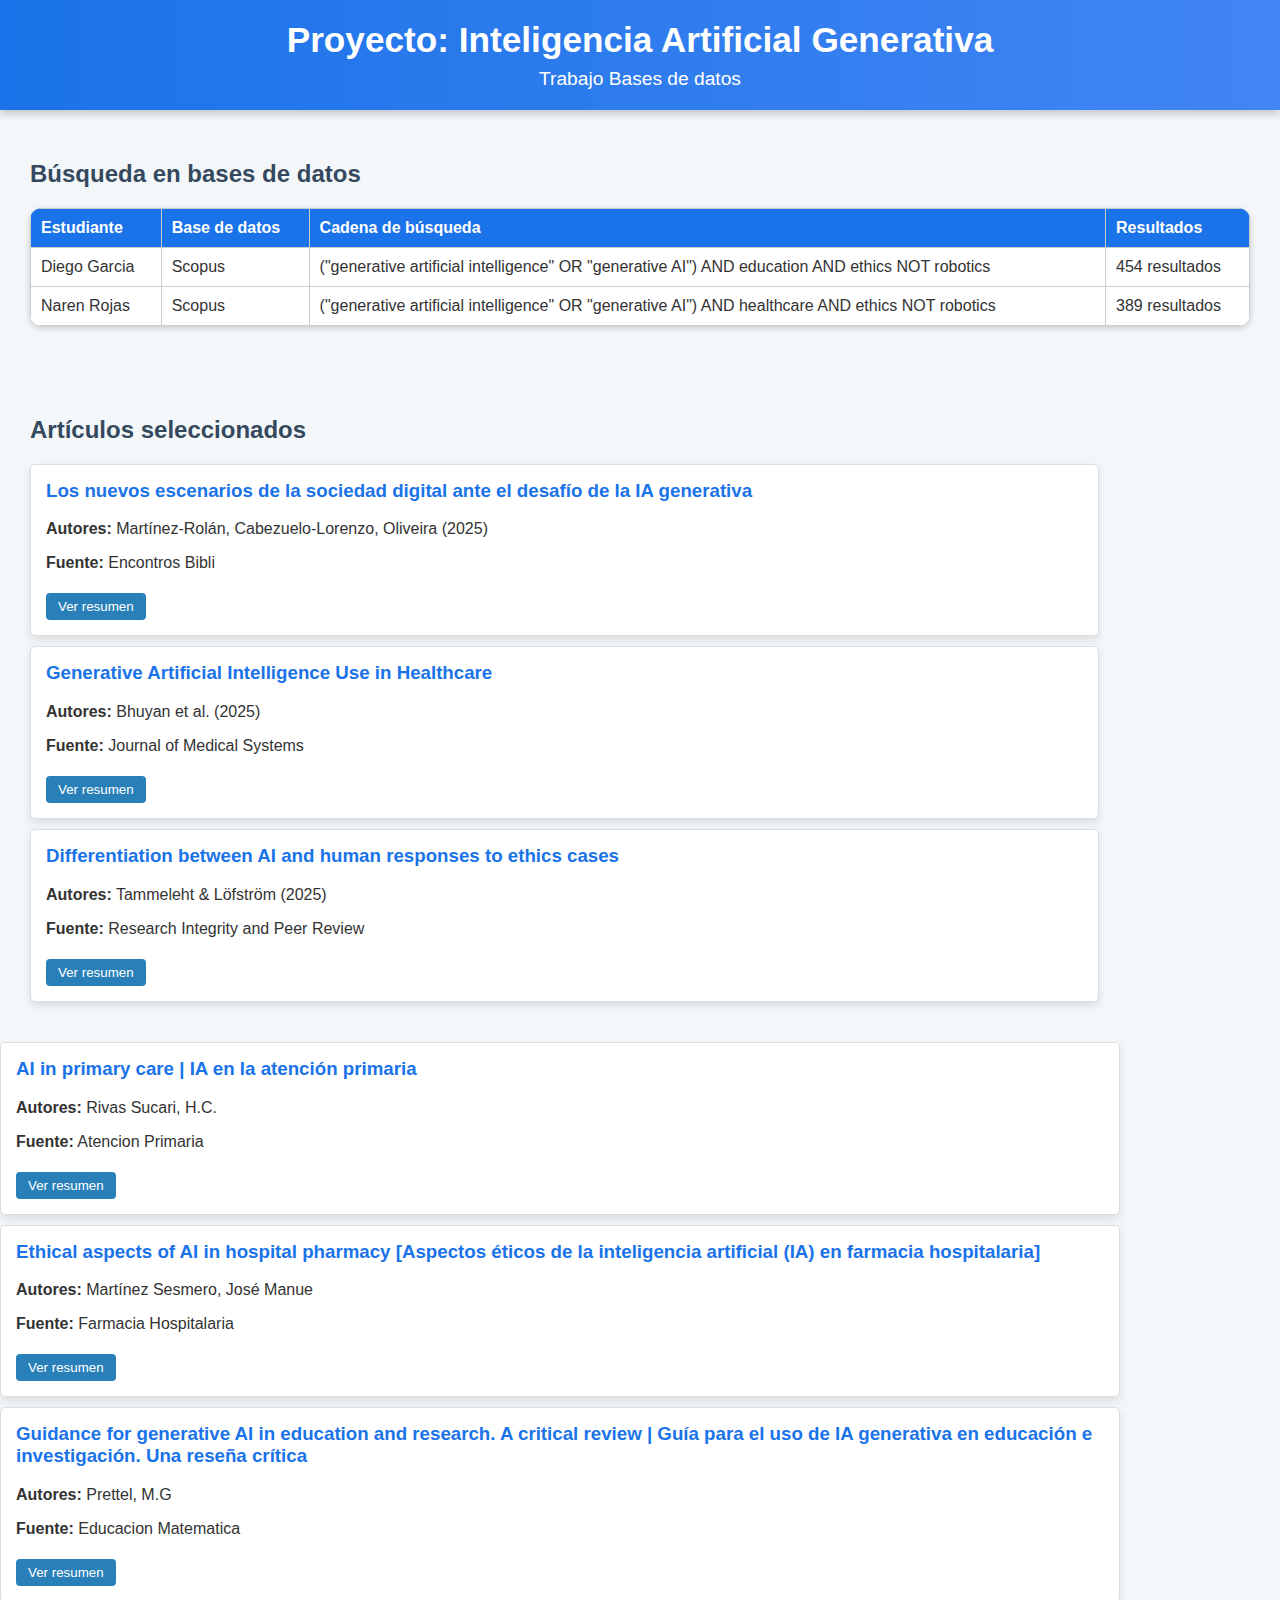
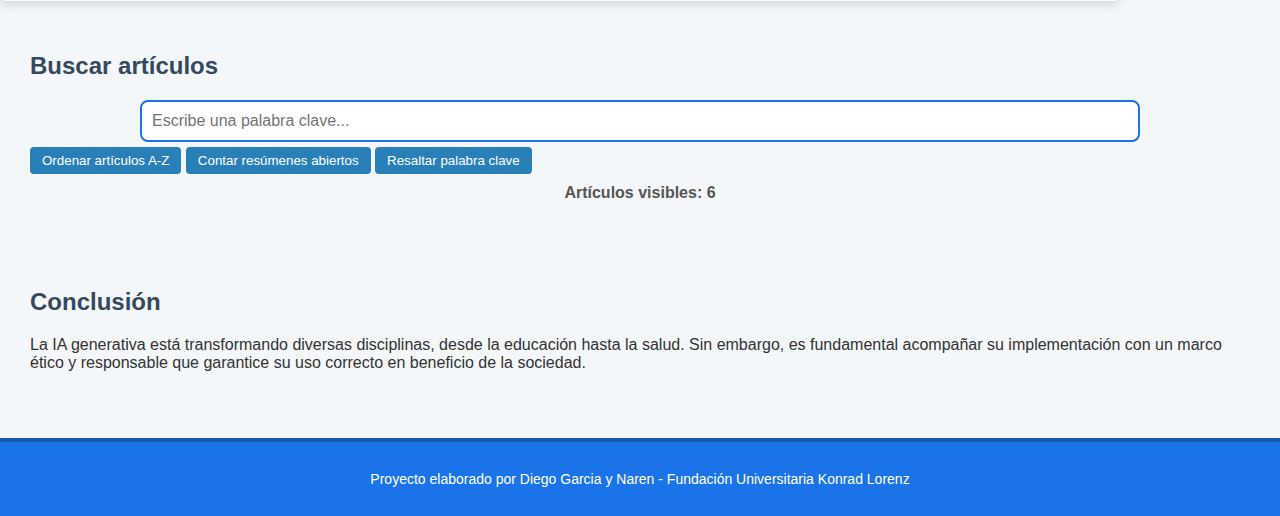
<file: index.html>
<!DOCTYPE html>
<html lang="es">
<head>
  <meta charset="UTF-8">
  <meta name="viewport" content="width=device-width, initial-scale=1.0">
  <title>Proyecto IA Generativa - Diego Garcia y Naren</title>
  <link rel="stylesheet" href="css/style.css">
</head>
<body>

  <!-- DIEGO GARCIA: Encabezado principal -->
  <header>
    <h1>Proyecto: Inteligencia Artificial Generativa</h1>
    <p>Trabajo Bases de datos</p>
  </header>

  <!-- DIEGO GARCIA: Tabla con cadena de búsqueda -->
  <section>
    <h2>Búsqueda en bases de datos</h2>
    <table>
      <thead>
        <tr>
          <th>Estudiante</th>
          <th>Base de datos</th>
          <th>Cadena de búsqueda</th>
          <th>Resultados</th>
        </tr>
      </thead>
      <tbody>
        <tr>
          <td>Diego Garcia</td>
        
          <td>Scopus</td>
          <td>("generative artificial intelligence" OR "generative AI") AND education AND ethics NOT robotics</td>
          <td>454 resultados</td>
        </tr>
        <tr>
          <td>Naren Rojas</td>
          <td>Scopus</td>
          <td>("generative artificial intelligence" OR "generative AI") AND healthcare AND ethics NOT robotics</td>
          <td>389 resultados</td>
      </tbody>
    </table>
  </section>

  <!-- DIEGO GARCIA: Sección de artículos -->
  <section id="articulos">
    <h2>Artículos seleccionados</h2>

    <!-- DIEGO GARCIA: Artículo 1 -->
    <article class="articulo">
      <h3>Los nuevos escenarios de la sociedad digital ante el desafío de la IA generativa</h3>
      <p><strong>Autores:</strong> Martínez-Rolán, Cabezuelo-Lorenzo, Oliveira (2025)</p>
      <p><strong>Fuente:</strong> Encontros Bibli</p>
      <button onclick="toggleResumen('resumen1')">Ver resumen</button>
      <p id="resumen1" style="display:none;">
        El artículo analiza las implicaciones tecnológicas, éticas y sociales de la IA generativa en educación, medios y bibliotecas.
      </p>
    </article>

    <!-- DIEGO GARCIA: Artículo 2 -->
    <article class="articulo">
      <h3>Generative Artificial Intelligence Use in Healthcare</h3>
      <p><strong>Autores:</strong> Bhuyan et al. (2025)</p>
      <p><strong>Fuente:</strong> Journal of Medical Systems</p>
      <button onclick="toggleResumen('resumen2')">Ver resumen</button>
      <p id="resumen2" style="display:none;">
        Explora cómo la IA generativa puede mejorar diagnósticos clínicos y la eficiencia administrativa en el sector salud.
      </p>
    </article>

    <!-- DIEGO GARCIA: Artículo 3 -->
    <article class="articulo">
      <h3>Differentiation between AI and human responses to ethics cases</h3>
      <p><strong>Autores:</strong> Tammeleht & Löfström (2025)</p>
      <p><strong>Fuente:</strong> Research Integrity and Peer Review</p>
      <button onclick="toggleResumen('resumen3')">Ver resumen</button>
      <p id="resumen3" style="display:none;">
        Compara respuestas de humanos y sistemas de IA a dilemas éticos en investigación y enseñanza de integridad académica.
      </p>
    </article>

  </section>
  <!-- Naren Rojas: Artículo 1 -->
   <!-- referencia apa: Rivas Sucari, H. C. (2025). The artificial intelligence revolution in primary care: Challenges, dilemmas and opportunities. Atención Primaria, 57(3), 103232. https://doi.org/10.1016/j.aprim.2025.103232 -->
    <article class="articulo">
      <h3>	AI in primary care | IA en la atención primaria</h3>
      <p><strong>Autores:</strong> 	Rivas Sucari, H.C.</p>
      <p><strong>Fuente:</strong> 	Atencion Primaria</p>
      <button onclick="toggleResumen('resumen4')">Ver resumen</button>
      <p id="resumen4" style="display:none;">
        La inteligencia artificial (IA) está revolucionando la atención primaria al mejorar diagnósticos, 
        gestión de enfermedades crónicas y eficiencia en la atención médica. Sin embargo, no reemplaza a los profesionales de la salud,
         sino que complementa su juicio clínico, empatía y capacidad de decisión. El avance de la IA plantea nuevos dilemas éticos que requieren actualizar la bioética para garantizar transparencia, equidad, responsabilidad y privacidad. La OMS propone seis principios rectores para un uso responsable: autonomía del paciente, seguridad pública, transparencia, responsabilidad, inclusión y sostenibilidad. En conclusión, la integración de la IA en medicina es clave,
         pero debe hacerse de forma ética y centrada en el bienestar humano.
      </p>
    </article>

    <!-- Naren Rojas: Artículo 2 -->
    <!-- Martínez Sesmero, J. M. (2025). Ethical aspects of AI in hospital pharmacy [Aspectos éticos de la inteligencia artificial (IA) en farmacia hospitalaria]. Farmacia Hospitalaria. https://doi.org/10.1016/j.farma.2025.05.001 -->
    <article class="articulo">
      <h3>Ethical aspects of AI in hospital pharmacy
[Aspectos éticos de la inteligencia artificial (IA) en farmacia hospitalaria]</h3>
      <p><strong>Autores:</strong> Martínez Sesmero, José Manue</p>
      <p><strong>Fuente:</strong> Farmacia Hospitalaria</p>
      <button onclick="toggleResumen('resumen5')">Ver resumen</button>
      <p id="resumen5" style="display:none;">
        La farmacia hospitalaria transita de la digitalización a la transformación digital (TD), integrando tecnologías para rediseñar procesos, ganar eficiencia y dedicar más tiempo al paciente.
La IA ofrece oportunidades para mejorar la atención y aliviar carga laboral, pero exige un marco ético y humano: beneficencia, autonomía, no maleficencia y justicia.
Los retos clave son transparencia, privacidad y seguridad de datos, explicabilidad, responsabilidad, equidad y no discriminación, evitando sesgos que agraven desigualdades.
La explicabilidad permite que los farmacéuticos comprendan y supervisen decisiones algorítmicas; la supervisión humana y marcos regulatorios (p. ej., Ley de IA de la UE, 2024) son esenciales.
Se requiere formación profesional, información clara a pacientes y evaluación rigurosa (incluido análisis coste-utilidad) bajo buen gobierno público para integrar la IA de forma segura, ética y equitativa.
      </p>
    </article>

    <!-- Naren Rojas: Artículo 3-->
    <!-- Prettel, M. G. (2025). Guidance for generative AI in education and research. A critical review | Guía para el uso de IA generativa en educación e investigación. Una reseña crítica. Educacion Matematica, 37(1), 1-14. https://doi.org/10.24844/EM3701.01 -->
    <article class="articulo">
      <h3>	
Guidance for generative AI in education and research. A critical review | Guía para el uso de IA generativa en educación e investigación. Una reseña crítica</h3>
      <p><strong>Autores:</strong> 	Prettel, M.G</p>
      <p><strong>Fuente:</strong> 	Educacion Matematica</p>
      <button onclick="toggleResumen('resumen6')">Ver resumen</button>
      <p id="resumen6" style="display:none;">
        La guía de la UNESCO sobre inteligencia artificial generativa (IAGen) en educación y investigación plantea un marco conceptual para analizar su impacto en la enseñanza y el acceso al conocimiento.
       Destaca aplicaciones pedagógicas como la personalización del aprendizaje, la visualización de conceptos abstractos y la generación de simulaciones interactivas. Sin embargo, se señala que la obra enfatiza más los beneficios que los riesgos, dejando pendientes temas como capacitación docente y dependencia tecnológica. También aborda la necesidad de garantizar equidad y acceso, así como de interpretar los datos educativos con criterios pedagógicos sólidos para evitar sesgos y reduccionismos.
        En conclusión, la guía ofrece un referente valioso para docentes e investigadores, 
        aunque requiere mayor profundidad crítica en su análisis.
      </p>
    </article>

<!-- Buscador y herramientas -->
  <section>
    <h2>Buscar artículos</h2>
    <input type="text" id="buscador" onkeyup="filtrarPorKeyword()" placeholder="Escribe una palabra clave...">
    <button onclick="ordenarArticulos()">Ordenar artículos A-Z</button>
    <button onclick="contarResumidos()">Contar resúmenes abiertos</button>
    <button onclick="resaltarPalabra()">Resaltar palabra clave</button>
    <p id="contador"></p>
  </section>

  <!-- Conclusión de Naren -->
  <section id="conclusion">
    <h2>Conclusión</h2>
    <p>
      La IA generativa está transformando diversas disciplinas, desde la educación hasta la
      salud. Sin embargo, es fundamental acompañar su implementación con un marco ético y
      responsable que garantice su uso correcto en beneficio de la sociedad.
    </p>
  </section>


  <!-- DIEGO GARCIA: Pie de página -->
  <footer>
    <p>Proyecto elaborado por Diego Garcia y Naren - Fundación Universitaria Konrad Lorenz</p>
  </footer>

  <script src="js/main.js"></script>
</body>
</html>
</file>
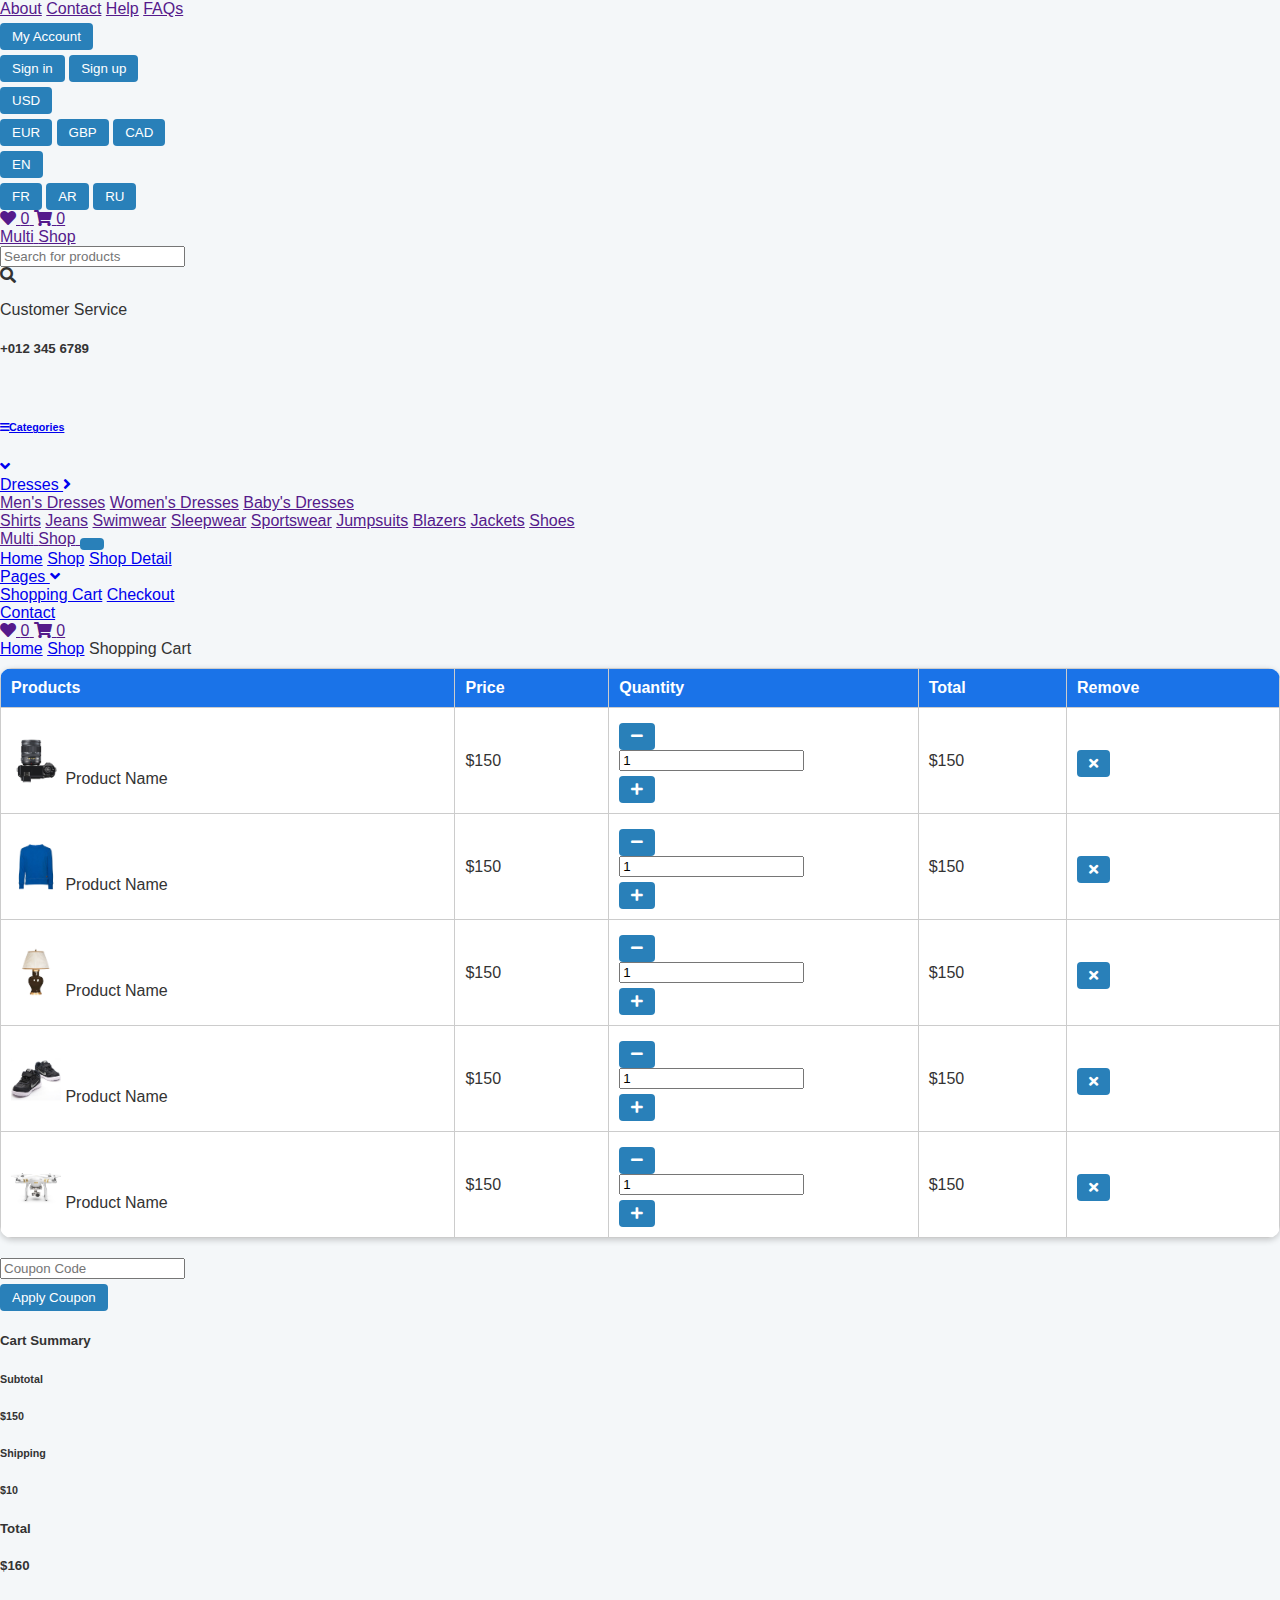
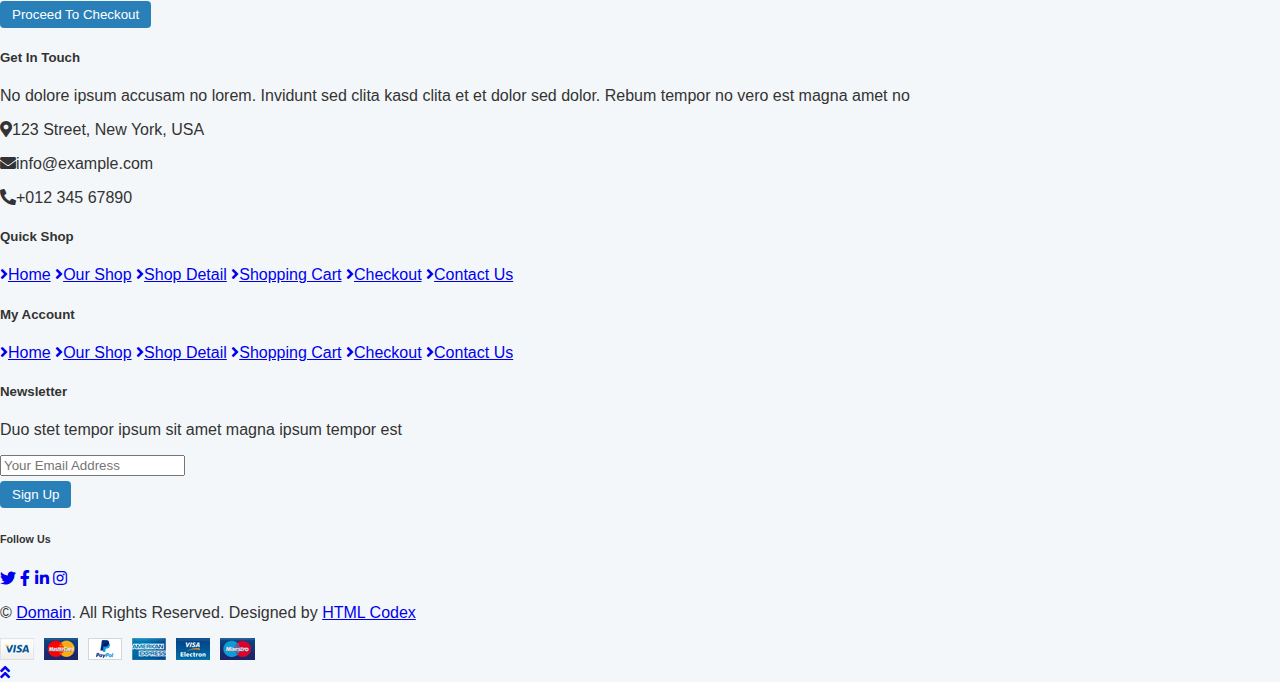
<file: multishop/online-shop-website-template/cart.html>
<!DOCTYPE html>
<html lang="en">

<head>
    <meta charset="utf-8">
    <title>MultiShop - Online Shop Website Template</title>
    <meta content="width=device-width, initial-scale=1.0" name="viewport">
    <meta content="Free HTML Templates" name="keywords">
    <meta content="Free HTML Templates" name="description">

    <!-- Favicon -->
    <link href="img/favicon.ico" rel="icon">

    <!-- Google Web Fonts -->
    <link rel="preconnect" href="https://fonts.gstatic.com">
    <link href="https://fonts.googleapis.com/css2?family=Roboto:wght@400;500;700&display=swap" rel="stylesheet">  

    <!-- Font Awesome -->
    <link href="https://cdnjs.cloudflare.com/ajax/libs/font-awesome/5.10.0/css/all.min.css" rel="stylesheet">

    <!-- Libraries Stylesheet -->
    <link href="lib/animate/animate.min.css" rel="stylesheet">
    <link href="lib/owlcarousel/assets/owl.carousel.min.css" rel="stylesheet">

    <!-- Customized Bootstrap Stylesheet -->
    <link href="css/style.css" rel="stylesheet">
</head>

<body>
    <!-- Topbar Start -->
    <div class="container-fluid">
        <div class="row bg-secondary py-1 px-xl-5">
            <div class="col-lg-6 d-none d-lg-block">
                <div class="d-inline-flex align-items-center h-100">
                    <a class="text-body mr-3" href="">About</a>
                    <a class="text-body mr-3" href="">Contact</a>
                    <a class="text-body mr-3" href="">Help</a>
                    <a class="text-body mr-3" href="">FAQs</a>
                </div>
            </div>
            <div class="col-lg-6 text-center text-lg-right">
                <div class="d-inline-flex align-items-center">
                    <div class="btn-group">
                        <button type="button" class="btn btn-sm btn-light dropdown-toggle" data-toggle="dropdown">My Account</button>
                        <div class="dropdown-menu dropdown-menu-right">
                            <button class="dropdown-item" type="button">Sign in</button>
                            <button class="dropdown-item" type="button">Sign up</button>
                        </div>
                    </div>
                    <div class="btn-group mx-2">
                        <button type="button" class="btn btn-sm btn-light dropdown-toggle" data-toggle="dropdown">USD</button>
                        <div class="dropdown-menu dropdown-menu-right">
                            <button class="dropdown-item" type="button">EUR</button>
                            <button class="dropdown-item" type="button">GBP</button>
                            <button class="dropdown-item" type="button">CAD</button>
                        </div>
                    </div>
                    <div class="btn-group">
                        <button type="button" class="btn btn-sm btn-light dropdown-toggle" data-toggle="dropdown">EN</button>
                        <div class="dropdown-menu dropdown-menu-right">
                            <button class="dropdown-item" type="button">FR</button>
                            <button class="dropdown-item" type="button">AR</button>
                            <button class="dropdown-item" type="button">RU</button>
                        </div>
                    </div>
                </div>
                <div class="d-inline-flex align-items-center d-block d-lg-none">
                    <a href="" class="btn px-0 ml-2">
                        <i class="fas fa-heart text-dark"></i>
                        <span class="badge text-dark border border-dark rounded-circle" style="padding-bottom: 2px;">0</span>
                    </a>
                    <a href="" class="btn px-0 ml-2">
                        <i class="fas fa-shopping-cart text-dark"></i>
                        <span class="badge text-dark border border-dark rounded-circle" style="padding-bottom: 2px;">0</span>
                    </a>
                </div>
            </div>
        </div>
        <div class="row align-items-center bg-light py-3 px-xl-5 d-none d-lg-flex">
            <div class="col-lg-4">
                <a href="" class="text-decoration-none">
                    <span class="h1 text-uppercase text-primary bg-dark px-2">Multi</span>
                    <span class="h1 text-uppercase text-dark bg-primary px-2 ml-n1">Shop</span>
                </a>
            </div>
            <div class="col-lg-4 col-6 text-left">
                <form action="">
                    <div class="input-group">
                        <input type="text" class="form-control" placeholder="Search for products">
                        <div class="input-group-append">
                            <span class="input-group-text bg-transparent text-primary">
                                <i class="fa fa-search"></i>
                            </span>
                        </div>
                    </div>
                </form>
            </div>
            <div class="col-lg-4 col-6 text-right">
                <p class="m-0">Customer Service</p>
                <h5 class="m-0">+012 345 6789</h5>
            </div>
        </div>
    </div>
    <!-- Topbar End -->


    <!-- Navbar Start -->
    <div class="container-fluid bg-dark mb-30">
        <div class="row px-xl-5">
            <div class="col-lg-3 d-none d-lg-block">
                <a class="btn d-flex align-items-center justify-content-between bg-primary w-100" data-toggle="collapse" href="#navbar-vertical" style="height: 65px; padding: 0 30px;">
                    <h6 class="text-dark m-0"><i class="fa fa-bars mr-2"></i>Categories</h6>
                    <i class="fa fa-angle-down text-dark"></i>
                </a>
                <nav class="collapse position-absolute navbar navbar-vertical navbar-light align-items-start p-0 bg-light" id="navbar-vertical" style="width: calc(100% - 30px); z-index: 999;">
                    <div class="navbar-nav w-100">
                        <div class="nav-item dropdown dropright">
                            <a href="#" class="nav-link dropdown-toggle" data-toggle="dropdown">Dresses <i class="fa fa-angle-right float-right mt-1"></i></a>
                            <div class="dropdown-menu position-absolute rounded-0 border-0 m-0">
                                <a href="" class="dropdown-item">Men's Dresses</a>
                                <a href="" class="dropdown-item">Women's Dresses</a>
                                <a href="" class="dropdown-item">Baby's Dresses</a>
                            </div>
                        </div>
                        <a href="" class="nav-item nav-link">Shirts</a>
                        <a href="" class="nav-item nav-link">Jeans</a>
                        <a href="" class="nav-item nav-link">Swimwear</a>
                        <a href="" class="nav-item nav-link">Sleepwear</a>
                        <a href="" class="nav-item nav-link">Sportswear</a>
                        <a href="" class="nav-item nav-link">Jumpsuits</a>
                        <a href="" class="nav-item nav-link">Blazers</a>
                        <a href="" class="nav-item nav-link">Jackets</a>
                        <a href="" class="nav-item nav-link">Shoes</a>
                    </div>
                </nav>
            </div>
            <div class="col-lg-9">
                <nav class="navbar navbar-expand-lg bg-dark navbar-dark py-3 py-lg-0 px-0">
                    <a href="" class="text-decoration-none d-block d-lg-none">
                        <span class="h1 text-uppercase text-dark bg-light px-2">Multi</span>
                        <span class="h1 text-uppercase text-light bg-primary px-2 ml-n1">Shop</span>
                    </a>
                    <button type="button" class="navbar-toggler" data-toggle="collapse" data-target="#navbarCollapse">
                        <span class="navbar-toggler-icon"></span>
                    </button>
                    <div class="collapse navbar-collapse justify-content-between" id="navbarCollapse">
                        <div class="navbar-nav mr-auto py-0">
                            <a href="index.html" class="nav-item nav-link">Home</a>
                            <a href="shop.html" class="nav-item nav-link">Shop</a>
                            <a href="detail.html" class="nav-item nav-link">Shop Detail</a>
                            <div class="nav-item dropdown">
                                <a href="#" class="nav-link dropdown-toggle active" data-toggle="dropdown">Pages <i class="fa fa-angle-down mt-1"></i></a>
                                <div class="dropdown-menu bg-primary rounded-0 border-0 m-0">
                                    <a href="cart.html" class="dropdown-item active">Shopping Cart</a>
                                    <a href="checkout.html" class="dropdown-item">Checkout</a>
                                </div>
                            </div>
                            <a href="contact.html" class="nav-item nav-link">Contact</a>
                        </div>
                        <div class="navbar-nav ml-auto py-0 d-none d-lg-block">
                            <a href="" class="btn px-0">
                                <i class="fas fa-heart text-primary"></i>
                                <span class="badge text-secondary border border-secondary rounded-circle" style="padding-bottom: 2px;">0</span>
                            </a>
                            <a href="" class="btn px-0 ml-3">
                                <i class="fas fa-shopping-cart text-primary"></i>
                                <span class="badge text-secondary border border-secondary rounded-circle" style="padding-bottom: 2px;">0</span>
                            </a>
                        </div>
                    </div>
                </nav>
            </div>
        </div>
    </div>
    <!-- Navbar End -->


    <!-- Breadcrumb Start -->
    <div class="container-fluid">
        <div class="row px-xl-5">
            <div class="col-12">
                <nav class="breadcrumb bg-light mb-30">
                    <a class="breadcrumb-item text-dark" href="#">Home</a>
                    <a class="breadcrumb-item text-dark" href="#">Shop</a>
                    <span class="breadcrumb-item active">Shopping Cart</span>
                </nav>
            </div>
        </div>
    </div>
    <!-- Breadcrumb End -->


    <!-- Cart Start -->
    <div class="container-fluid">
        <div class="row px-xl-5">
            <div class="col-lg-8 table-responsive mb-5">
                <table class="table table-light table-borderless table-hover text-center mb-0">
                    <thead class="thead-dark">
                        <tr>
                            <th>Products</th>
                            <th>Price</th>
                            <th>Quantity</th>
                            <th>Total</th>
                            <th>Remove</th>
                        </tr>
                    </thead>
                    <tbody class="align-middle">
                        <tr>
                            <td class="align-middle"><img src="img/product-1.jpg" alt="" style="width: 50px;"> Product Name</td>
                            <td class="align-middle">$150</td>
                            <td class="align-middle">
                                <div class="input-group quantity mx-auto" style="width: 100px;">
                                    <div class="input-group-btn">
                                        <button class="btn btn-sm btn-primary btn-minus" >
                                        <i class="fa fa-minus"></i>
                                        </button>
                                    </div>
                                    <input type="text" class="form-control form-control-sm bg-secondary border-0 text-center" value="1">
                                    <div class="input-group-btn">
                                        <button class="btn btn-sm btn-primary btn-plus">
                                            <i class="fa fa-plus"></i>
                                        </button>
                                    </div>
                                </div>
                            </td>
                            <td class="align-middle">$150</td>
                            <td class="align-middle"><button class="btn btn-sm btn-danger"><i class="fa fa-times"></i></button></td>
                        </tr>
                        <tr>
                            <td class="align-middle"><img src="img/product-2.jpg" alt="" style="width: 50px;"> Product Name</td>
                            <td class="align-middle">$150</td>
                            <td class="align-middle">
                                <div class="input-group quantity mx-auto" style="width: 100px;">
                                    <div class="input-group-btn">
                                        <button class="btn btn-sm btn-primary btn-minus" >
                                        <i class="fa fa-minus"></i>
                                        </button>
                                    </div>
                                    <input type="text" class="form-control form-control-sm bg-secondary border-0 text-center" value="1">
                                    <div class="input-group-btn">
                                        <button class="btn btn-sm btn-primary btn-plus">
                                            <i class="fa fa-plus"></i>
                                        </button>
                                    </div>
                                </div>
                            </td>
                            <td class="align-middle">$150</td>
                            <td class="align-middle"><button class="btn btn-sm btn-danger"><i class="fa fa-times"></i></button></td>
                        </tr>
                        <tr>
                            <td class="align-middle"><img src="img/product-3.jpg" alt="" style="width: 50px;"> Product Name</td>
                            <td class="align-middle">$150</td>
                            <td class="align-middle">
                                <div class="input-group quantity mx-auto" style="width: 100px;">
                                    <div class="input-group-btn">
                                        <button class="btn btn-sm btn-primary btn-minus" >
                                        <i class="fa fa-minus"></i>
                                        </button>
                                    </div>
                                    <input type="text" class="form-control form-control-sm bg-secondary border-0 text-center" value="1">
                                    <div class="input-group-btn">
                                        <button class="btn btn-sm btn-primary btn-plus">
                                            <i class="fa fa-plus"></i>
                                        </button>
                                    </div>
                                </div>
                            </td>
                            <td class="align-middle">$150</td>
                            <td class="align-middle"><button class="btn btn-sm btn-danger"><i class="fa fa-times"></i></button></td>
                        </tr>
                        <tr>
                            <td class="align-middle"><img src="img/product-4.jpg" alt="" style="width: 50px;"> Product Name</td>
                            <td class="align-middle">$150</td>
                            <td class="align-middle">
                                <div class="input-group quantity mx-auto" style="width: 100px;">
                                    <div class="input-group-btn">
                                        <button class="btn btn-sm btn-primary btn-minus" >
                                        <i class="fa fa-minus"></i>
                                        </button>
                                    </div>
                                    <input type="text" class="form-control form-control-sm bg-secondary border-0 text-center" value="1">
                                    <div class="input-group-btn">
                                        <button class="btn btn-sm btn-primary btn-plus">
                                            <i class="fa fa-plus"></i>
                                        </button>
                                    </div>
                                </div>
                            </td>
                            <td class="align-middle">$150</td>
                            <td class="align-middle"><button class="btn btn-sm btn-danger"><i class="fa fa-times"></i></button></td>
                        </tr>
                        <tr>
                            <td class="align-middle"><img src="img/product-5.jpg" alt="" style="width: 50px;"> Product Name</td>
                            <td class="align-middle">$150</td>
                            <td class="align-middle">
                                <div class="input-group quantity mx-auto" style="width: 100px;">
                                    <div class="input-group-btn">
                                        <button class="btn btn-sm btn-primary btn-minus" >
                                        <i class="fa fa-minus"></i>
                                        </button>
                                    </div>
                                    <input type="text" class="form-control form-control-sm bg-secondary border-0 text-center" value="1">
                                    <div class="input-group-btn">
                                        <button class="btn btn-sm btn-primary btn-plus">
                                            <i class="fa fa-plus"></i>
                                        </button>
                                    </div>
                                </div>
                            </td>
                            <td class="align-middle">$150</td>
                            <td class="align-middle"><button class="btn btn-sm btn-danger"><i class="fa fa-times"></i></button></td>
                        </tr>
                    </tbody>
                </table>
            </div>
            <div class="col-lg-4">
                <form class="mb-30" action="">
                    <div class="input-group">
                        <input type="text" class="form-control border-0 p-4" placeholder="Coupon Code">
                        <div class="input-group-append">
                            <button class="btn btn-primary">Apply Coupon</button>
                        </div>
                    </div>
                </form>
                <h5 class="section-title position-relative text-uppercase mb-3"><span class="bg-secondary pr-3">Cart Summary</span></h5>
                <div class="bg-light p-30 mb-5">
                    <div class="border-bottom pb-2">
                        <div class="d-flex justify-content-between mb-3">
                            <h6>Subtotal</h6>
                            <h6>$150</h6>
                        </div>
                        <div class="d-flex justify-content-between">
                            <h6 class="font-weight-medium">Shipping</h6>
                            <h6 class="font-weight-medium">$10</h6>
                        </div>
                    </div>
                    <div class="pt-2">
                        <div class="d-flex justify-content-between mt-2">
                            <h5>Total</h5>
                            <h5>$160</h5>
                        </div>
                        <button class="btn btn-block btn-primary font-weight-bold my-3 py-3">Proceed To Checkout</button>
                    </div>
                </div>
            </div>
        </div>
    </div>
    <!-- Cart End -->


    <!-- Footer Start -->
    <div class="container-fluid bg-dark text-secondary mt-5 pt-5">
        <div class="row px-xl-5 pt-5">
            <div class="col-lg-4 col-md-12 mb-5 pr-3 pr-xl-5">
                <h5 class="text-secondary text-uppercase mb-4">Get In Touch</h5>
                <p class="mb-4">No dolore ipsum accusam no lorem. Invidunt sed clita kasd clita et et dolor sed dolor. Rebum tempor no vero est magna amet no</p>
                <p class="mb-2"><i class="fa fa-map-marker-alt text-primary mr-3"></i>123 Street, New York, USA</p>
                <p class="mb-2"><i class="fa fa-envelope text-primary mr-3"></i>info@example.com</p>
                <p class="mb-0"><i class="fa fa-phone-alt text-primary mr-3"></i>+012 345 67890</p>
            </div>
            <div class="col-lg-8 col-md-12">
                <div class="row">
                    <div class="col-md-4 mb-5">
                        <h5 class="text-secondary text-uppercase mb-4">Quick Shop</h5>
                        <div class="d-flex flex-column justify-content-start">
                            <a class="text-secondary mb-2" href="#"><i class="fa fa-angle-right mr-2"></i>Home</a>
                            <a class="text-secondary mb-2" href="#"><i class="fa fa-angle-right mr-2"></i>Our Shop</a>
                            <a class="text-secondary mb-2" href="#"><i class="fa fa-angle-right mr-2"></i>Shop Detail</a>
                            <a class="text-secondary mb-2" href="#"><i class="fa fa-angle-right mr-2"></i>Shopping Cart</a>
                            <a class="text-secondary mb-2" href="#"><i class="fa fa-angle-right mr-2"></i>Checkout</a>
                            <a class="text-secondary" href="#"><i class="fa fa-angle-right mr-2"></i>Contact Us</a>
                        </div>
                    </div>
                    <div class="col-md-4 mb-5">
                        <h5 class="text-secondary text-uppercase mb-4">My Account</h5>
                        <div class="d-flex flex-column justify-content-start">
                            <a class="text-secondary mb-2" href="#"><i class="fa fa-angle-right mr-2"></i>Home</a>
                            <a class="text-secondary mb-2" href="#"><i class="fa fa-angle-right mr-2"></i>Our Shop</a>
                            <a class="text-secondary mb-2" href="#"><i class="fa fa-angle-right mr-2"></i>Shop Detail</a>
                            <a class="text-secondary mb-2" href="#"><i class="fa fa-angle-right mr-2"></i>Shopping Cart</a>
                            <a class="text-secondary mb-2" href="#"><i class="fa fa-angle-right mr-2"></i>Checkout</a>
                            <a class="text-secondary" href="#"><i class="fa fa-angle-right mr-2"></i>Contact Us</a>
                        </div>
                    </div>
                    <div class="col-md-4 mb-5">
                        <h5 class="text-secondary text-uppercase mb-4">Newsletter</h5>
                        <p>Duo stet tempor ipsum sit amet magna ipsum tempor est</p>
                        <form action="">
                            <div class="input-group">
                                <input type="text" class="form-control" placeholder="Your Email Address">
                                <div class="input-group-append">
                                    <button class="btn btn-primary">Sign Up</button>
                                </div>
                            </div>
                        </form>
                        <h6 class="text-secondary text-uppercase mt-4 mb-3">Follow Us</h6>
                        <div class="d-flex">
                            <a class="btn btn-primary btn-square mr-2" href="#"><i class="fab fa-twitter"></i></a>
                            <a class="btn btn-primary btn-square mr-2" href="#"><i class="fab fa-facebook-f"></i></a>
                            <a class="btn btn-primary btn-square mr-2" href="#"><i class="fab fa-linkedin-in"></i></a>
                            <a class="btn btn-primary btn-square" href="#"><i class="fab fa-instagram"></i></a>
                        </div>
                    </div>
                </div>
            </div>
        </div>
        <div class="row border-top mx-xl-5 py-4" style="border-color: rgba(256, 256, 256, .1) !important;">
            <div class="col-md-6 px-xl-0">
                <p class="mb-md-0 text-center text-md-left text-secondary">
                    &copy; <a class="text-primary" href="#">Domain</a>. All Rights Reserved. Designed
                    by
                    <a class="text-primary" href="https://htmlcodex.com">HTML Codex</a>
                </p>
            </div>
            <div class="col-md-6 px-xl-0 text-center text-md-right">
                <img class="img-fluid" src="img/payments.png" alt="">
            </div>
        </div>
    </div>
    <!-- Footer End -->


    <!-- Back to Top -->
    <a href="#" class="btn btn-primary back-to-top"><i class="fa fa-angle-double-up"></i></a>


    <!-- JavaScript Libraries -->
    <script src="https://code.jquery.com/jquery-3.4.1.min.js"></script>
    <script src="https://stackpath.bootstrapcdn.com/bootstrap/4.4.1/js/bootstrap.bundle.min.js"></script>
    <script src="lib/easing/easing.min.js"></script>
    <script src="lib/owlcarousel/owl.carousel.min.js"></script>

    <!-- Contact Javascript File -->
    <script src="mail/jqBootstrapValidation.min.js"></script>
    <script src="mail/contact.js"></script>

    <!-- Template Javascript -->
    <script src="js/main.js"></script>
</body>

</html>
</file>
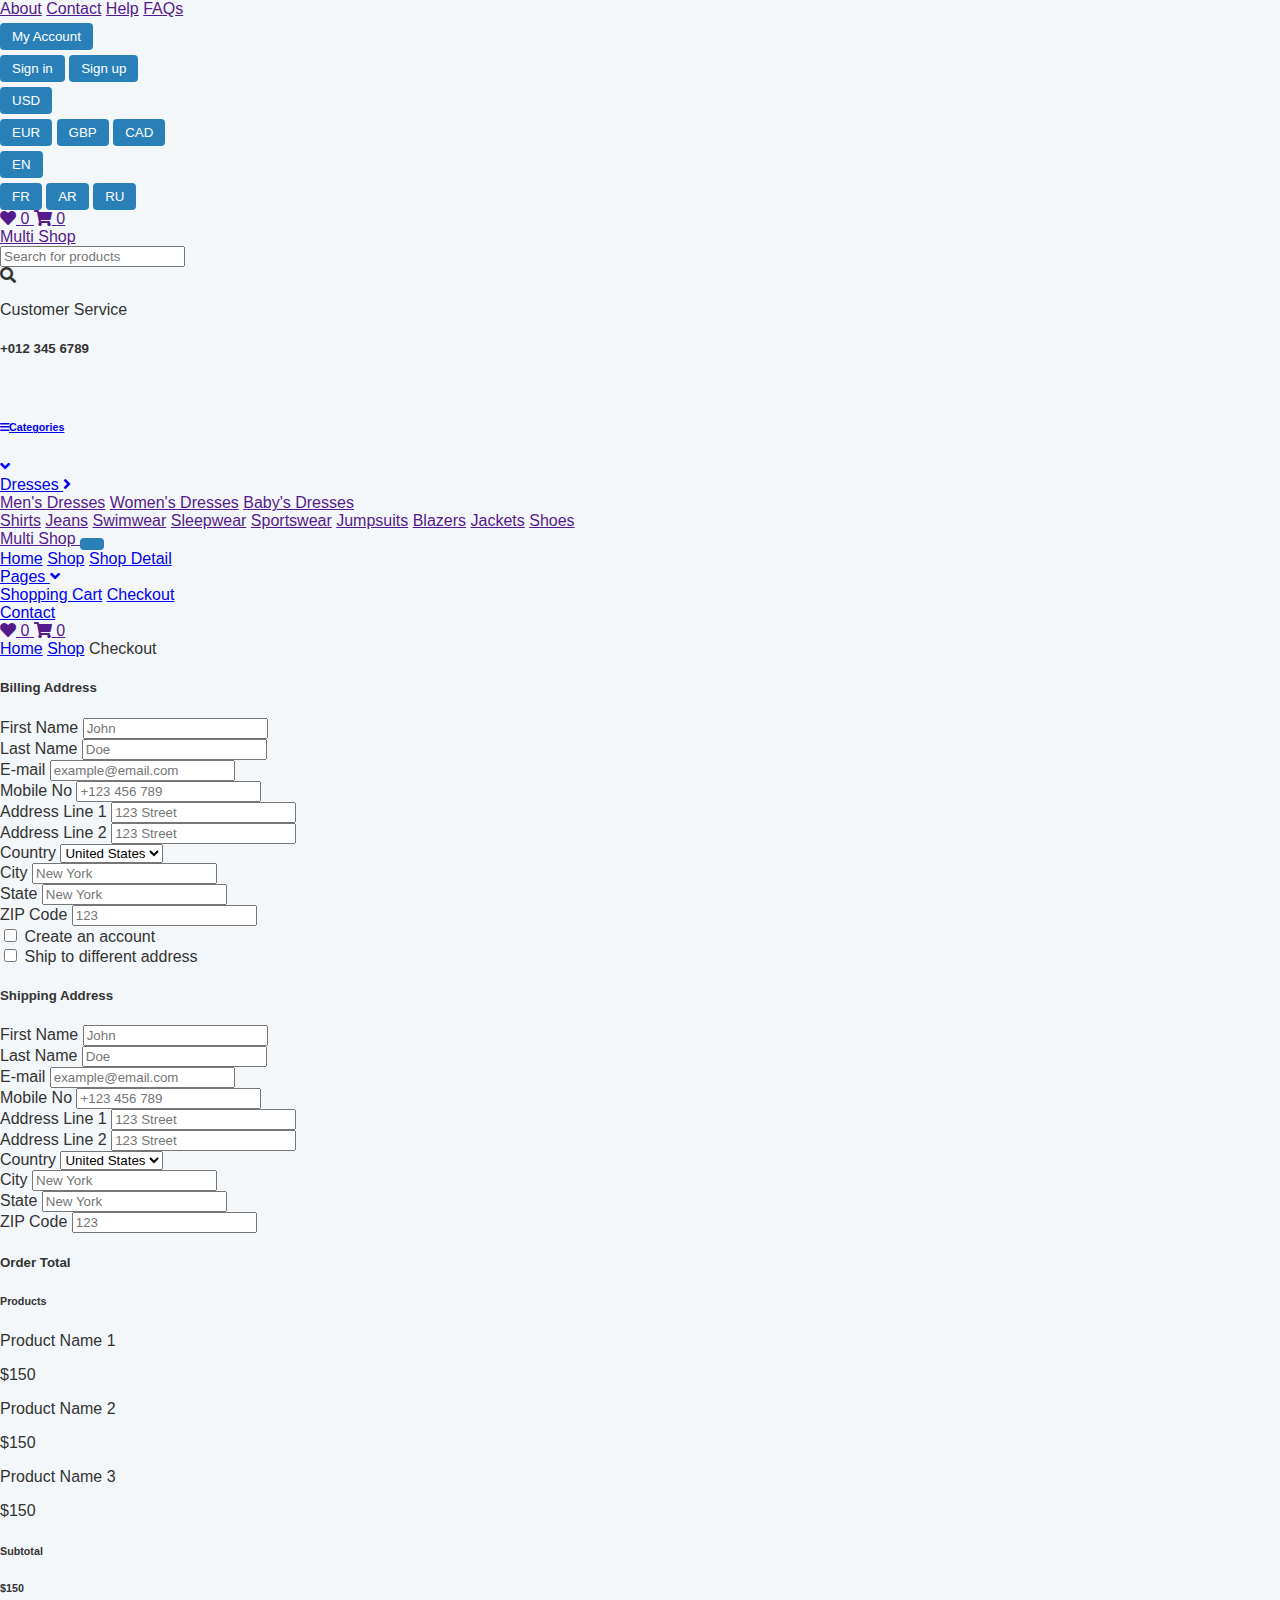
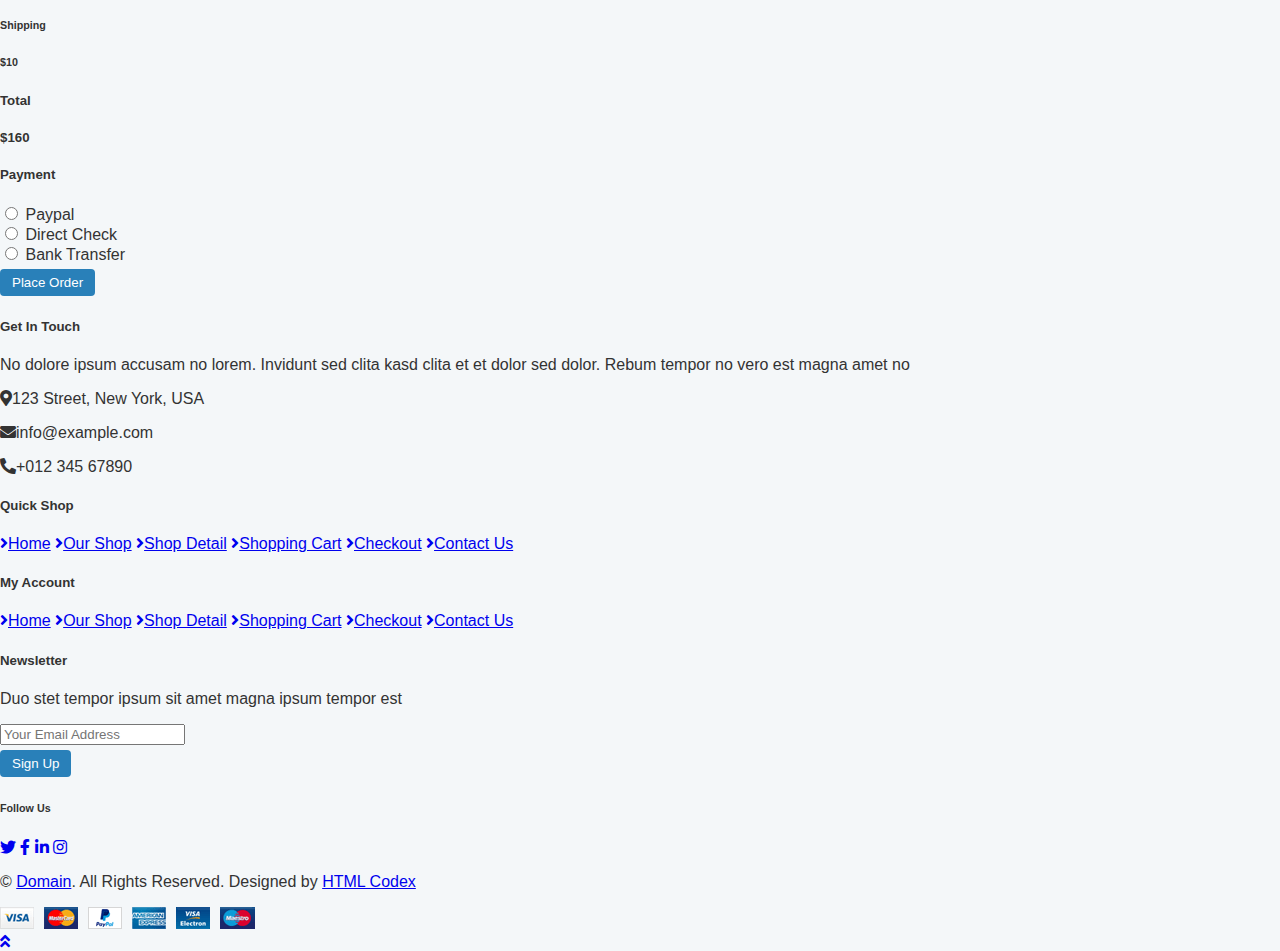
<file: multishop/online-shop-website-template/checkout.html>
<!DOCTYPE html>
<html lang="en">

<head>
    <meta charset="utf-8">
    <title>MultiShop - Online Shop Website Template</title>
    <meta content="width=device-width, initial-scale=1.0" name="viewport">
    <meta content="Free HTML Templates" name="keywords">
    <meta content="Free HTML Templates" name="description">

    <!-- Favicon -->
    <link href="img/favicon.ico" rel="icon">

    <!-- Google Web Fonts -->
    <link rel="preconnect" href="https://fonts.gstatic.com">
    <link href="https://fonts.googleapis.com/css2?family=Roboto:wght@400;500;700&display=swap" rel="stylesheet">  

    <!-- Font Awesome -->
    <link href="https://cdnjs.cloudflare.com/ajax/libs/font-awesome/5.10.0/css/all.min.css" rel="stylesheet">

    <!-- Libraries Stylesheet -->
    <link href="lib/animate/animate.min.css" rel="stylesheet">
    <link href="lib/owlcarousel/assets/owl.carousel.min.css" rel="stylesheet">

    <!-- Customized Bootstrap Stylesheet -->
    <link href="css/style.css" rel="stylesheet">
</head>

<body>
    <!-- Topbar Start -->
    <div class="container-fluid">
        <div class="row bg-secondary py-1 px-xl-5">
            <div class="col-lg-6 d-none d-lg-block">
                <div class="d-inline-flex align-items-center h-100">
                    <a class="text-body mr-3" href="">About</a>
                    <a class="text-body mr-3" href="">Contact</a>
                    <a class="text-body mr-3" href="">Help</a>
                    <a class="text-body mr-3" href="">FAQs</a>
                </div>
            </div>
            <div class="col-lg-6 text-center text-lg-right">
                <div class="d-inline-flex align-items-center">
                    <div class="btn-group">
                        <button type="button" class="btn btn-sm btn-light dropdown-toggle" data-toggle="dropdown">My Account</button>
                        <div class="dropdown-menu dropdown-menu-right">
                            <button class="dropdown-item" type="button">Sign in</button>
                            <button class="dropdown-item" type="button">Sign up</button>
                        </div>
                    </div>
                    <div class="btn-group mx-2">
                        <button type="button" class="btn btn-sm btn-light dropdown-toggle" data-toggle="dropdown">USD</button>
                        <div class="dropdown-menu dropdown-menu-right">
                            <button class="dropdown-item" type="button">EUR</button>
                            <button class="dropdown-item" type="button">GBP</button>
                            <button class="dropdown-item" type="button">CAD</button>
                        </div>
                    </div>
                    <div class="btn-group">
                        <button type="button" class="btn btn-sm btn-light dropdown-toggle" data-toggle="dropdown">EN</button>
                        <div class="dropdown-menu dropdown-menu-right">
                            <button class="dropdown-item" type="button">FR</button>
                            <button class="dropdown-item" type="button">AR</button>
                            <button class="dropdown-item" type="button">RU</button>
                        </div>
                    </div>
                </div>
                <div class="d-inline-flex align-items-center d-block d-lg-none">
                    <a href="" class="btn px-0 ml-2">
                        <i class="fas fa-heart text-dark"></i>
                        <span class="badge text-dark border border-dark rounded-circle" style="padding-bottom: 2px;">0</span>
                    </a>
                    <a href="" class="btn px-0 ml-2">
                        <i class="fas fa-shopping-cart text-dark"></i>
                        <span class="badge text-dark border border-dark rounded-circle" style="padding-bottom: 2px;">0</span>
                    </a>
                </div>
            </div>
        </div>
        <div class="row align-items-center bg-light py-3 px-xl-5 d-none d-lg-flex">
            <div class="col-lg-4">
                <a href="" class="text-decoration-none">
                    <span class="h1 text-uppercase text-primary bg-dark px-2">Multi</span>
                    <span class="h1 text-uppercase text-dark bg-primary px-2 ml-n1">Shop</span>
                </a>
            </div>
            <div class="col-lg-4 col-6 text-left">
                <form action="">
                    <div class="input-group">
                        <input type="text" class="form-control" placeholder="Search for products">
                        <div class="input-group-append">
                            <span class="input-group-text bg-transparent text-primary">
                                <i class="fa fa-search"></i>
                            </span>
                        </div>
                    </div>
                </form>
            </div>
            <div class="col-lg-4 col-6 text-right">
                <p class="m-0">Customer Service</p>
                <h5 class="m-0">+012 345 6789</h5>
            </div>
        </div>
    </div>
    <!-- Topbar End -->


    <!-- Navbar Start -->
    <div class="container-fluid bg-dark mb-30">
        <div class="row px-xl-5">
            <div class="col-lg-3 d-none d-lg-block">
                <a class="btn d-flex align-items-center justify-content-between bg-primary w-100" data-toggle="collapse" href="#navbar-vertical" style="height: 65px; padding: 0 30px;">
                    <h6 class="text-dark m-0"><i class="fa fa-bars mr-2"></i>Categories</h6>
                    <i class="fa fa-angle-down text-dark"></i>
                </a>
                <nav class="collapse position-absolute navbar navbar-vertical navbar-light align-items-start p-0 bg-light" id="navbar-vertical" style="width: calc(100% - 30px); z-index: 999;">
                    <div class="navbar-nav w-100">
                        <div class="nav-item dropdown dropright">
                            <a href="#" class="nav-link dropdown-toggle" data-toggle="dropdown">Dresses <i class="fa fa-angle-right float-right mt-1"></i></a>
                            <div class="dropdown-menu position-absolute rounded-0 border-0 m-0">
                                <a href="" class="dropdown-item">Men's Dresses</a>
                                <a href="" class="dropdown-item">Women's Dresses</a>
                                <a href="" class="dropdown-item">Baby's Dresses</a>
                            </div>
                        </div>
                        <a href="" class="nav-item nav-link">Shirts</a>
                        <a href="" class="nav-item nav-link">Jeans</a>
                        <a href="" class="nav-item nav-link">Swimwear</a>
                        <a href="" class="nav-item nav-link">Sleepwear</a>
                        <a href="" class="nav-item nav-link">Sportswear</a>
                        <a href="" class="nav-item nav-link">Jumpsuits</a>
                        <a href="" class="nav-item nav-link">Blazers</a>
                        <a href="" class="nav-item nav-link">Jackets</a>
                        <a href="" class="nav-item nav-link">Shoes</a>
                    </div>
                </nav>
            </div>
            <div class="col-lg-9">
                <nav class="navbar navbar-expand-lg bg-dark navbar-dark py-3 py-lg-0 px-0">
                    <a href="" class="text-decoration-none d-block d-lg-none">
                        <span class="h1 text-uppercase text-dark bg-light px-2">Multi</span>
                        <span class="h1 text-uppercase text-light bg-primary px-2 ml-n1">Shop</span>
                    </a>
                    <button type="button" class="navbar-toggler" data-toggle="collapse" data-target="#navbarCollapse">
                        <span class="navbar-toggler-icon"></span>
                    </button>
                    <div class="collapse navbar-collapse justify-content-between" id="navbarCollapse">
                        <div class="navbar-nav mr-auto py-0">
                            <a href="index.html" class="nav-item nav-link">Home</a>
                            <a href="shop.html" class="nav-item nav-link">Shop</a>
                            <a href="detail.html" class="nav-item nav-link">Shop Detail</a>
                            <div class="nav-item dropdown">
                                <a href="#" class="nav-link dropdown-toggle active" data-toggle="dropdown">Pages <i class="fa fa-angle-down mt-1"></i></a>
                                <div class="dropdown-menu bg-primary rounded-0 border-0 m-0">
                                    <a href="cart.html" class="dropdown-item">Shopping Cart</a>
                                    <a href="checkout.html" class="dropdown-item active">Checkout</a>
                                </div>
                            </div>
                            <a href="contact.html" class="nav-item nav-link">Contact</a>
                        </div>
                        <div class="navbar-nav ml-auto py-0 d-none d-lg-block">
                            <a href="" class="btn px-0">
                                <i class="fas fa-heart text-primary"></i>
                                <span class="badge text-secondary border border-secondary rounded-circle" style="padding-bottom: 2px;">0</span>
                            </a>
                            <a href="" class="btn px-0 ml-3">
                                <i class="fas fa-shopping-cart text-primary"></i>
                                <span class="badge text-secondary border border-secondary rounded-circle" style="padding-bottom: 2px;">0</span>
                            </a>
                        </div>
                    </div>
                </nav>
            </div>
        </div>
    </div>
    <!-- Navbar End -->


    <!-- Breadcrumb Start -->
    <div class="container-fluid">
        <div class="row px-xl-5">
            <div class="col-12">
                <nav class="breadcrumb bg-light mb-30">
                    <a class="breadcrumb-item text-dark" href="#">Home</a>
                    <a class="breadcrumb-item text-dark" href="#">Shop</a>
                    <span class="breadcrumb-item active">Checkout</span>
                </nav>
            </div>
        </div>
    </div>
    <!-- Breadcrumb End -->


    <!-- Checkout Start -->
    <div class="container-fluid">
        <div class="row px-xl-5">
            <div class="col-lg-8">
                <h5 class="section-title position-relative text-uppercase mb-3"><span class="bg-secondary pr-3">Billing Address</span></h5>
                <div class="bg-light p-30 mb-5">
                    <div class="row">
                        <div class="col-md-6 form-group">
                            <label>First Name</label>
                            <input class="form-control" type="text" placeholder="John">
                        </div>
                        <div class="col-md-6 form-group">
                            <label>Last Name</label>
                            <input class="form-control" type="text" placeholder="Doe">
                        </div>
                        <div class="col-md-6 form-group">
                            <label>E-mail</label>
                            <input class="form-control" type="text" placeholder="example@email.com">
                        </div>
                        <div class="col-md-6 form-group">
                            <label>Mobile No</label>
                            <input class="form-control" type="text" placeholder="+123 456 789">
                        </div>
                        <div class="col-md-6 form-group">
                            <label>Address Line 1</label>
                            <input class="form-control" type="text" placeholder="123 Street">
                        </div>
                        <div class="col-md-6 form-group">
                            <label>Address Line 2</label>
                            <input class="form-control" type="text" placeholder="123 Street">
                        </div>
                        <div class="col-md-6 form-group">
                            <label>Country</label>
                            <select class="custom-select">
                                <option selected>United States</option>
                                <option>Afghanistan</option>
                                <option>Albania</option>
                                <option>Algeria</option>
                            </select>
                        </div>
                        <div class="col-md-6 form-group">
                            <label>City</label>
                            <input class="form-control" type="text" placeholder="New York">
                        </div>
                        <div class="col-md-6 form-group">
                            <label>State</label>
                            <input class="form-control" type="text" placeholder="New York">
                        </div>
                        <div class="col-md-6 form-group">
                            <label>ZIP Code</label>
                            <input class="form-control" type="text" placeholder="123">
                        </div>
                        <div class="col-md-12 form-group">
                            <div class="custom-control custom-checkbox">
                                <input type="checkbox" class="custom-control-input" id="newaccount">
                                <label class="custom-control-label" for="newaccount">Create an account</label>
                            </div>
                        </div>
                        <div class="col-md-12">
                            <div class="custom-control custom-checkbox">
                                <input type="checkbox" class="custom-control-input" id="shipto">
                                <label class="custom-control-label" for="shipto"  data-toggle="collapse" data-target="#shipping-address">Ship to different address</label>
                            </div>
                        </div>
                    </div>
                </div>
                <div class="collapse mb-5" id="shipping-address">
                    <h5 class="section-title position-relative text-uppercase mb-3"><span class="bg-secondary pr-3">Shipping Address</span></h5>
                    <div class="bg-light p-30">
                        <div class="row">
                            <div class="col-md-6 form-group">
                                <label>First Name</label>
                                <input class="form-control" type="text" placeholder="John">
                            </div>
                            <div class="col-md-6 form-group">
                                <label>Last Name</label>
                                <input class="form-control" type="text" placeholder="Doe">
                            </div>
                            <div class="col-md-6 form-group">
                                <label>E-mail</label>
                                <input class="form-control" type="text" placeholder="example@email.com">
                            </div>
                            <div class="col-md-6 form-group">
                                <label>Mobile No</label>
                                <input class="form-control" type="text" placeholder="+123 456 789">
                            </div>
                            <div class="col-md-6 form-group">
                                <label>Address Line 1</label>
                                <input class="form-control" type="text" placeholder="123 Street">
                            </div>
                            <div class="col-md-6 form-group">
                                <label>Address Line 2</label>
                                <input class="form-control" type="text" placeholder="123 Street">
                            </div>
                            <div class="col-md-6 form-group">
                                <label>Country</label>
                                <select class="custom-select">
                                    <option selected>United States</option>
                                    <option>Afghanistan</option>
                                    <option>Albania</option>
                                    <option>Algeria</option>
                                </select>
                            </div>
                            <div class="col-md-6 form-group">
                                <label>City</label>
                                <input class="form-control" type="text" placeholder="New York">
                            </div>
                            <div class="col-md-6 form-group">
                                <label>State</label>
                                <input class="form-control" type="text" placeholder="New York">
                            </div>
                            <div class="col-md-6 form-group">
                                <label>ZIP Code</label>
                                <input class="form-control" type="text" placeholder="123">
                            </div>
                        </div>
                    </div>
                </div>
            </div>
            <div class="col-lg-4">
                <h5 class="section-title position-relative text-uppercase mb-3"><span class="bg-secondary pr-3">Order Total</span></h5>
                <div class="bg-light p-30 mb-5">
                    <div class="border-bottom">
                        <h6 class="mb-3">Products</h6>
                        <div class="d-flex justify-content-between">
                            <p>Product Name 1</p>
                            <p>$150</p>
                        </div>
                        <div class="d-flex justify-content-between">
                            <p>Product Name 2</p>
                            <p>$150</p>
                        </div>
                        <div class="d-flex justify-content-between">
                            <p>Product Name 3</p>
                            <p>$150</p>
                        </div>
                    </div>
                    <div class="border-bottom pt-3 pb-2">
                        <div class="d-flex justify-content-between mb-3">
                            <h6>Subtotal</h6>
                            <h6>$150</h6>
                        </div>
                        <div class="d-flex justify-content-between">
                            <h6 class="font-weight-medium">Shipping</h6>
                            <h6 class="font-weight-medium">$10</h6>
                        </div>
                    </div>
                    <div class="pt-2">
                        <div class="d-flex justify-content-between mt-2">
                            <h5>Total</h5>
                            <h5>$160</h5>
                        </div>
                    </div>
                </div>
                <div class="mb-5">
                    <h5 class="section-title position-relative text-uppercase mb-3"><span class="bg-secondary pr-3">Payment</span></h5>
                    <div class="bg-light p-30">
                        <div class="form-group">
                            <div class="custom-control custom-radio">
                                <input type="radio" class="custom-control-input" name="payment" id="paypal">
                                <label class="custom-control-label" for="paypal">Paypal</label>
                            </div>
                        </div>
                        <div class="form-group">
                            <div class="custom-control custom-radio">
                                <input type="radio" class="custom-control-input" name="payment" id="directcheck">
                                <label class="custom-control-label" for="directcheck">Direct Check</label>
                            </div>
                        </div>
                        <div class="form-group mb-4">
                            <div class="custom-control custom-radio">
                                <input type="radio" class="custom-control-input" name="payment" id="banktransfer">
                                <label class="custom-control-label" for="banktransfer">Bank Transfer</label>
                            </div>
                        </div>
                        <button class="btn btn-block btn-primary font-weight-bold py-3">Place Order</button>
                    </div>
                </div>
            </div>
        </div>
    </div>
    <!-- Checkout End -->


    <!-- Footer Start -->
    <div class="container-fluid bg-dark text-secondary mt-5 pt-5">
        <div class="row px-xl-5 pt-5">
            <div class="col-lg-4 col-md-12 mb-5 pr-3 pr-xl-5">
                <h5 class="text-secondary text-uppercase mb-4">Get In Touch</h5>
                <p class="mb-4">No dolore ipsum accusam no lorem. Invidunt sed clita kasd clita et et dolor sed dolor. Rebum tempor no vero est magna amet no</p>
                <p class="mb-2"><i class="fa fa-map-marker-alt text-primary mr-3"></i>123 Street, New York, USA</p>
                <p class="mb-2"><i class="fa fa-envelope text-primary mr-3"></i>info@example.com</p>
                <p class="mb-0"><i class="fa fa-phone-alt text-primary mr-3"></i>+012 345 67890</p>
            </div>
            <div class="col-lg-8 col-md-12">
                <div class="row">
                    <div class="col-md-4 mb-5">
                        <h5 class="text-secondary text-uppercase mb-4">Quick Shop</h5>
                        <div class="d-flex flex-column justify-content-start">
                            <a class="text-secondary mb-2" href="#"><i class="fa fa-angle-right mr-2"></i>Home</a>
                            <a class="text-secondary mb-2" href="#"><i class="fa fa-angle-right mr-2"></i>Our Shop</a>
                            <a class="text-secondary mb-2" href="#"><i class="fa fa-angle-right mr-2"></i>Shop Detail</a>
                            <a class="text-secondary mb-2" href="#"><i class="fa fa-angle-right mr-2"></i>Shopping Cart</a>
                            <a class="text-secondary mb-2" href="#"><i class="fa fa-angle-right mr-2"></i>Checkout</a>
                            <a class="text-secondary" href="#"><i class="fa fa-angle-right mr-2"></i>Contact Us</a>
                        </div>
                    </div>
                    <div class="col-md-4 mb-5">
                        <h5 class="text-secondary text-uppercase mb-4">My Account</h5>
                        <div class="d-flex flex-column justify-content-start">
                            <a class="text-secondary mb-2" href="#"><i class="fa fa-angle-right mr-2"></i>Home</a>
                            <a class="text-secondary mb-2" href="#"><i class="fa fa-angle-right mr-2"></i>Our Shop</a>
                            <a class="text-secondary mb-2" href="#"><i class="fa fa-angle-right mr-2"></i>Shop Detail</a>
                            <a class="text-secondary mb-2" href="#"><i class="fa fa-angle-right mr-2"></i>Shopping Cart</a>
                            <a class="text-secondary mb-2" href="#"><i class="fa fa-angle-right mr-2"></i>Checkout</a>
                            <a class="text-secondary" href="#"><i class="fa fa-angle-right mr-2"></i>Contact Us</a>
                        </div>
                    </div>
                    <div class="col-md-4 mb-5">
                        <h5 class="text-secondary text-uppercase mb-4">Newsletter</h5>
                        <p>Duo stet tempor ipsum sit amet magna ipsum tempor est</p>
                        <form action="">
                            <div class="input-group">
                                <input type="text" class="form-control" placeholder="Your Email Address">
                                <div class="input-group-append">
                                    <button class="btn btn-primary">Sign Up</button>
                                </div>
                            </div>
                        </form>
                        <h6 class="text-secondary text-uppercase mt-4 mb-3">Follow Us</h6>
                        <div class="d-flex">
                            <a class="btn btn-primary btn-square mr-2" href="#"><i class="fab fa-twitter"></i></a>
                            <a class="btn btn-primary btn-square mr-2" href="#"><i class="fab fa-facebook-f"></i></a>
                            <a class="btn btn-primary btn-square mr-2" href="#"><i class="fab fa-linkedin-in"></i></a>
                            <a class="btn btn-primary btn-square" href="#"><i class="fab fa-instagram"></i></a>
                        </div>
                    </div>
                </div>
            </div>
        </div>
        <div class="row border-top mx-xl-5 py-4" style="border-color: rgba(256, 256, 256, .1) !important;">
            <div class="col-md-6 px-xl-0">
                <p class="mb-md-0 text-center text-md-left text-secondary">
                    &copy; <a class="text-primary" href="#">Domain</a>. All Rights Reserved. Designed
                    by
                    <a class="text-primary" href="https://htmlcodex.com">HTML Codex</a>
                </p>
            </div>
            <div class="col-md-6 px-xl-0 text-center text-md-right">
                <img class="img-fluid" src="img/payments.png" alt="">
            </div>
        </div>
    </div>
    <!-- Footer End -->


    <!-- Back to Top -->
    <a href="#" class="btn btn-primary back-to-top"><i class="fa fa-angle-double-up"></i></a>


    <!-- JavaScript Libraries -->
    <script src="https://code.jquery.com/jquery-3.4.1.min.js"></script>
    <script src="https://stackpath.bootstrapcdn.com/bootstrap/4.4.1/js/bootstrap.bundle.min.js"></script>
    <script src="lib/easing/easing.min.js"></script>
    <script src="lib/owlcarousel/owl.carousel.min.js"></script>

    <!-- Contact Javascript File -->
    <script src="mail/jqBootstrapValidation.min.js"></script>
    <script src="mail/contact.js"></script>

    <!-- Template Javascript -->
    <script src="js/main.js"></script>
</body>

</html>
</file>
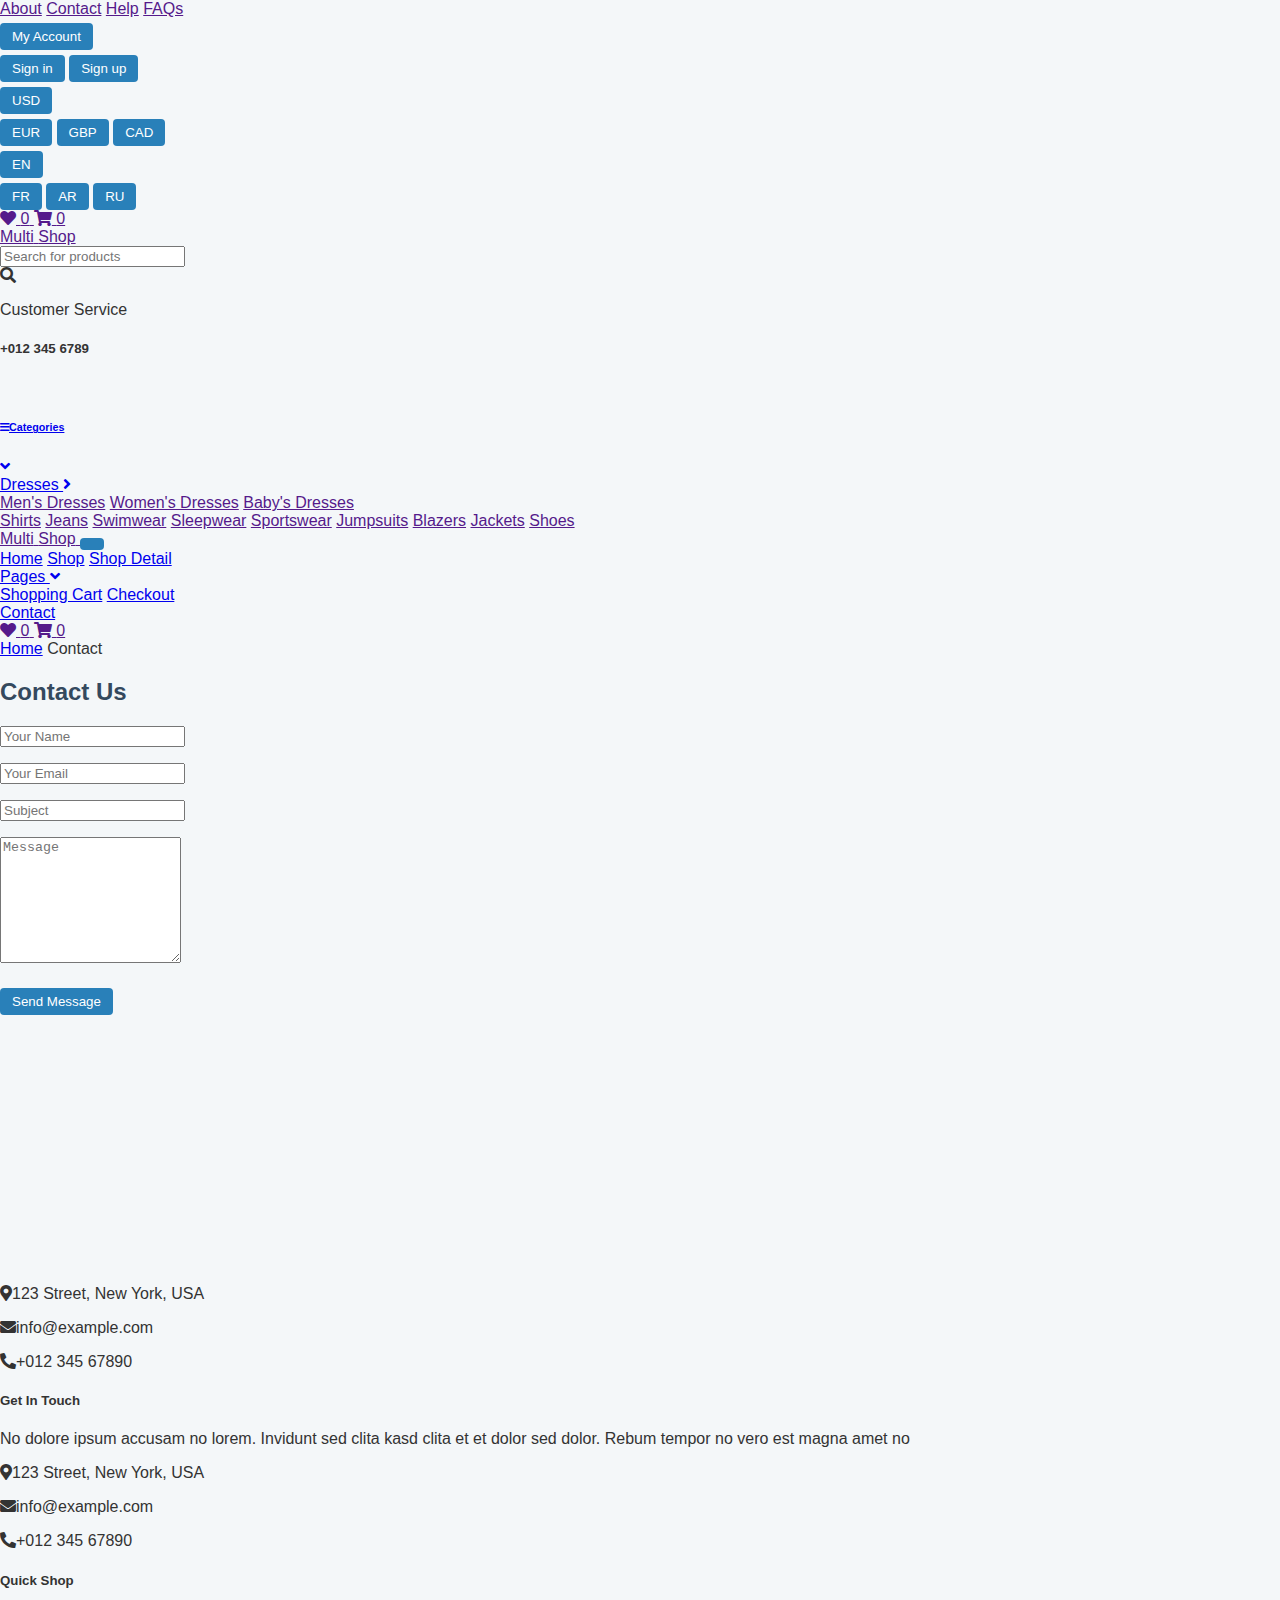
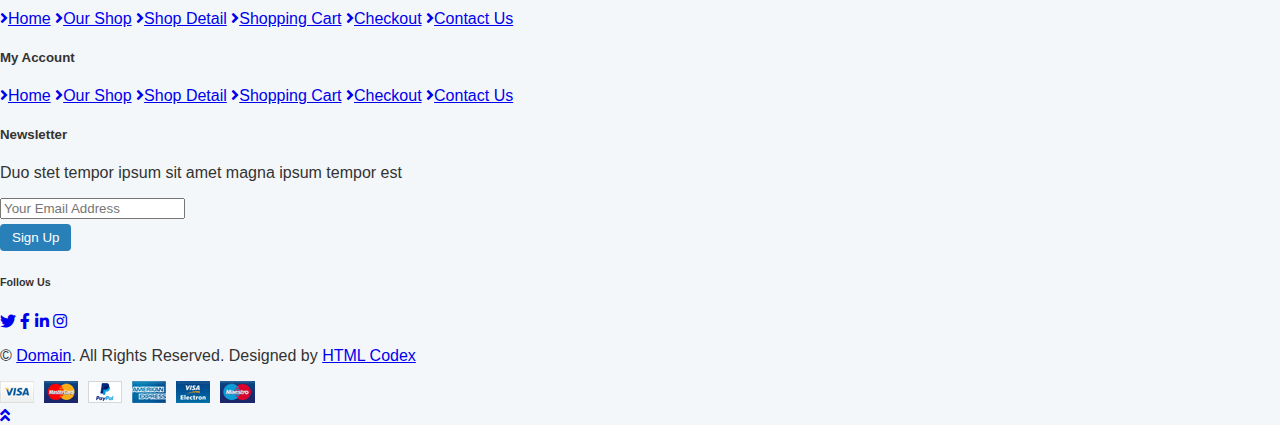
<file: multishop/online-shop-website-template/contact.html>
<!DOCTYPE html>
<html lang="en">

<head>
    <meta charset="utf-8">
    <title>MultiShop - Online Shop Website Template</title>
    <meta content="width=device-width, initial-scale=1.0" name="viewport">
    <meta content="Free HTML Templates" name="keywords">
    <meta content="Free HTML Templates" name="description">

    <!-- Favicon -->
    <link href="img/favicon.ico" rel="icon">

    <!-- Google Web Fonts -->
    <link rel="preconnect" href="https://fonts.gstatic.com">
    <link href="https://fonts.googleapis.com/css2?family=Roboto:wght@400;500;700&display=swap" rel="stylesheet">  

    <!-- Font Awesome -->
    <link href="https://cdnjs.cloudflare.com/ajax/libs/font-awesome/5.10.0/css/all.min.css" rel="stylesheet">

    <!-- Libraries Stylesheet -->
    <link href="lib/animate/animate.min.css" rel="stylesheet">
    <link href="lib/owlcarousel/assets/owl.carousel.min.css" rel="stylesheet">

    <!-- Customized Bootstrap Stylesheet -->
    <link href="css/style.css" rel="stylesheet">
</head>

<body>
    <!-- Topbar Start -->
    <div class="container-fluid">
        <div class="row bg-secondary py-1 px-xl-5">
            <div class="col-lg-6 d-none d-lg-block">
                <div class="d-inline-flex align-items-center h-100">
                    <a class="text-body mr-3" href="">About</a>
                    <a class="text-body mr-3" href="">Contact</a>
                    <a class="text-body mr-3" href="">Help</a>
                    <a class="text-body mr-3" href="">FAQs</a>
                </div>
            </div>
            <div class="col-lg-6 text-center text-lg-right">
                <div class="d-inline-flex align-items-center">
                    <div class="btn-group">
                        <button type="button" class="btn btn-sm btn-light dropdown-toggle" data-toggle="dropdown">My Account</button>
                        <div class="dropdown-menu dropdown-menu-right">
                            <button class="dropdown-item" type="button">Sign in</button>
                            <button class="dropdown-item" type="button">Sign up</button>
                        </div>
                    </div>
                    <div class="btn-group mx-2">
                        <button type="button" class="btn btn-sm btn-light dropdown-toggle" data-toggle="dropdown">USD</button>
                        <div class="dropdown-menu dropdown-menu-right">
                            <button class="dropdown-item" type="button">EUR</button>
                            <button class="dropdown-item" type="button">GBP</button>
                            <button class="dropdown-item" type="button">CAD</button>
                        </div>
                    </div>
                    <div class="btn-group">
                        <button type="button" class="btn btn-sm btn-light dropdown-toggle" data-toggle="dropdown">EN</button>
                        <div class="dropdown-menu dropdown-menu-right">
                            <button class="dropdown-item" type="button">FR</button>
                            <button class="dropdown-item" type="button">AR</button>
                            <button class="dropdown-item" type="button">RU</button>
                        </div>
                    </div>
                </div>
                <div class="d-inline-flex align-items-center d-block d-lg-none">
                    <a href="" class="btn px-0 ml-2">
                        <i class="fas fa-heart text-dark"></i>
                        <span class="badge text-dark border border-dark rounded-circle" style="padding-bottom: 2px;">0</span>
                    </a>
                    <a href="" class="btn px-0 ml-2">
                        <i class="fas fa-shopping-cart text-dark"></i>
                        <span class="badge text-dark border border-dark rounded-circle" style="padding-bottom: 2px;">0</span>
                    </a>
                </div>
            </div>
        </div>
        <div class="row align-items-center bg-light py-3 px-xl-5 d-none d-lg-flex">
            <div class="col-lg-4">
                <a href="" class="text-decoration-none">
                    <span class="h1 text-uppercase text-primary bg-dark px-2">Multi</span>
                    <span class="h1 text-uppercase text-dark bg-primary px-2 ml-n1">Shop</span>
                </a>
            </div>
            <div class="col-lg-4 col-6 text-left">
                <form action="">
                    <div class="input-group">
                        <input type="text" class="form-control" placeholder="Search for products">
                        <div class="input-group-append">
                            <span class="input-group-text bg-transparent text-primary">
                                <i class="fa fa-search"></i>
                            </span>
                        </div>
                    </div>
                </form>
            </div>
            <div class="col-lg-4 col-6 text-right">
                <p class="m-0">Customer Service</p>
                <h5 class="m-0">+012 345 6789</h5>
            </div>
        </div>
    </div>
    <!-- Topbar End -->


    <!-- Navbar Start -->
    <div class="container-fluid bg-dark mb-30">
        <div class="row px-xl-5">
            <div class="col-lg-3 d-none d-lg-block">
                <a class="btn d-flex align-items-center justify-content-between bg-primary w-100" data-toggle="collapse" href="#navbar-vertical" style="height: 65px; padding: 0 30px;">
                    <h6 class="text-dark m-0"><i class="fa fa-bars mr-2"></i>Categories</h6>
                    <i class="fa fa-angle-down text-dark"></i>
                </a>
                <nav class="collapse position-absolute navbar navbar-vertical navbar-light align-items-start p-0 bg-light" id="navbar-vertical" style="width: calc(100% - 30px); z-index: 999;">
                    <div class="navbar-nav w-100">
                        <div class="nav-item dropdown dropright">
                            <a href="#" class="nav-link dropdown-toggle" data-toggle="dropdown">Dresses <i class="fa fa-angle-right float-right mt-1"></i></a>
                            <div class="dropdown-menu position-absolute rounded-0 border-0 m-0">
                                <a href="" class="dropdown-item">Men's Dresses</a>
                                <a href="" class="dropdown-item">Women's Dresses</a>
                                <a href="" class="dropdown-item">Baby's Dresses</a>
                            </div>
                        </div>
                        <a href="" class="nav-item nav-link">Shirts</a>
                        <a href="" class="nav-item nav-link">Jeans</a>
                        <a href="" class="nav-item nav-link">Swimwear</a>
                        <a href="" class="nav-item nav-link">Sleepwear</a>
                        <a href="" class="nav-item nav-link">Sportswear</a>
                        <a href="" class="nav-item nav-link">Jumpsuits</a>
                        <a href="" class="nav-item nav-link">Blazers</a>
                        <a href="" class="nav-item nav-link">Jackets</a>
                        <a href="" class="nav-item nav-link">Shoes</a>
                    </div>
                </nav>
            </div>
            <div class="col-lg-9">
                <nav class="navbar navbar-expand-lg bg-dark navbar-dark py-3 py-lg-0 px-0">
                    <a href="" class="text-decoration-none d-block d-lg-none">
                        <span class="h1 text-uppercase text-dark bg-light px-2">Multi</span>
                        <span class="h1 text-uppercase text-light bg-primary px-2 ml-n1">Shop</span>
                    </a>
                    <button type="button" class="navbar-toggler" data-toggle="collapse" data-target="#navbarCollapse">
                        <span class="navbar-toggler-icon"></span>
                    </button>
                    <div class="collapse navbar-collapse justify-content-between" id="navbarCollapse">
                        <div class="navbar-nav mr-auto py-0">
                            <a href="index.html" class="nav-item nav-link">Home</a>
                            <a href="shop.html" class="nav-item nav-link">Shop</a>
                            <a href="detail.html" class="nav-item nav-link">Shop Detail</a>
                            <div class="nav-item dropdown">
                                <a href="#" class="nav-link dropdown-toggle" data-toggle="dropdown">Pages <i class="fa fa-angle-down mt-1"></i></a>
                                <div class="dropdown-menu bg-primary rounded-0 border-0 m-0">
                                    <a href="cart.html" class="dropdown-item">Shopping Cart</a>
                                    <a href="checkout.html" class="dropdown-item">Checkout</a>
                                </div>
                            </div>
                            <a href="contact.html" class="nav-item nav-link active">Contact</a>
                        </div>
                        <div class="navbar-nav ml-auto py-0 d-none d-lg-block">
                            <a href="" class="btn px-0">
                                <i class="fas fa-heart text-primary"></i>
                                <span class="badge text-secondary border border-secondary rounded-circle" style="padding-bottom: 2px;">0</span>
                            </a>
                            <a href="" class="btn px-0 ml-3">
                                <i class="fas fa-shopping-cart text-primary"></i>
                                <span class="badge text-secondary border border-secondary rounded-circle" style="padding-bottom: 2px;">0</span>
                            </a>
                        </div>
                    </div>
                </nav>
            </div>
        </div>
    </div>
    <!-- Navbar End -->


    <!-- Breadcrumb Start -->
    <div class="container-fluid">
        <div class="row px-xl-5">
            <div class="col-12">
                <nav class="breadcrumb bg-light mb-30">
                    <a class="breadcrumb-item text-dark" href="#">Home</a>
                    <span class="breadcrumb-item active">Contact</span>
                </nav>
            </div>
        </div>
    </div>
    <!-- Breadcrumb End -->


    <!-- Contact Start -->
    <div class="container-fluid">
        <h2 class="section-title position-relative text-uppercase mx-xl-5 mb-4"><span class="bg-secondary pr-3">Contact Us</span></h2>
        <div class="row px-xl-5">
            <div class="col-lg-7 mb-5">
                <div class="contact-form bg-light p-30">
                    <div id="success"></div>
                    <form name="sentMessage" id="contactForm" novalidate="novalidate">
                        <div class="control-group">
                            <input type="text" class="form-control" id="name" placeholder="Your Name"
                                required="required" data-validation-required-message="Please enter your name" />
                            <p class="help-block text-danger"></p>
                        </div>
                        <div class="control-group">
                            <input type="email" class="form-control" id="email" placeholder="Your Email"
                                required="required" data-validation-required-message="Please enter your email" />
                            <p class="help-block text-danger"></p>
                        </div>
                        <div class="control-group">
                            <input type="text" class="form-control" id="subject" placeholder="Subject"
                                required="required" data-validation-required-message="Please enter a subject" />
                            <p class="help-block text-danger"></p>
                        </div>
                        <div class="control-group">
                            <textarea class="form-control" rows="8" id="message" placeholder="Message"
                                required="required"
                                data-validation-required-message="Please enter your message"></textarea>
                            <p class="help-block text-danger"></p>
                        </div>
                        <div>
                            <button class="btn btn-primary py-2 px-4" type="submit" id="sendMessageButton">Send
                                Message</button>
                        </div>
                    </form>
                </div>
            </div>
            <div class="col-lg-5 mb-5">
                <div class="bg-light p-30 mb-30">
                    <iframe style="width: 100%; height: 250px;"
                    src="https://www.google.com/maps/embed?pb=!1m18!1m12!1m3!1d3001156.4288297426!2d-78.01371936852176!3d42.72876761954724!2m3!1f0!2f0!3f0!3m2!1i1024!2i768!4f13.1!3m3!1m2!1s0x4ccc4bf0f123a5a9%3A0xddcfc6c1de189567!2sNew%20York%2C%20USA!5e0!3m2!1sen!2sbd!4v1603794290143!5m2!1sen!2sbd"
                    frameborder="0" style="border:0;" allowfullscreen="" aria-hidden="false" tabindex="0"></iframe>
                </div>
                <div class="bg-light p-30 mb-3">
                    <p class="mb-2"><i class="fa fa-map-marker-alt text-primary mr-3"></i>123 Street, New York, USA</p>
                    <p class="mb-2"><i class="fa fa-envelope text-primary mr-3"></i>info@example.com</p>
                    <p class="mb-2"><i class="fa fa-phone-alt text-primary mr-3"></i>+012 345 67890</p>
                </div>
            </div>
        </div>
    </div>
    <!-- Contact End -->


    <!-- Footer Start -->
    <div class="container-fluid bg-dark text-secondary mt-5 pt-5">
        <div class="row px-xl-5 pt-5">
            <div class="col-lg-4 col-md-12 mb-5 pr-3 pr-xl-5">
                <h5 class="text-secondary text-uppercase mb-4">Get In Touch</h5>
                <p class="mb-4">No dolore ipsum accusam no lorem. Invidunt sed clita kasd clita et et dolor sed dolor. Rebum tempor no vero est magna amet no</p>
                <p class="mb-2"><i class="fa fa-map-marker-alt text-primary mr-3"></i>123 Street, New York, USA</p>
                <p class="mb-2"><i class="fa fa-envelope text-primary mr-3"></i>info@example.com</p>
                <p class="mb-0"><i class="fa fa-phone-alt text-primary mr-3"></i>+012 345 67890</p>
            </div>
            <div class="col-lg-8 col-md-12">
                <div class="row">
                    <div class="col-md-4 mb-5">
                        <h5 class="text-secondary text-uppercase mb-4">Quick Shop</h5>
                        <div class="d-flex flex-column justify-content-start">
                            <a class="text-secondary mb-2" href="#"><i class="fa fa-angle-right mr-2"></i>Home</a>
                            <a class="text-secondary mb-2" href="#"><i class="fa fa-angle-right mr-2"></i>Our Shop</a>
                            <a class="text-secondary mb-2" href="#"><i class="fa fa-angle-right mr-2"></i>Shop Detail</a>
                            <a class="text-secondary mb-2" href="#"><i class="fa fa-angle-right mr-2"></i>Shopping Cart</a>
                            <a class="text-secondary mb-2" href="#"><i class="fa fa-angle-right mr-2"></i>Checkout</a>
                            <a class="text-secondary" href="#"><i class="fa fa-angle-right mr-2"></i>Contact Us</a>
                        </div>
                    </div>
                    <div class="col-md-4 mb-5">
                        <h5 class="text-secondary text-uppercase mb-4">My Account</h5>
                        <div class="d-flex flex-column justify-content-start">
                            <a class="text-secondary mb-2" href="#"><i class="fa fa-angle-right mr-2"></i>Home</a>
                            <a class="text-secondary mb-2" href="#"><i class="fa fa-angle-right mr-2"></i>Our Shop</a>
                            <a class="text-secondary mb-2" href="#"><i class="fa fa-angle-right mr-2"></i>Shop Detail</a>
                            <a class="text-secondary mb-2" href="#"><i class="fa fa-angle-right mr-2"></i>Shopping Cart</a>
                            <a class="text-secondary mb-2" href="#"><i class="fa fa-angle-right mr-2"></i>Checkout</a>
                            <a class="text-secondary" href="#"><i class="fa fa-angle-right mr-2"></i>Contact Us</a>
                        </div>
                    </div>
                    <div class="col-md-4 mb-5">
                        <h5 class="text-secondary text-uppercase mb-4">Newsletter</h5>
                        <p>Duo stet tempor ipsum sit amet magna ipsum tempor est</p>
                        <form action="">
                            <div class="input-group">
                                <input type="text" class="form-control" placeholder="Your Email Address">
                                <div class="input-group-append">
                                    <button class="btn btn-primary">Sign Up</button>
                                </div>
                            </div>
                        </form>
                        <h6 class="text-secondary text-uppercase mt-4 mb-3">Follow Us</h6>
                        <div class="d-flex">
                            <a class="btn btn-primary btn-square mr-2" href="#"><i class="fab fa-twitter"></i></a>
                            <a class="btn btn-primary btn-square mr-2" href="#"><i class="fab fa-facebook-f"></i></a>
                            <a class="btn btn-primary btn-square mr-2" href="#"><i class="fab fa-linkedin-in"></i></a>
                            <a class="btn btn-primary btn-square" href="#"><i class="fab fa-instagram"></i></a>
                        </div>
                    </div>
                </div>
            </div>
        </div>
        <div class="row border-top mx-xl-5 py-4" style="border-color: rgba(256, 256, 256, .1) !important;">
            <div class="col-md-6 px-xl-0">
                <p class="mb-md-0 text-center text-md-left text-secondary">
                    &copy; <a class="text-primary" href="#">Domain</a>. All Rights Reserved. Designed
                    by
                    <a class="text-primary" href="https://htmlcodex.com">HTML Codex</a>
                </p>
            </div>
            <div class="col-md-6 px-xl-0 text-center text-md-right">
                <img class="img-fluid" src="img/payments.png" alt="">
            </div>
        </div>
    </div>
    <!-- Footer End -->


    <!-- Back to Top -->
    <a href="#" class="btn btn-primary back-to-top"><i class="fa fa-angle-double-up"></i></a>


    <!-- JavaScript Libraries -->
    <script src="https://code.jquery.com/jquery-3.4.1.min.js"></script>
    <script src="https://stackpath.bootstrapcdn.com/bootstrap/4.4.1/js/bootstrap.bundle.min.js"></script>
    <script src="lib/easing/easing.min.js"></script>
    <script src="lib/owlcarousel/owl.carousel.min.js"></script>

    <!-- Contact Javascript File -->
    <script src="mail/jqBootstrapValidation.min.js"></script>
    <script src="mail/contact.js"></script>

    <!-- Template Javascript -->
    <script src="js/main.js"></script>
</body>

</html>
</file>
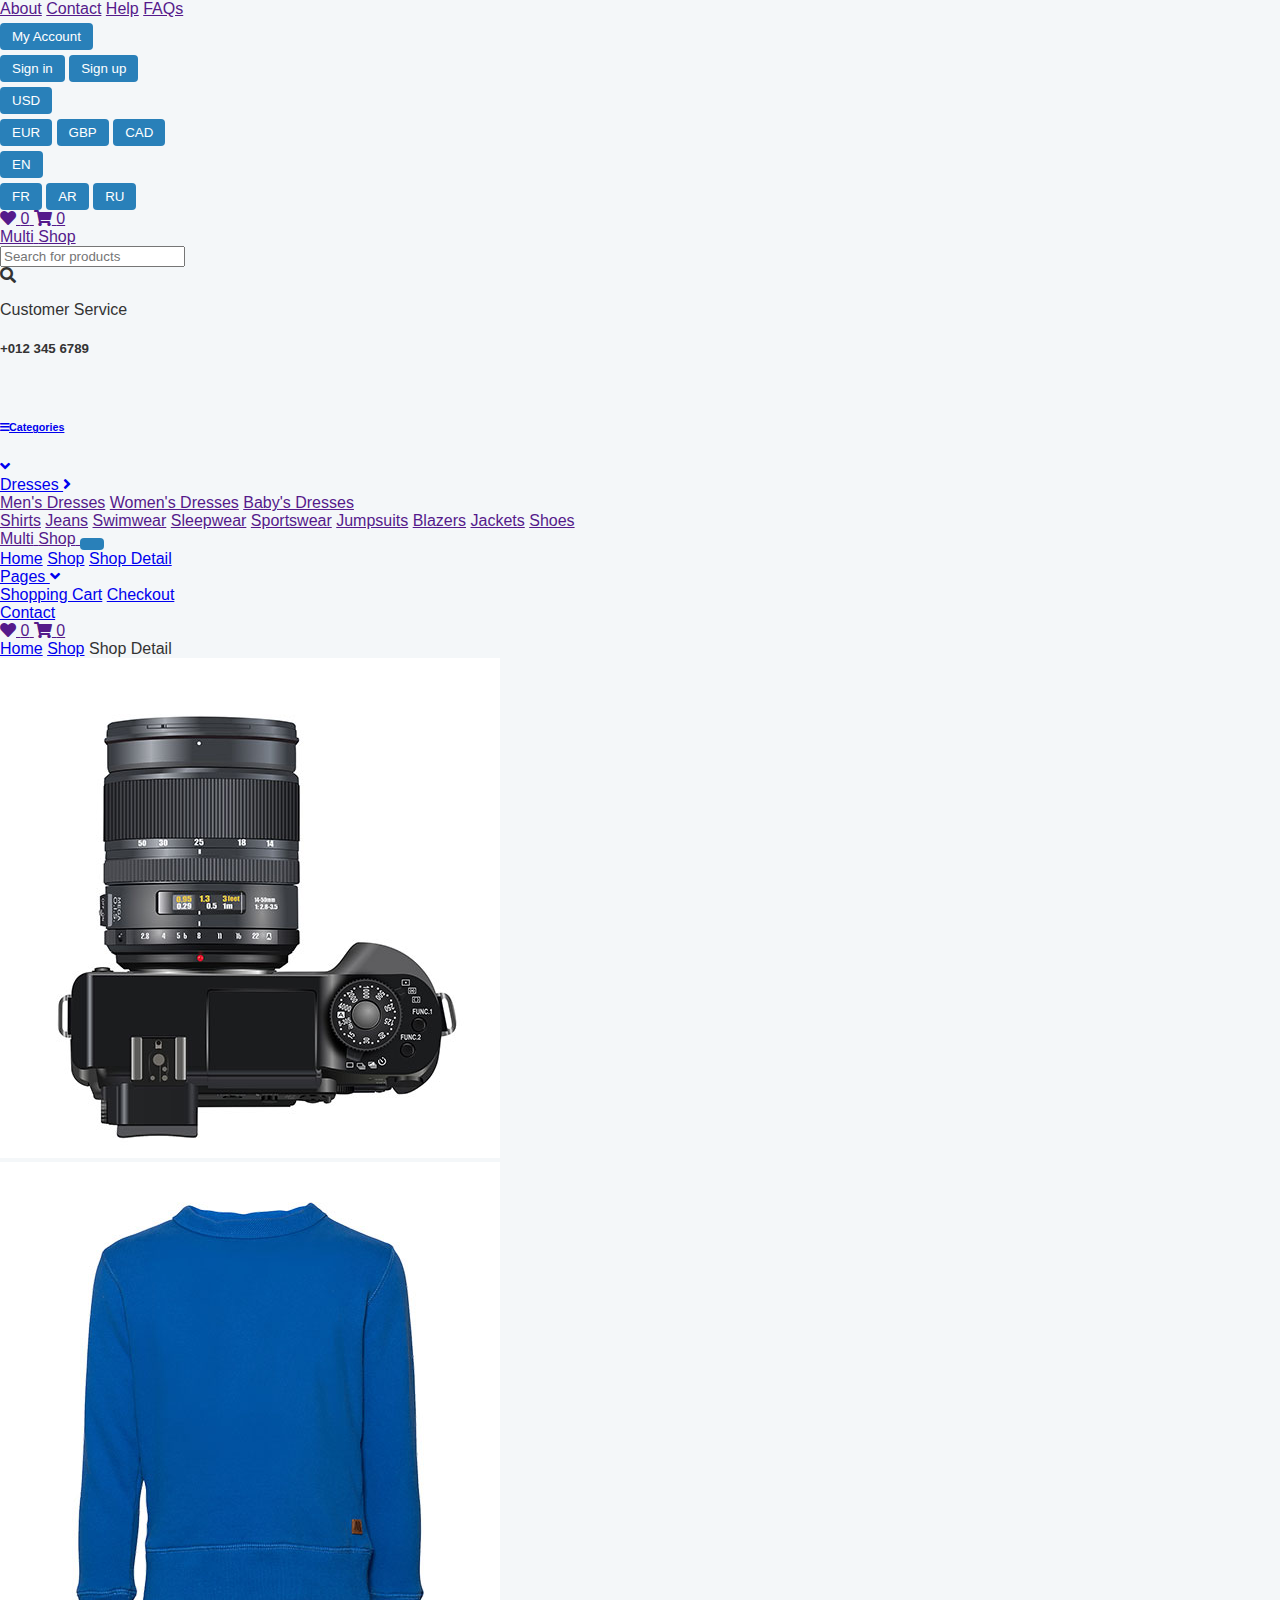
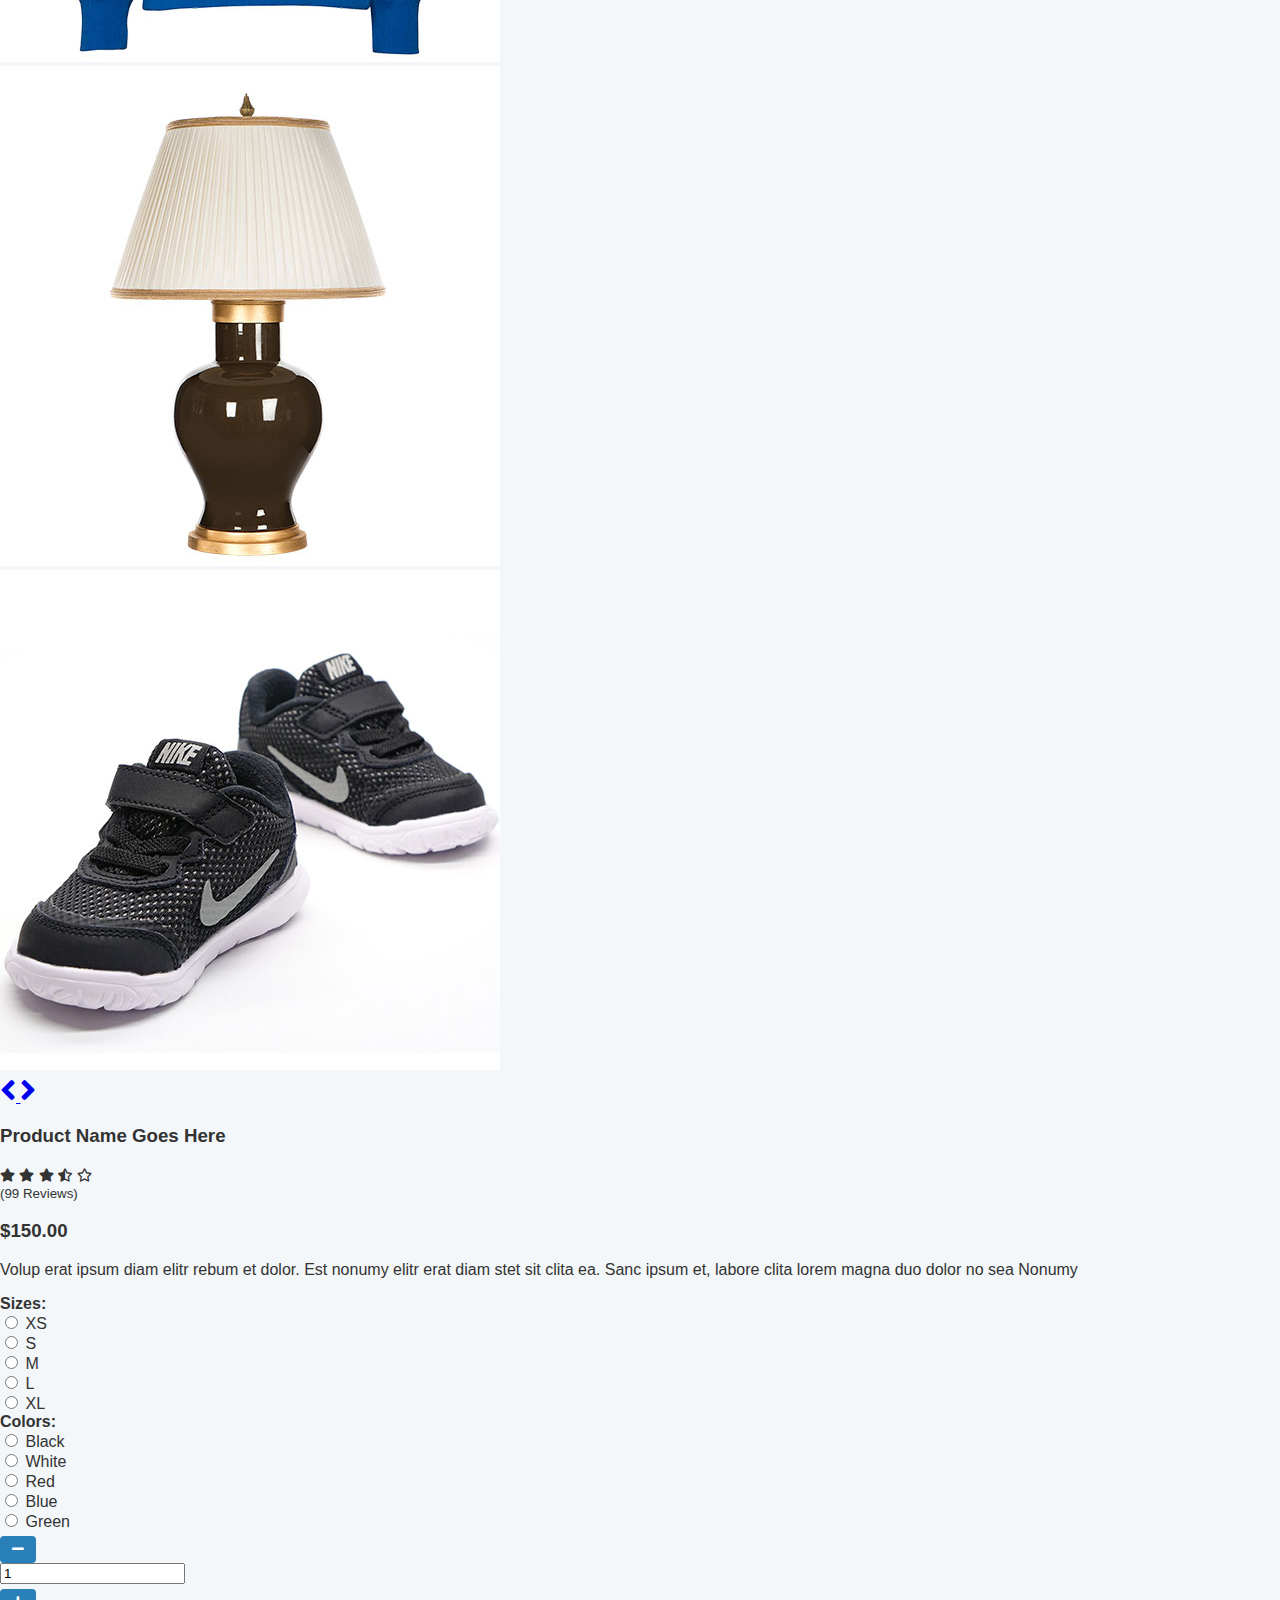
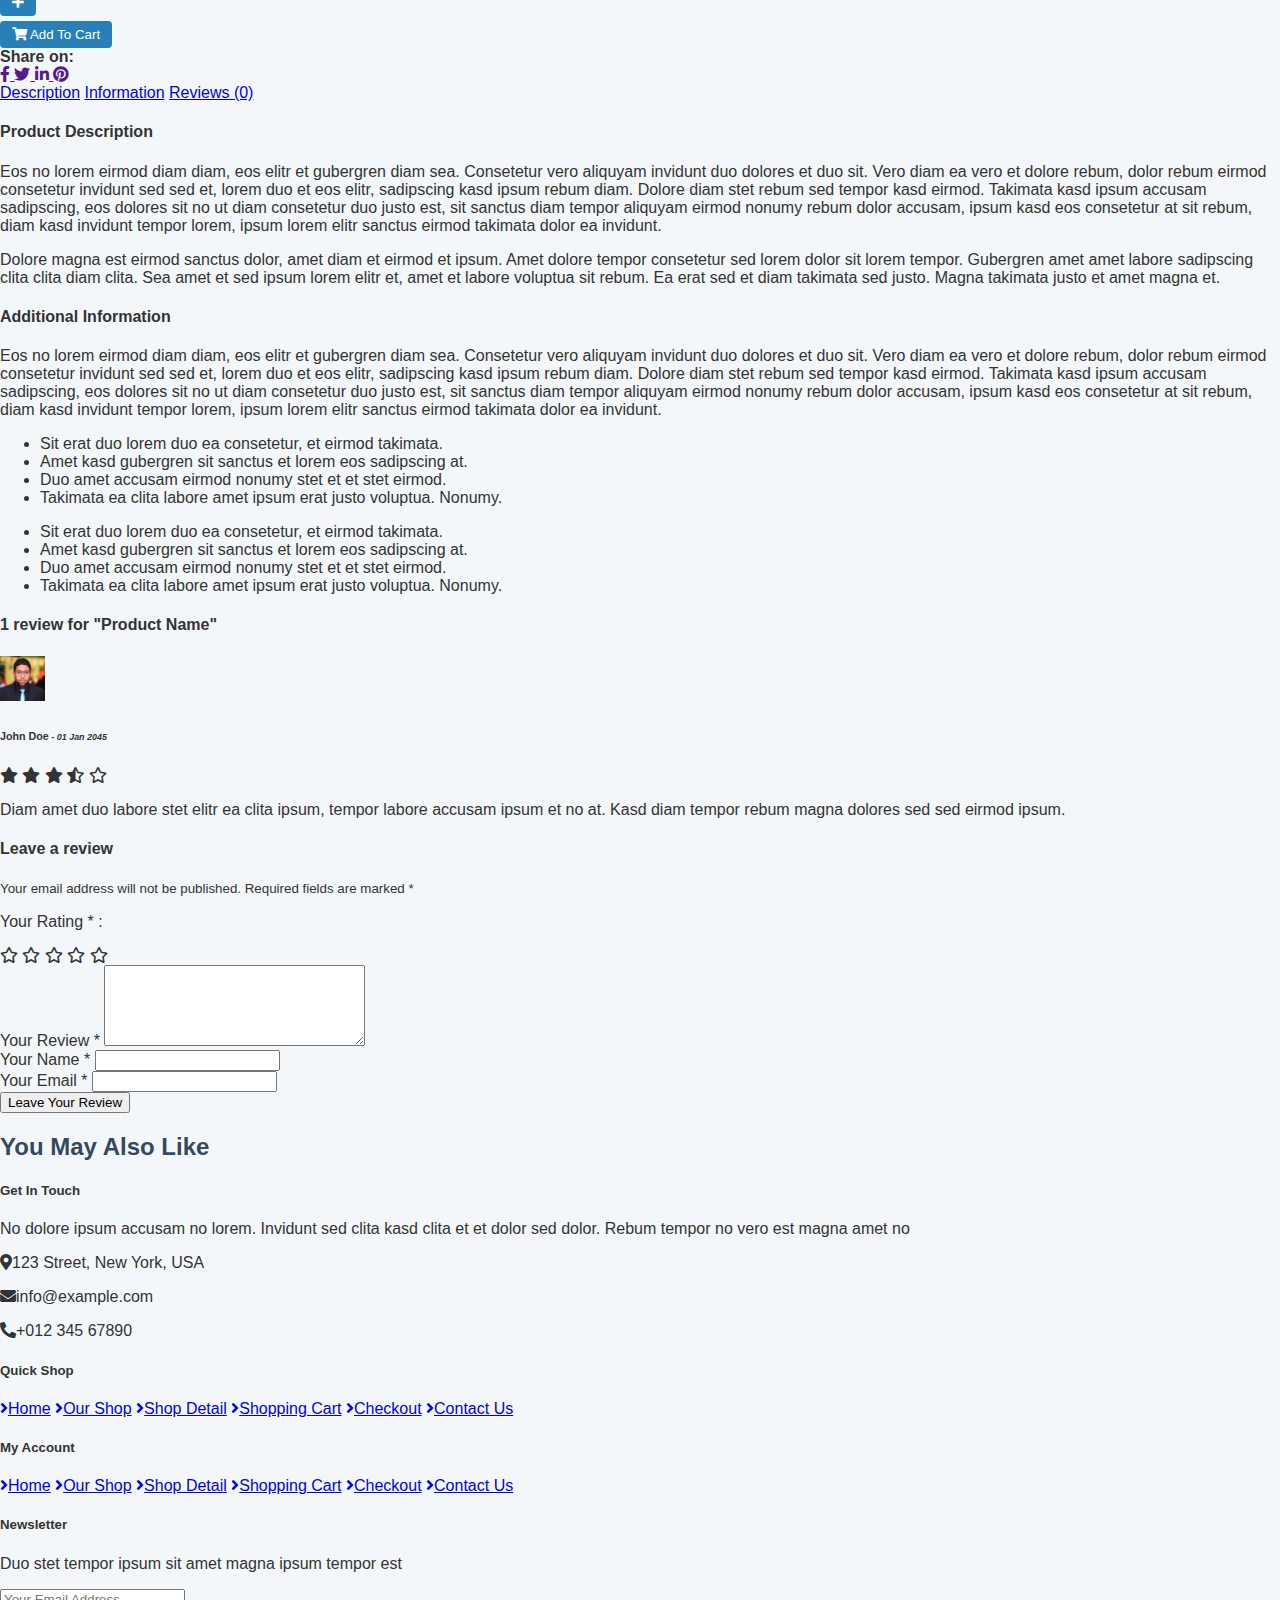
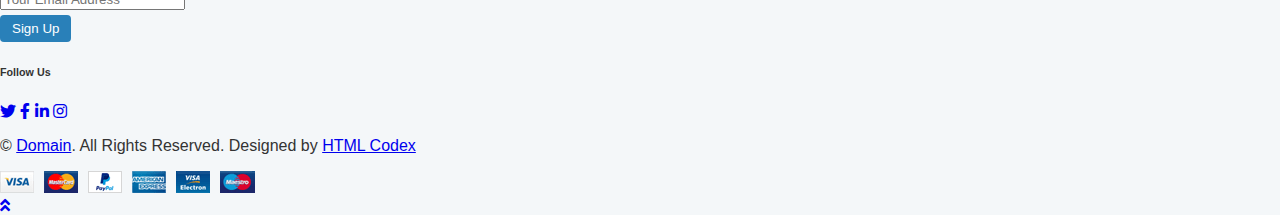
<file: multishop/online-shop-website-template/detail.html>
<!DOCTYPE html>
<html lang="en">

<head>
    <meta charset="utf-8">
    <title>MultiShop - Online Shop Website Template</title>
    <meta content="width=device-width, initial-scale=1.0" name="viewport">
    <meta content="Free HTML Templates" name="keywords">
    <meta content="Free HTML Templates" name="description">

    <!-- Favicon -->
    <link href="img/favicon.ico" rel="icon">

    <!-- Google Web Fonts -->
    <link rel="preconnect" href="https://fonts.gstatic.com">
    <link href="https://fonts.googleapis.com/css2?family=Roboto:wght@400;500;700&display=swap" rel="stylesheet">  

    <!-- Font Awesome -->
    <link href="https://cdnjs.cloudflare.com/ajax/libs/font-awesome/5.10.0/css/all.min.css" rel="stylesheet">

    <!-- Libraries Stylesheet -->
    <link href="lib/animate/animate.min.css" rel="stylesheet">
    <link href="lib/owlcarousel/assets/owl.carousel.min.css" rel="stylesheet">

    <!-- Customized Bootstrap Stylesheet -->
    <link href="css/style.css" rel="stylesheet">
</head>

<body>
    <!-- Topbar Start -->
    <div class="container-fluid">
        <div class="row bg-secondary py-1 px-xl-5">
            <div class="col-lg-6 d-none d-lg-block">
                <div class="d-inline-flex align-items-center h-100">
                    <a class="text-body mr-3" href="">About</a>
                    <a class="text-body mr-3" href="">Contact</a>
                    <a class="text-body mr-3" href="">Help</a>
                    <a class="text-body mr-3" href="">FAQs</a>
                </div>
            </div>
            <div class="col-lg-6 text-center text-lg-right">
                <div class="d-inline-flex align-items-center">
                    <div class="btn-group">
                        <button type="button" class="btn btn-sm btn-light dropdown-toggle" data-toggle="dropdown">My Account</button>
                        <div class="dropdown-menu dropdown-menu-right">
                            <button class="dropdown-item" type="button">Sign in</button>
                            <button class="dropdown-item" type="button">Sign up</button>
                        </div>
                    </div>
                    <div class="btn-group mx-2">
                        <button type="button" class="btn btn-sm btn-light dropdown-toggle" data-toggle="dropdown">USD</button>
                        <div class="dropdown-menu dropdown-menu-right">
                            <button class="dropdown-item" type="button">EUR</button>
                            <button class="dropdown-item" type="button">GBP</button>
                            <button class="dropdown-item" type="button">CAD</button>
                        </div>
                    </div>
                    <div class="btn-group">
                        <button type="button" class="btn btn-sm btn-light dropdown-toggle" data-toggle="dropdown">EN</button>
                        <div class="dropdown-menu dropdown-menu-right">
                            <button class="dropdown-item" type="button">FR</button>
                            <button class="dropdown-item" type="button">AR</button>
                            <button class="dropdown-item" type="button">RU</button>
                        </div>
                    </div>
                </div>
                <div class="d-inline-flex align-items-center d-block d-lg-none">
                    <a href="" class="btn px-0 ml-2">
                        <i class="fas fa-heart text-dark"></i>
                        <span class="badge text-dark border border-dark rounded-circle" style="padding-bottom: 2px;">0</span>
                    </a>
                    <a href="" class="btn px-0 ml-2">
                        <i class="fas fa-shopping-cart text-dark"></i>
                        <span class="badge text-dark border border-dark rounded-circle" style="padding-bottom: 2px;">0</span>
                    </a>
                </div>
            </div>
        </div>
        <div class="row align-items-center bg-light py-3 px-xl-5 d-none d-lg-flex">
            <div class="col-lg-4">
                <a href="" class="text-decoration-none">
                    <span class="h1 text-uppercase text-primary bg-dark px-2">Multi</span>
                    <span class="h1 text-uppercase text-dark bg-primary px-2 ml-n1">Shop</span>
                </a>
            </div>
            <div class="col-lg-4 col-6 text-left">
                <form action="">
                    <div class="input-group">
                        <input type="text" class="form-control" placeholder="Search for products">
                        <div class="input-group-append">
                            <span class="input-group-text bg-transparent text-primary">
                                <i class="fa fa-search"></i>
                            </span>
                        </div>
                    </div>
                </form>
            </div>
            <div class="col-lg-4 col-6 text-right">
                <p class="m-0">Customer Service</p>
                <h5 class="m-0">+012 345 6789</h5>
            </div>
        </div>
    </div>
    <!-- Topbar End -->


    <!-- Navbar Start -->
    <div class="container-fluid bg-dark mb-30">
        <div class="row px-xl-5">
            <div class="col-lg-3 d-none d-lg-block">
                <a class="btn d-flex align-items-center justify-content-between bg-primary w-100" data-toggle="collapse" href="#navbar-vertical" style="height: 65px; padding: 0 30px;">
                    <h6 class="text-dark m-0"><i class="fa fa-bars mr-2"></i>Categories</h6>
                    <i class="fa fa-angle-down text-dark"></i>
                </a>
                <nav class="collapse position-absolute navbar navbar-vertical navbar-light align-items-start p-0 bg-light" id="navbar-vertical" style="width: calc(100% - 30px); z-index: 999;">
                    <div class="navbar-nav w-100">
                        <div class="nav-item dropdown dropright">
                            <a href="#" class="nav-link dropdown-toggle" data-toggle="dropdown">Dresses <i class="fa fa-angle-right float-right mt-1"></i></a>
                            <div class="dropdown-menu position-absolute rounded-0 border-0 m-0">
                                <a href="" class="dropdown-item">Men's Dresses</a>
                                <a href="" class="dropdown-item">Women's Dresses</a>
                                <a href="" class="dropdown-item">Baby's Dresses</a>
                            </div>
                        </div>
                        <a href="" class="nav-item nav-link">Shirts</a>
                        <a href="" class="nav-item nav-link">Jeans</a>
                        <a href="" class="nav-item nav-link">Swimwear</a>
                        <a href="" class="nav-item nav-link">Sleepwear</a>
                        <a href="" class="nav-item nav-link">Sportswear</a>
                        <a href="" class="nav-item nav-link">Jumpsuits</a>
                        <a href="" class="nav-item nav-link">Blazers</a>
                        <a href="" class="nav-item nav-link">Jackets</a>
                        <a href="" class="nav-item nav-link">Shoes</a>
                    </div>
                </nav>
            </div>
            <div class="col-lg-9">
                <nav class="navbar navbar-expand-lg bg-dark navbar-dark py-3 py-lg-0 px-0">
                    <a href="" class="text-decoration-none d-block d-lg-none">
                        <span class="h1 text-uppercase text-dark bg-light px-2">Multi</span>
                        <span class="h1 text-uppercase text-light bg-primary px-2 ml-n1">Shop</span>
                    </a>
                    <button type="button" class="navbar-toggler" data-toggle="collapse" data-target="#navbarCollapse">
                        <span class="navbar-toggler-icon"></span>
                    </button>
                    <div class="collapse navbar-collapse justify-content-between" id="navbarCollapse">
                        <div class="navbar-nav mr-auto py-0">
                            <a href="index.html" class="nav-item nav-link">Home</a>
                            <a href="shop.html" class="nav-item nav-link">Shop</a>
                            <a href="detail.html" class="nav-item nav-link active">Shop Detail</a>
                            <div class="nav-item dropdown">
                                <a href="#" class="nav-link dropdown-toggle" data-toggle="dropdown">Pages <i class="fa fa-angle-down mt-1"></i></a>
                                <div class="dropdown-menu bg-primary rounded-0 border-0 m-0">
                                    <a href="cart.html" class="dropdown-item">Shopping Cart</a>
                                    <a href="checkout.html" class="dropdown-item">Checkout</a>
                                </div>
                            </div>
                            <a href="contact.html" class="nav-item nav-link">Contact</a>
                        </div>
                        <div class="navbar-nav ml-auto py-0 d-none d-lg-block">
                            <a href="" class="btn px-0">
                                <i class="fas fa-heart text-primary"></i>
                                <span class="badge text-secondary border border-secondary rounded-circle" style="padding-bottom: 2px;">0</span>
                            </a>
                            <a href="" class="btn px-0 ml-3">
                                <i class="fas fa-shopping-cart text-primary"></i>
                                <span class="badge text-secondary border border-secondary rounded-circle" style="padding-bottom: 2px;">0</span>
                            </a>
                        </div>
                    </div>
                </nav>
            </div>
        </div>
    </div>
    <!-- Navbar End -->


    <!-- Breadcrumb Start -->
    <div class="container-fluid">
        <div class="row px-xl-5">
            <div class="col-12">
                <nav class="breadcrumb bg-light mb-30">
                    <a class="breadcrumb-item text-dark" href="#">Home</a>
                    <a class="breadcrumb-item text-dark" href="#">Shop</a>
                    <span class="breadcrumb-item active">Shop Detail</span>
                </nav>
            </div>
        </div>
    </div>
    <!-- Breadcrumb End -->


    <!-- Shop Detail Start -->
    <div class="container-fluid pb-5">
        <div class="row px-xl-5">
            <div class="col-lg-5 mb-30">
                <div id="product-carousel" class="carousel slide" data-ride="carousel">
                    <div class="carousel-inner bg-light">
                        <div class="carousel-item active">
                            <img class="w-100 h-100" src="img/product-1.jpg" alt="Image">
                        </div>
                        <div class="carousel-item">
                            <img class="w-100 h-100" src="img/product-2.jpg" alt="Image">
                        </div>
                        <div class="carousel-item">
                            <img class="w-100 h-100" src="img/product-3.jpg" alt="Image">
                        </div>
                        <div class="carousel-item">
                            <img class="w-100 h-100" src="img/product-4.jpg" alt="Image">
                        </div>
                    </div>
                    <a class="carousel-control-prev" href="#product-carousel" data-slide="prev">
                        <i class="fa fa-2x fa-angle-left text-dark"></i>
                    </a>
                    <a class="carousel-control-next" href="#product-carousel" data-slide="next">
                        <i class="fa fa-2x fa-angle-right text-dark"></i>
                    </a>
                </div>
            </div>

            <div class="col-lg-7 h-auto mb-30">
                <div class="h-100 bg-light p-30">
                    <h3>Product Name Goes Here</h3>
                    <div class="d-flex mb-3">
                        <div class="text-primary mr-2">
                            <small class="fas fa-star"></small>
                            <small class="fas fa-star"></small>
                            <small class="fas fa-star"></small>
                            <small class="fas fa-star-half-alt"></small>
                            <small class="far fa-star"></small>
                        </div>
                        <small class="pt-1">(99 Reviews)</small>
                    </div>
                    <h3 class="font-weight-semi-bold mb-4">$150.00</h3>
                    <p class="mb-4">Volup erat ipsum diam elitr rebum et dolor. Est nonumy elitr erat diam stet sit
                        clita ea. Sanc ipsum et, labore clita lorem magna duo dolor no sea
                        Nonumy</p>
                    <div class="d-flex mb-3">
                        <strong class="text-dark mr-3">Sizes:</strong>
                        <form>
                            <div class="custom-control custom-radio custom-control-inline">
                                <input type="radio" class="custom-control-input" id="size-1" name="size">
                                <label class="custom-control-label" for="size-1">XS</label>
                            </div>
                            <div class="custom-control custom-radio custom-control-inline">
                                <input type="radio" class="custom-control-input" id="size-2" name="size">
                                <label class="custom-control-label" for="size-2">S</label>
                            </div>
                            <div class="custom-control custom-radio custom-control-inline">
                                <input type="radio" class="custom-control-input" id="size-3" name="size">
                                <label class="custom-control-label" for="size-3">M</label>
                            </div>
                            <div class="custom-control custom-radio custom-control-inline">
                                <input type="radio" class="custom-control-input" id="size-4" name="size">
                                <label class="custom-control-label" for="size-4">L</label>
                            </div>
                            <div class="custom-control custom-radio custom-control-inline">
                                <input type="radio" class="custom-control-input" id="size-5" name="size">
                                <label class="custom-control-label" for="size-5">XL</label>
                            </div>
                        </form>
                    </div>
                    <div class="d-flex mb-4">
                        <strong class="text-dark mr-3">Colors:</strong>
                        <form>
                            <div class="custom-control custom-radio custom-control-inline">
                                <input type="radio" class="custom-control-input" id="color-1" name="color">
                                <label class="custom-control-label" for="color-1">Black</label>
                            </div>
                            <div class="custom-control custom-radio custom-control-inline">
                                <input type="radio" class="custom-control-input" id="color-2" name="color">
                                <label class="custom-control-label" for="color-2">White</label>
                            </div>
                            <div class="custom-control custom-radio custom-control-inline">
                                <input type="radio" class="custom-control-input" id="color-3" name="color">
                                <label class="custom-control-label" for="color-3">Red</label>
                            </div>
                            <div class="custom-control custom-radio custom-control-inline">
                                <input type="radio" class="custom-control-input" id="color-4" name="color">
                                <label class="custom-control-label" for="color-4">Blue</label>
                            </div>
                            <div class="custom-control custom-radio custom-control-inline">
                                <input type="radio" class="custom-control-input" id="color-5" name="color">
                                <label class="custom-control-label" for="color-5">Green</label>
                            </div>
                        </form>
                    </div>
                    <div class="d-flex align-items-center mb-4 pt-2">
                        <div class="input-group quantity mr-3" style="width: 130px;">
                            <div class="input-group-btn">
                                <button class="btn btn-primary btn-minus">
                                    <i class="fa fa-minus"></i>
                                </button>
                            </div>
                            <input type="text" class="form-control bg-secondary border-0 text-center" value="1">
                            <div class="input-group-btn">
                                <button class="btn btn-primary btn-plus">
                                    <i class="fa fa-plus"></i>
                                </button>
                            </div>
                        </div>
                        <button class="btn btn-primary px-3"><i class="fa fa-shopping-cart mr-1"></i> Add To
                            Cart</button>
                    </div>
                    <div class="d-flex pt-2">
                        <strong class="text-dark mr-2">Share on:</strong>
                        <div class="d-inline-flex">
                            <a class="text-dark px-2" href="">
                                <i class="fab fa-facebook-f"></i>
                            </a>
                            <a class="text-dark px-2" href="">
                                <i class="fab fa-twitter"></i>
                            </a>
                            <a class="text-dark px-2" href="">
                                <i class="fab fa-linkedin-in"></i>
                            </a>
                            <a class="text-dark px-2" href="">
                                <i class="fab fa-pinterest"></i>
                            </a>
                        </div>
                    </div>
                </div>
            </div>
        </div>
        <div class="row px-xl-5">
            <div class="col">
                <div class="bg-light p-30">
                    <div class="nav nav-tabs mb-4">
                        <a class="nav-item nav-link text-dark active" data-toggle="tab" href="#tab-pane-1">Description</a>
                        <a class="nav-item nav-link text-dark" data-toggle="tab" href="#tab-pane-2">Information</a>
                        <a class="nav-item nav-link text-dark" data-toggle="tab" href="#tab-pane-3">Reviews (0)</a>
                    </div>
                    <div class="tab-content">
                        <div class="tab-pane fade show active" id="tab-pane-1">
                            <h4 class="mb-3">Product Description</h4>
                            <p>Eos no lorem eirmod diam diam, eos elitr et gubergren diam sea. Consetetur vero aliquyam invidunt duo dolores et duo sit. Vero diam ea vero et dolore rebum, dolor rebum eirmod consetetur invidunt sed sed et, lorem duo et eos elitr, sadipscing kasd ipsum rebum diam. Dolore diam stet rebum sed tempor kasd eirmod. Takimata kasd ipsum accusam sadipscing, eos dolores sit no ut diam consetetur duo justo est, sit sanctus diam tempor aliquyam eirmod nonumy rebum dolor accusam, ipsum kasd eos consetetur at sit rebum, diam kasd invidunt tempor lorem, ipsum lorem elitr sanctus eirmod takimata dolor ea invidunt.</p>
                            <p>Dolore magna est eirmod sanctus dolor, amet diam et eirmod et ipsum. Amet dolore tempor consetetur sed lorem dolor sit lorem tempor. Gubergren amet amet labore sadipscing clita clita diam clita. Sea amet et sed ipsum lorem elitr et, amet et labore voluptua sit rebum. Ea erat sed et diam takimata sed justo. Magna takimata justo et amet magna et.</p>
                        </div>
                        <div class="tab-pane fade" id="tab-pane-2">
                            <h4 class="mb-3">Additional Information</h4>
                            <p>Eos no lorem eirmod diam diam, eos elitr et gubergren diam sea. Consetetur vero aliquyam invidunt duo dolores et duo sit. Vero diam ea vero et dolore rebum, dolor rebum eirmod consetetur invidunt sed sed et, lorem duo et eos elitr, sadipscing kasd ipsum rebum diam. Dolore diam stet rebum sed tempor kasd eirmod. Takimata kasd ipsum accusam sadipscing, eos dolores sit no ut diam consetetur duo justo est, sit sanctus diam tempor aliquyam eirmod nonumy rebum dolor accusam, ipsum kasd eos consetetur at sit rebum, diam kasd invidunt tempor lorem, ipsum lorem elitr sanctus eirmod takimata dolor ea invidunt.</p>
                            <div class="row">
                                <div class="col-md-6">
                                    <ul class="list-group list-group-flush">
                                        <li class="list-group-item px-0">
                                            Sit erat duo lorem duo ea consetetur, et eirmod takimata.
                                        </li>
                                        <li class="list-group-item px-0">
                                            Amet kasd gubergren sit sanctus et lorem eos sadipscing at.
                                        </li>
                                        <li class="list-group-item px-0">
                                            Duo amet accusam eirmod nonumy stet et et stet eirmod.
                                        </li>
                                        <li class="list-group-item px-0">
                                            Takimata ea clita labore amet ipsum erat justo voluptua. Nonumy.
                                        </li>
                                      </ul> 
                                </div>
                                <div class="col-md-6">
                                    <ul class="list-group list-group-flush">
                                        <li class="list-group-item px-0">
                                            Sit erat duo lorem duo ea consetetur, et eirmod takimata.
                                        </li>
                                        <li class="list-group-item px-0">
                                            Amet kasd gubergren sit sanctus et lorem eos sadipscing at.
                                        </li>
                                        <li class="list-group-item px-0">
                                            Duo amet accusam eirmod nonumy stet et et stet eirmod.
                                        </li>
                                        <li class="list-group-item px-0">
                                            Takimata ea clita labore amet ipsum erat justo voluptua. Nonumy.
                                        </li>
                                      </ul> 
                                </div>
                            </div>
                        </div>
                        <div class="tab-pane fade" id="tab-pane-3">
                            <div class="row">
                                <div class="col-md-6">
                                    <h4 class="mb-4">1 review for "Product Name"</h4>
                                    <div class="media mb-4">
                                        <img src="img/user.jpg" alt="Image" class="img-fluid mr-3 mt-1" style="width: 45px;">
                                        <div class="media-body">
                                            <h6>John Doe<small> - <i>01 Jan 2045</i></small></h6>
                                            <div class="text-primary mb-2">
                                                <i class="fas fa-star"></i>
                                                <i class="fas fa-star"></i>
                                                <i class="fas fa-star"></i>
                                                <i class="fas fa-star-half-alt"></i>
                                                <i class="far fa-star"></i>
                                            </div>
                                            <p>Diam amet duo labore stet elitr ea clita ipsum, tempor labore accusam ipsum et no at. Kasd diam tempor rebum magna dolores sed sed eirmod ipsum.</p>
                                        </div>
                                    </div>
                                </div>
                                <div class="col-md-6">
                                    <h4 class="mb-4">Leave a review</h4>
                                    <small>Your email address will not be published. Required fields are marked *</small>
                                    <div class="d-flex my-3">
                                        <p class="mb-0 mr-2">Your Rating * :</p>
                                        <div class="text-primary">
                                            <i class="far fa-star"></i>
                                            <i class="far fa-star"></i>
                                            <i class="far fa-star"></i>
                                            <i class="far fa-star"></i>
                                            <i class="far fa-star"></i>
                                        </div>
                                    </div>
                                    <form>
                                        <div class="form-group">
                                            <label for="message">Your Review *</label>
                                            <textarea id="message" cols="30" rows="5" class="form-control"></textarea>
                                        </div>
                                        <div class="form-group">
                                            <label for="name">Your Name *</label>
                                            <input type="text" class="form-control" id="name">
                                        </div>
                                        <div class="form-group">
                                            <label for="email">Your Email *</label>
                                            <input type="email" class="form-control" id="email">
                                        </div>
                                        <div class="form-group mb-0">
                                            <input type="submit" value="Leave Your Review" class="btn btn-primary px-3">
                                        </div>
                                    </form>
                                </div>
                            </div>
                        </div>
                    </div>
                </div>
            </div>
        </div>
    </div>
    <!-- Shop Detail End -->


    <!-- Products Start -->
    <div class="container-fluid py-5">
        <h2 class="section-title position-relative text-uppercase mx-xl-5 mb-4"><span class="bg-secondary pr-3">You May Also Like</span></h2>
        <div class="row px-xl-5">
            <div class="col">
                <div class="owl-carousel related-carousel">
                    <div class="product-item bg-light">
                        <div class="product-img position-relative overflow-hidden">
                            <img class="img-fluid w-100" src="img/product-1.jpg" alt="">
                            <div class="product-action">
                                <a class="btn btn-outline-dark btn-square" href=""><i class="fa fa-shopping-cart"></i></a>
                                <a class="btn btn-outline-dark btn-square" href=""><i class="far fa-heart"></i></a>
                                <a class="btn btn-outline-dark btn-square" href=""><i class="fa fa-sync-alt"></i></a>
                                <a class="btn btn-outline-dark btn-square" href=""><i class="fa fa-search"></i></a>
                            </div>
                        </div>
                        <div class="text-center py-4">
                            <a class="h6 text-decoration-none text-truncate" href="">Product Name Goes Here</a>
                            <div class="d-flex align-items-center justify-content-center mt-2">
                                <h5>$123.00</h5><h6 class="text-muted ml-2"><del>$123.00</del></h6>
                            </div>
                            <div class="d-flex align-items-center justify-content-center mb-1">
                                <small class="fa fa-star text-primary mr-1"></small>
                                <small class="fa fa-star text-primary mr-1"></small>
                                <small class="fa fa-star text-primary mr-1"></small>
                                <small class="fa fa-star text-primary mr-1"></small>
                                <small class="fa fa-star text-primary mr-1"></small>
                                <small>(99)</small>
                            </div>
                        </div>
                    </div>
                    <div class="product-item bg-light">
                        <div class="product-img position-relative overflow-hidden">
                            <img class="img-fluid w-100" src="img/product-2.jpg" alt="">
                            <div class="product-action">
                                <a class="btn btn-outline-dark btn-square" href=""><i class="fa fa-shopping-cart"></i></a>
                                <a class="btn btn-outline-dark btn-square" href=""><i class="far fa-heart"></i></a>
                                <a class="btn btn-outline-dark btn-square" href=""><i class="fa fa-sync-alt"></i></a>
                                <a class="btn btn-outline-dark btn-square" href=""><i class="fa fa-search"></i></a>
                            </div>
                        </div>
                        <div class="text-center py-4">
                            <a class="h6 text-decoration-none text-truncate" href="">Product Name Goes Here</a>
                            <div class="d-flex align-items-center justify-content-center mt-2">
                                <h5>$123.00</h5><h6 class="text-muted ml-2"><del>$123.00</del></h6>
                            </div>
                            <div class="d-flex align-items-center justify-content-center mb-1">
                                <small class="fa fa-star text-primary mr-1"></small>
                                <small class="fa fa-star text-primary mr-1"></small>
                                <small class="fa fa-star text-primary mr-1"></small>
                                <small class="fa fa-star text-primary mr-1"></small>
                                <small class="fa fa-star text-primary mr-1"></small>
                                <small>(99)</small>
                            </div>
                        </div>
                    </div>
                    <div class="product-item bg-light">
                        <div class="product-img position-relative overflow-hidden">
                            <img class="img-fluid w-100" src="img/product-3.jpg" alt="">
                            <div class="product-action">
                                <a class="btn btn-outline-dark btn-square" href=""><i class="fa fa-shopping-cart"></i></a>
                                <a class="btn btn-outline-dark btn-square" href=""><i class="far fa-heart"></i></a>
                                <a class="btn btn-outline-dark btn-square" href=""><i class="fa fa-sync-alt"></i></a>
                                <a class="btn btn-outline-dark btn-square" href=""><i class="fa fa-search"></i></a>
                            </div>
                        </div>
                        <div class="text-center py-4">
                            <a class="h6 text-decoration-none text-truncate" href="">Product Name Goes Here</a>
                            <div class="d-flex align-items-center justify-content-center mt-2">
                                <h5>$123.00</h5><h6 class="text-muted ml-2"><del>$123.00</del></h6>
                            </div>
                            <div class="d-flex align-items-center justify-content-center mb-1">
                                <small class="fa fa-star text-primary mr-1"></small>
                                <small class="fa fa-star text-primary mr-1"></small>
                                <small class="fa fa-star text-primary mr-1"></small>
                                <small class="fa fa-star text-primary mr-1"></small>
                                <small class="fa fa-star text-primary mr-1"></small>
                                <small>(99)</small>
                            </div>
                        </div>
                    </div>
                    <div class="product-item bg-light">
                        <div class="product-img position-relative overflow-hidden">
                            <img class="img-fluid w-100" src="img/product-4.jpg" alt="">
                            <div class="product-action">
                                <a class="btn btn-outline-dark btn-square" href=""><i class="fa fa-shopping-cart"></i></a>
                                <a class="btn btn-outline-dark btn-square" href=""><i class="far fa-heart"></i></a>
                                <a class="btn btn-outline-dark btn-square" href=""><i class="fa fa-sync-alt"></i></a>
                                <a class="btn btn-outline-dark btn-square" href=""><i class="fa fa-search"></i></a>
                            </div>
                        </div>
                        <div class="text-center py-4">
                            <a class="h6 text-decoration-none text-truncate" href="">Product Name Goes Here</a>
                            <div class="d-flex align-items-center justify-content-center mt-2">
                                <h5>$123.00</h5><h6 class="text-muted ml-2"><del>$123.00</del></h6>
                            </div>
                            <div class="d-flex align-items-center justify-content-center mb-1">
                                <small class="fa fa-star text-primary mr-1"></small>
                                <small class="fa fa-star text-primary mr-1"></small>
                                <small class="fa fa-star text-primary mr-1"></small>
                                <small class="fa fa-star text-primary mr-1"></small>
                                <small class="fa fa-star text-primary mr-1"></small>
                                <small>(99)</small>
                            </div>
                        </div>
                    </div>
                    <div class="product-item bg-light">
                        <div class="product-img position-relative overflow-hidden">
                            <img class="img-fluid w-100" src="img/product-5.jpg" alt="">
                            <div class="product-action">
                                <a class="btn btn-outline-dark btn-square" href=""><i class="fa fa-shopping-cart"></i></a>
                                <a class="btn btn-outline-dark btn-square" href=""><i class="far fa-heart"></i></a>
                                <a class="btn btn-outline-dark btn-square" href=""><i class="fa fa-sync-alt"></i></a>
                                <a class="btn btn-outline-dark btn-square" href=""><i class="fa fa-search"></i></a>
                            </div>
                        </div>
                        <div class="text-center py-4">
                            <a class="h6 text-decoration-none text-truncate" href="">Product Name Goes Here</a>
                            <div class="d-flex align-items-center justify-content-center mt-2">
                                <h5>$123.00</h5><h6 class="text-muted ml-2"><del>$123.00</del></h6>
                            </div>
                            <div class="d-flex align-items-center justify-content-center mb-1">
                                <small class="fa fa-star text-primary mr-1"></small>
                                <small class="fa fa-star text-primary mr-1"></small>
                                <small class="fa fa-star text-primary mr-1"></small>
                                <small class="fa fa-star text-primary mr-1"></small>
                                <small class="fa fa-star text-primary mr-1"></small>
                                <small>(99)</small>
                            </div>
                        </div>
                    </div>
                </div>
            </div>
        </div>
    </div>
    <!-- Products End -->


    <!-- Footer Start -->
    <div class="container-fluid bg-dark text-secondary mt-5 pt-5">
        <div class="row px-xl-5 pt-5">
            <div class="col-lg-4 col-md-12 mb-5 pr-3 pr-xl-5">
                <h5 class="text-secondary text-uppercase mb-4">Get In Touch</h5>
                <p class="mb-4">No dolore ipsum accusam no lorem. Invidunt sed clita kasd clita et et dolor sed dolor. Rebum tempor no vero est magna amet no</p>
                <p class="mb-2"><i class="fa fa-map-marker-alt text-primary mr-3"></i>123 Street, New York, USA</p>
                <p class="mb-2"><i class="fa fa-envelope text-primary mr-3"></i>info@example.com</p>
                <p class="mb-0"><i class="fa fa-phone-alt text-primary mr-3"></i>+012 345 67890</p>
            </div>
            <div class="col-lg-8 col-md-12">
                <div class="row">
                    <div class="col-md-4 mb-5">
                        <h5 class="text-secondary text-uppercase mb-4">Quick Shop</h5>
                        <div class="d-flex flex-column justify-content-start">
                            <a class="text-secondary mb-2" href="#"><i class="fa fa-angle-right mr-2"></i>Home</a>
                            <a class="text-secondary mb-2" href="#"><i class="fa fa-angle-right mr-2"></i>Our Shop</a>
                            <a class="text-secondary mb-2" href="#"><i class="fa fa-angle-right mr-2"></i>Shop Detail</a>
                            <a class="text-secondary mb-2" href="#"><i class="fa fa-angle-right mr-2"></i>Shopping Cart</a>
                            <a class="text-secondary mb-2" href="#"><i class="fa fa-angle-right mr-2"></i>Checkout</a>
                            <a class="text-secondary" href="#"><i class="fa fa-angle-right mr-2"></i>Contact Us</a>
                        </div>
                    </div>
                    <div class="col-md-4 mb-5">
                        <h5 class="text-secondary text-uppercase mb-4">My Account</h5>
                        <div class="d-flex flex-column justify-content-start">
                            <a class="text-secondary mb-2" href="#"><i class="fa fa-angle-right mr-2"></i>Home</a>
                            <a class="text-secondary mb-2" href="#"><i class="fa fa-angle-right mr-2"></i>Our Shop</a>
                            <a class="text-secondary mb-2" href="#"><i class="fa fa-angle-right mr-2"></i>Shop Detail</a>
                            <a class="text-secondary mb-2" href="#"><i class="fa fa-angle-right mr-2"></i>Shopping Cart</a>
                            <a class="text-secondary mb-2" href="#"><i class="fa fa-angle-right mr-2"></i>Checkout</a>
                            <a class="text-secondary" href="#"><i class="fa fa-angle-right mr-2"></i>Contact Us</a>
                        </div>
                    </div>
                    <div class="col-md-4 mb-5">
                        <h5 class="text-secondary text-uppercase mb-4">Newsletter</h5>
                        <p>Duo stet tempor ipsum sit amet magna ipsum tempor est</p>
                        <form action="">
                            <div class="input-group">
                                <input type="text" class="form-control" placeholder="Your Email Address">
                                <div class="input-group-append">
                                    <button class="btn btn-primary">Sign Up</button>
                                </div>
                            </div>
                        </form>
                        <h6 class="text-secondary text-uppercase mt-4 mb-3">Follow Us</h6>
                        <div class="d-flex">
                            <a class="btn btn-primary btn-square mr-2" href="#"><i class="fab fa-twitter"></i></a>
                            <a class="btn btn-primary btn-square mr-2" href="#"><i class="fab fa-facebook-f"></i></a>
                            <a class="btn btn-primary btn-square mr-2" href="#"><i class="fab fa-linkedin-in"></i></a>
                            <a class="btn btn-primary btn-square" href="#"><i class="fab fa-instagram"></i></a>
                        </div>
                    </div>
                </div>
            </div>
        </div>
        <div class="row border-top mx-xl-5 py-4" style="border-color: rgba(256, 256, 256, .1) !important;">
            <div class="col-md-6 px-xl-0">
                <p class="mb-md-0 text-center text-md-left text-secondary">
                    &copy; <a class="text-primary" href="#">Domain</a>. All Rights Reserved. Designed
                    by
                    <a class="text-primary" href="https://htmlcodex.com">HTML Codex</a>
                </p>
            </div>
            <div class="col-md-6 px-xl-0 text-center text-md-right">
                <img class="img-fluid" src="img/payments.png" alt="">
            </div>
        </div>
    </div>
    <!-- Footer End -->


    <!-- Back to Top -->
    <a href="#" class="btn btn-primary back-to-top"><i class="fa fa-angle-double-up"></i></a>


    <!-- JavaScript Libraries -->
    <script src="https://code.jquery.com/jquery-3.4.1.min.js"></script>
    <script src="https://stackpath.bootstrapcdn.com/bootstrap/4.4.1/js/bootstrap.bundle.min.js"></script>
    <script src="lib/easing/easing.min.js"></script>
    <script src="lib/owlcarousel/owl.carousel.min.js"></script>

    <!-- Contact Javascript File -->
    <script src="mail/jqBootstrapValidation.min.js"></script>
    <script src="mail/contact.js"></script>

    <!-- Template Javascript -->
    <script src="js/main.js"></script>
</body>

</html>
</file>
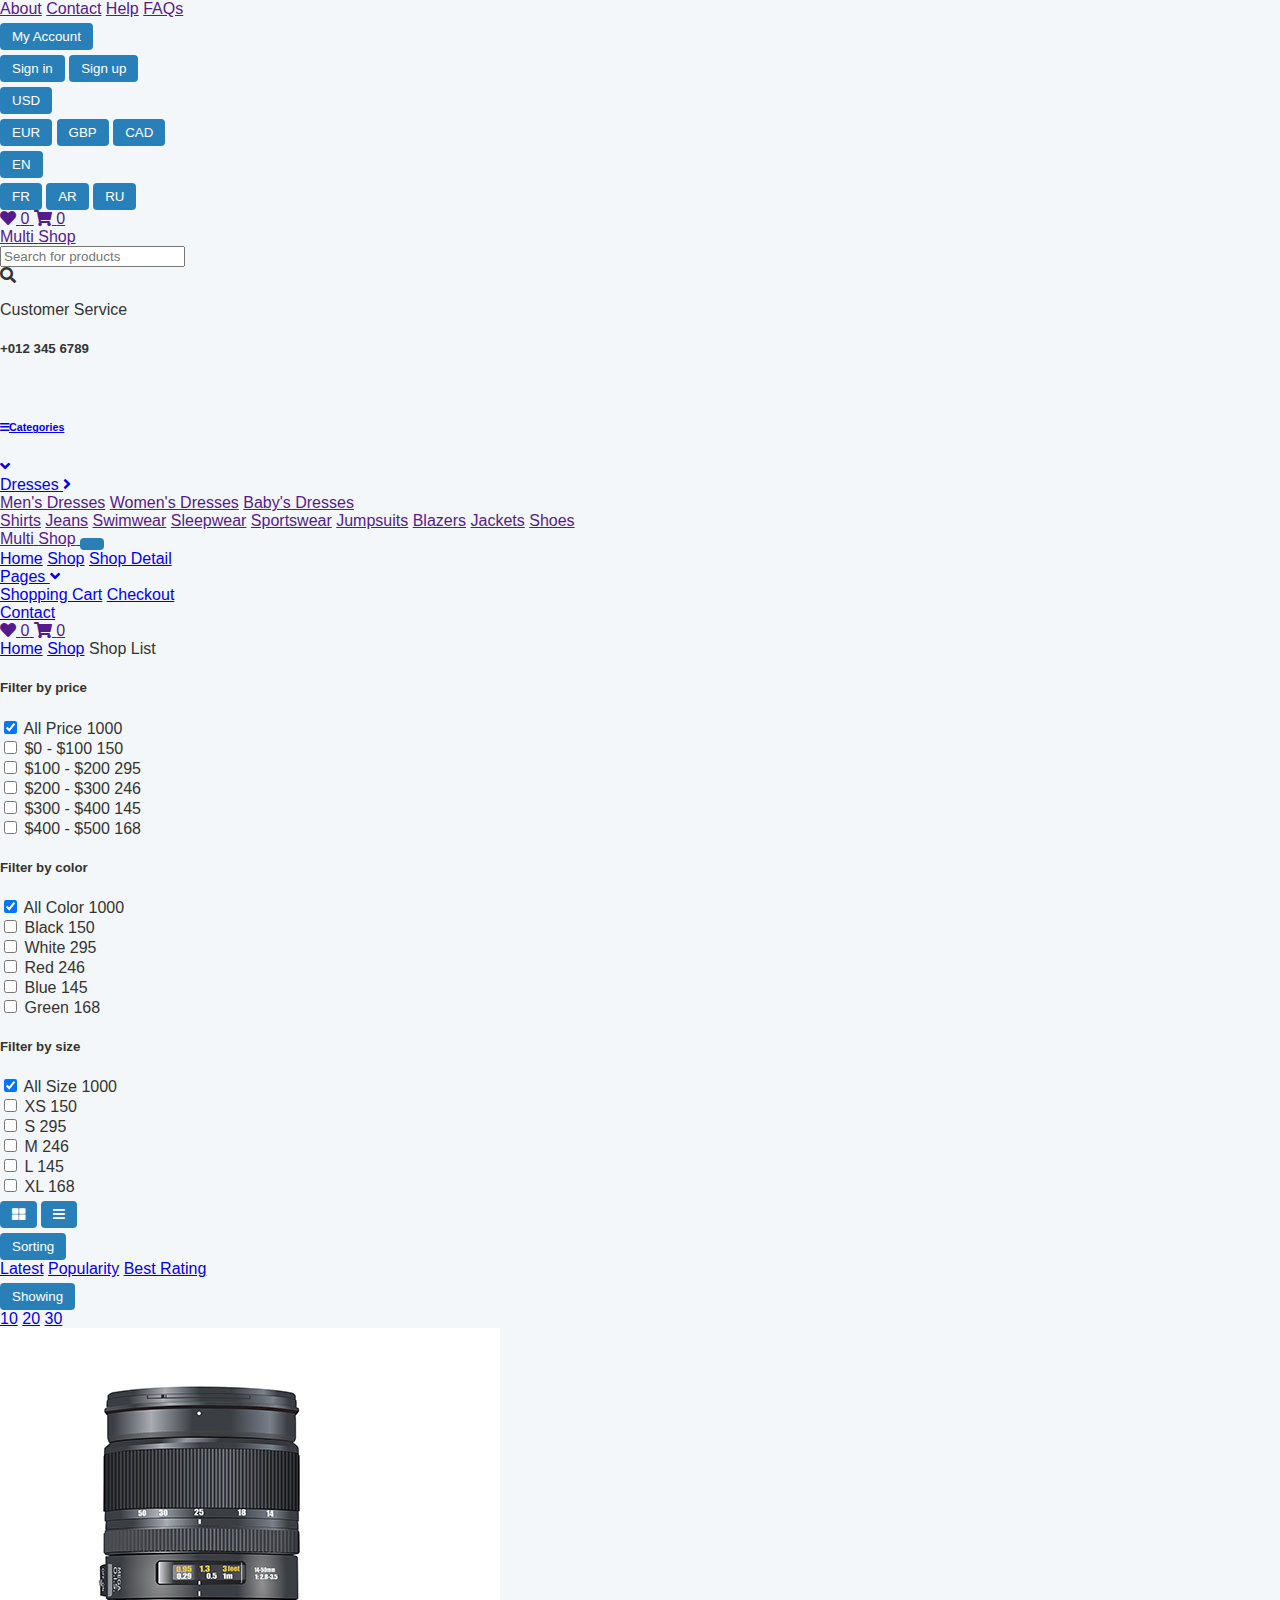
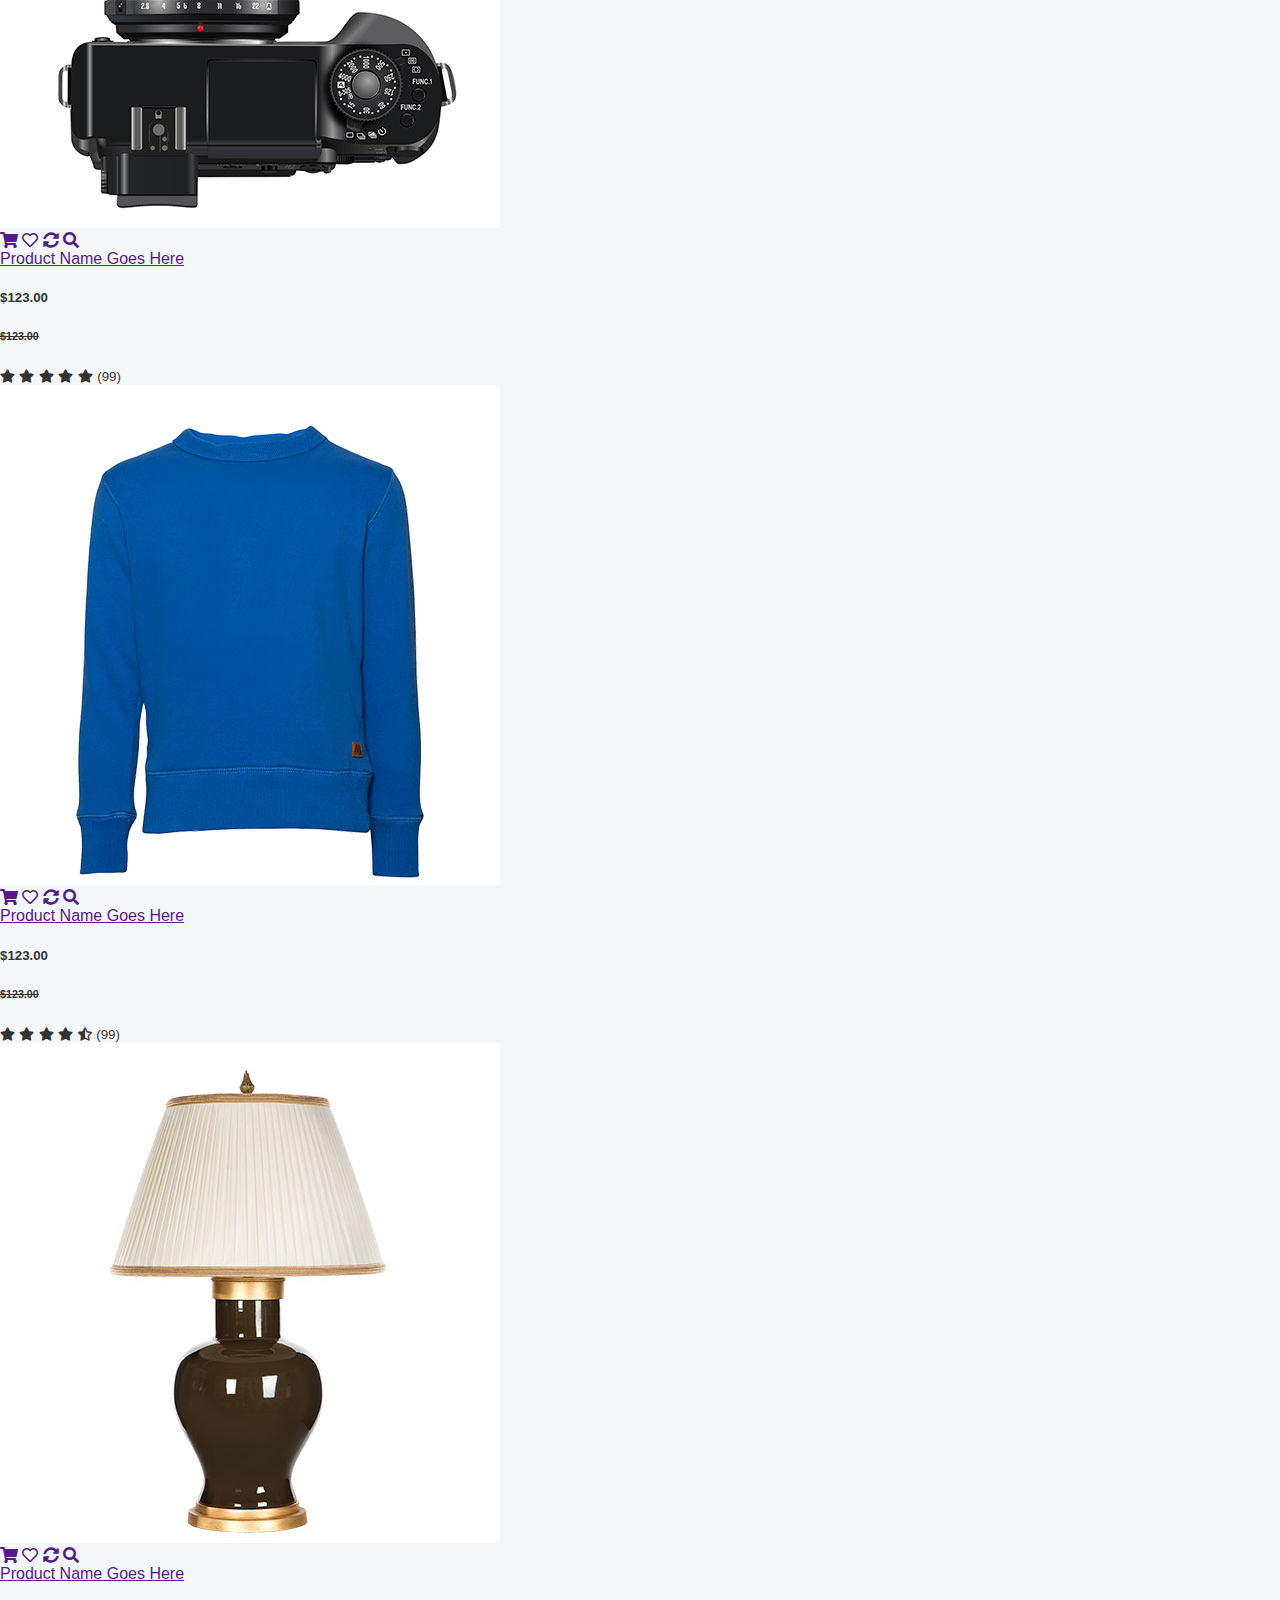
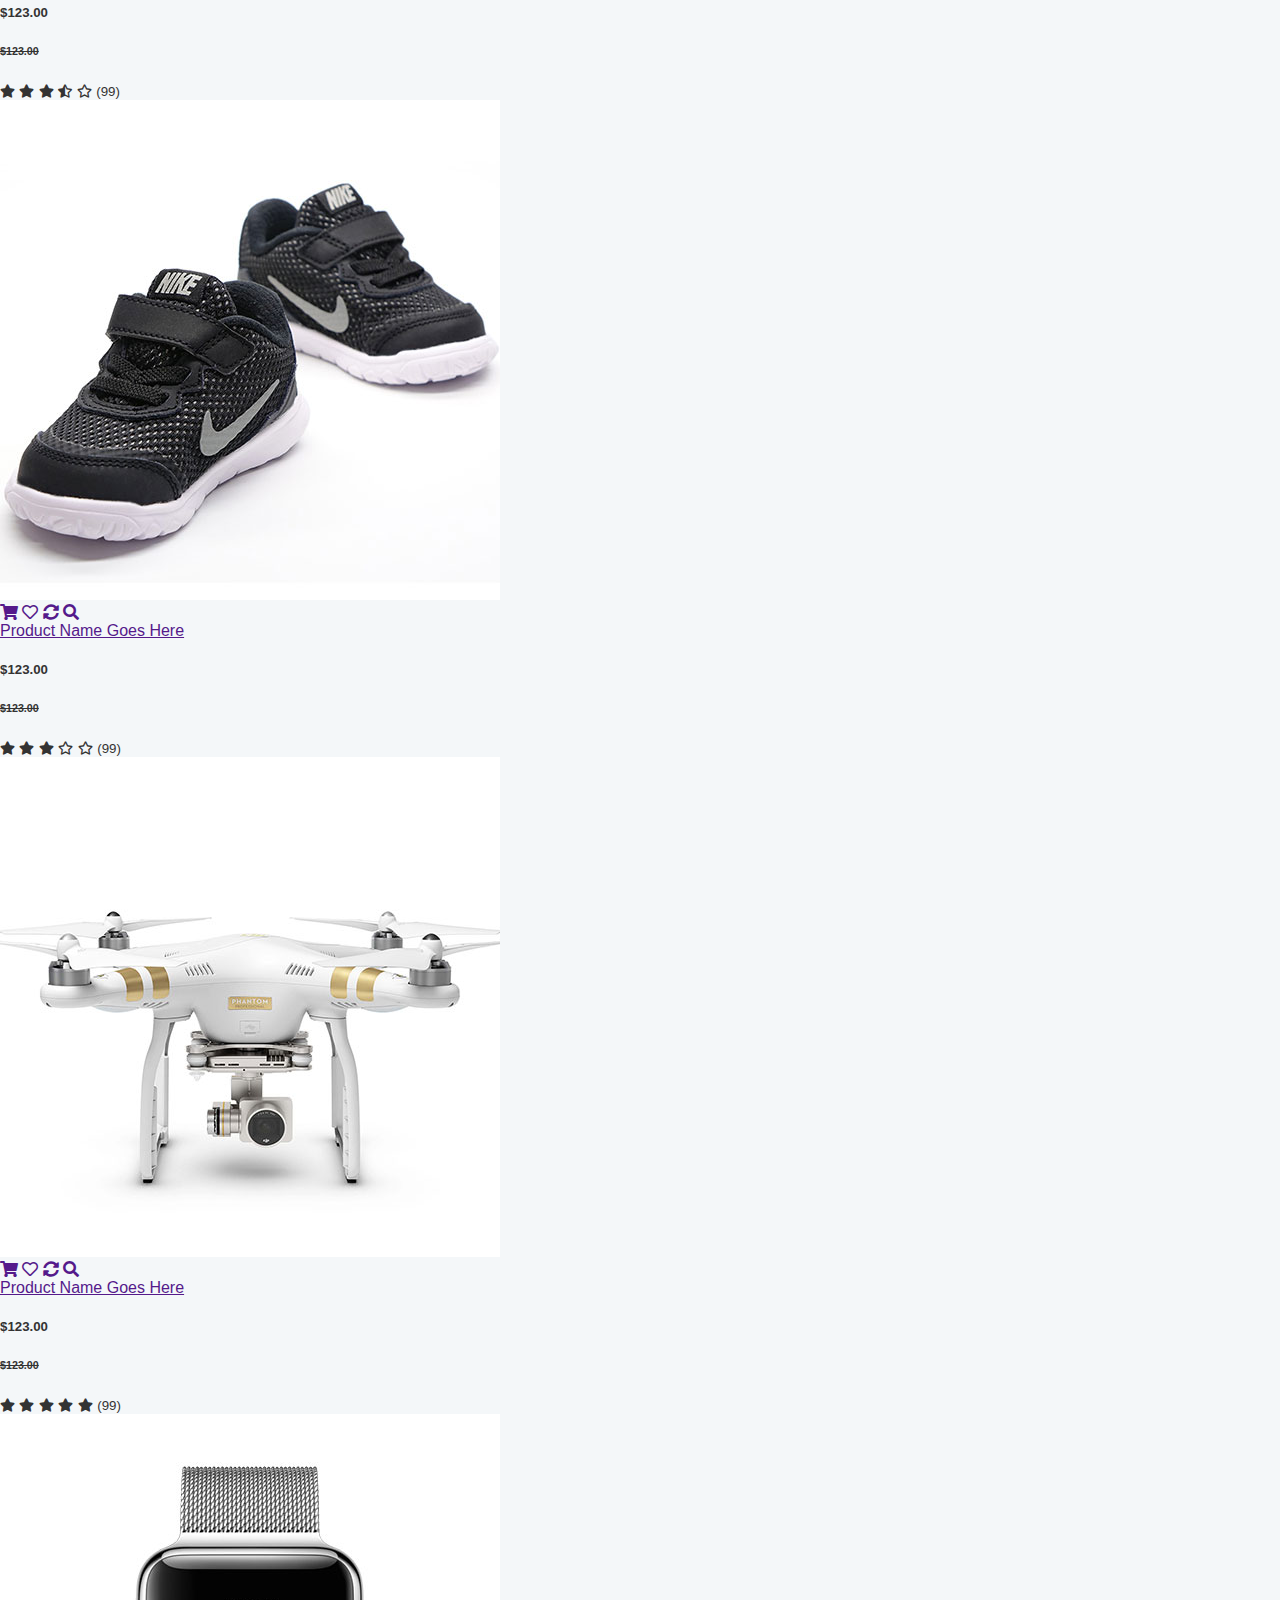
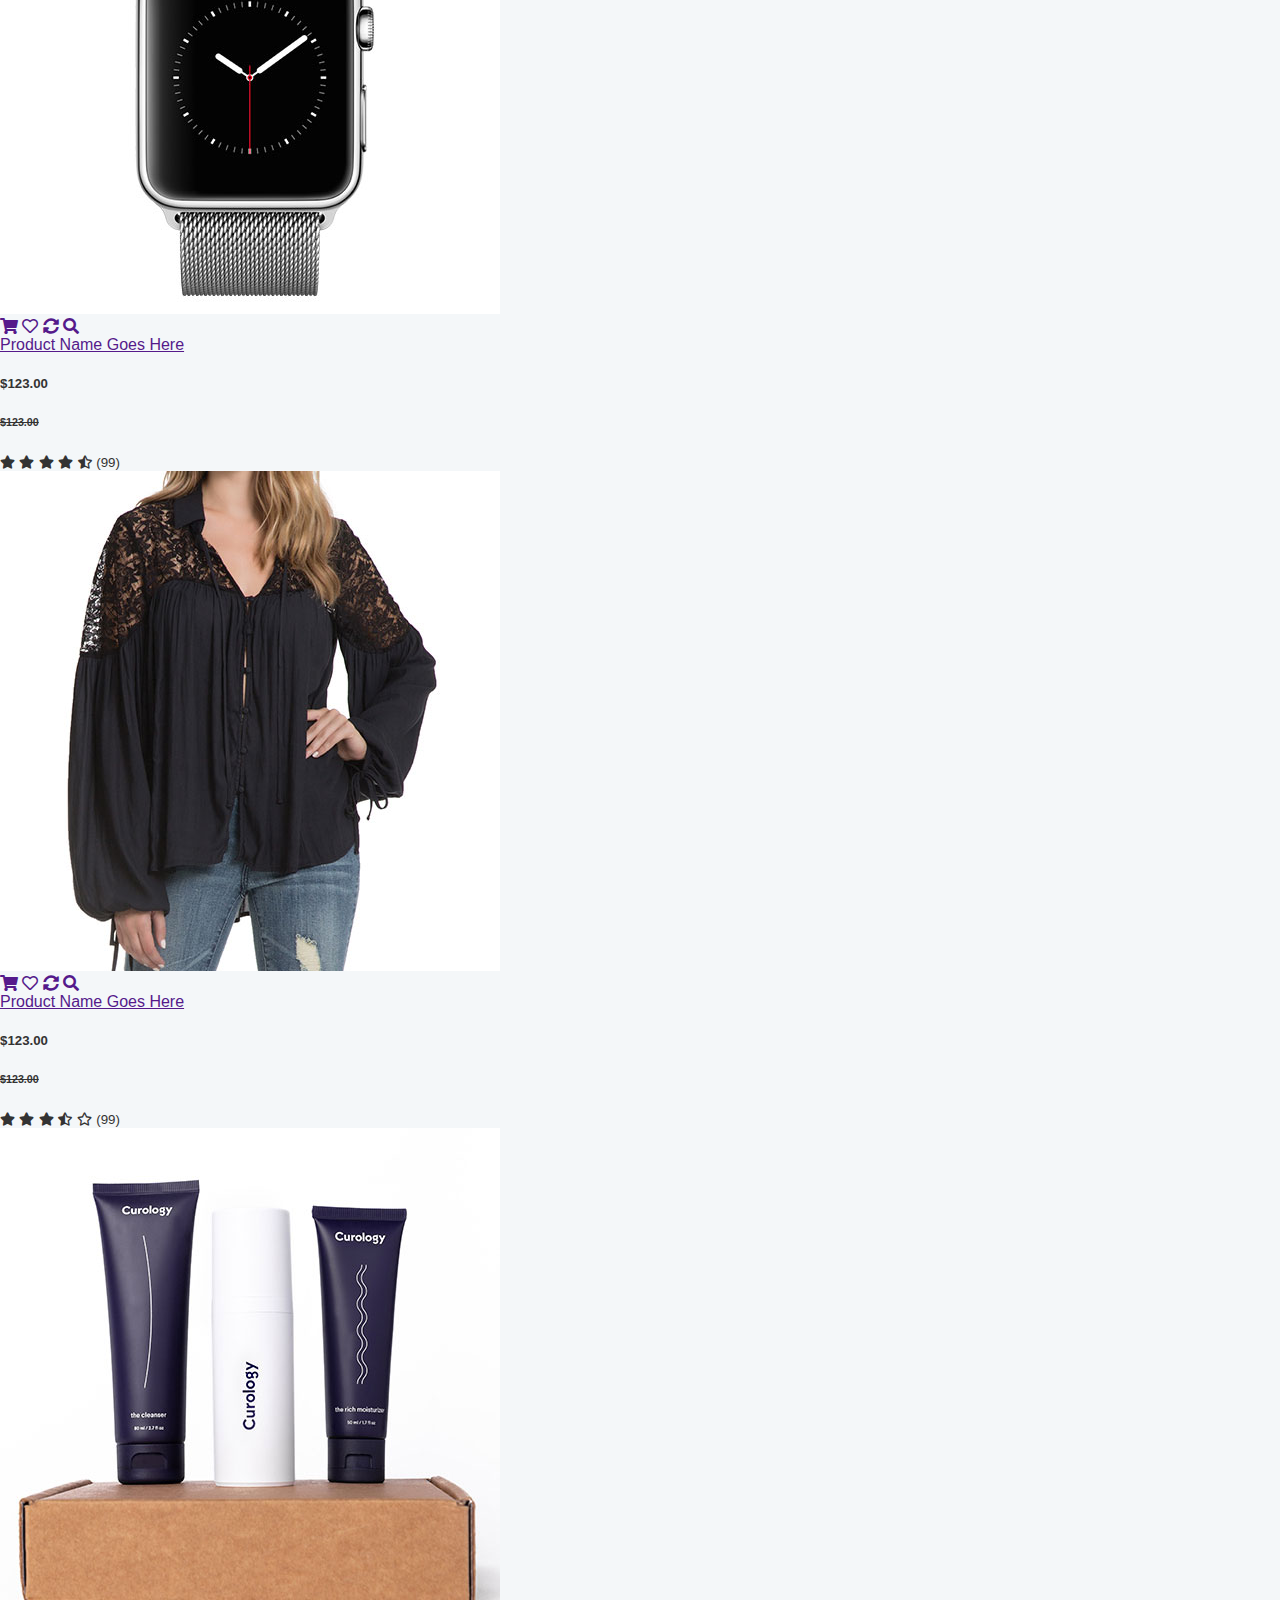
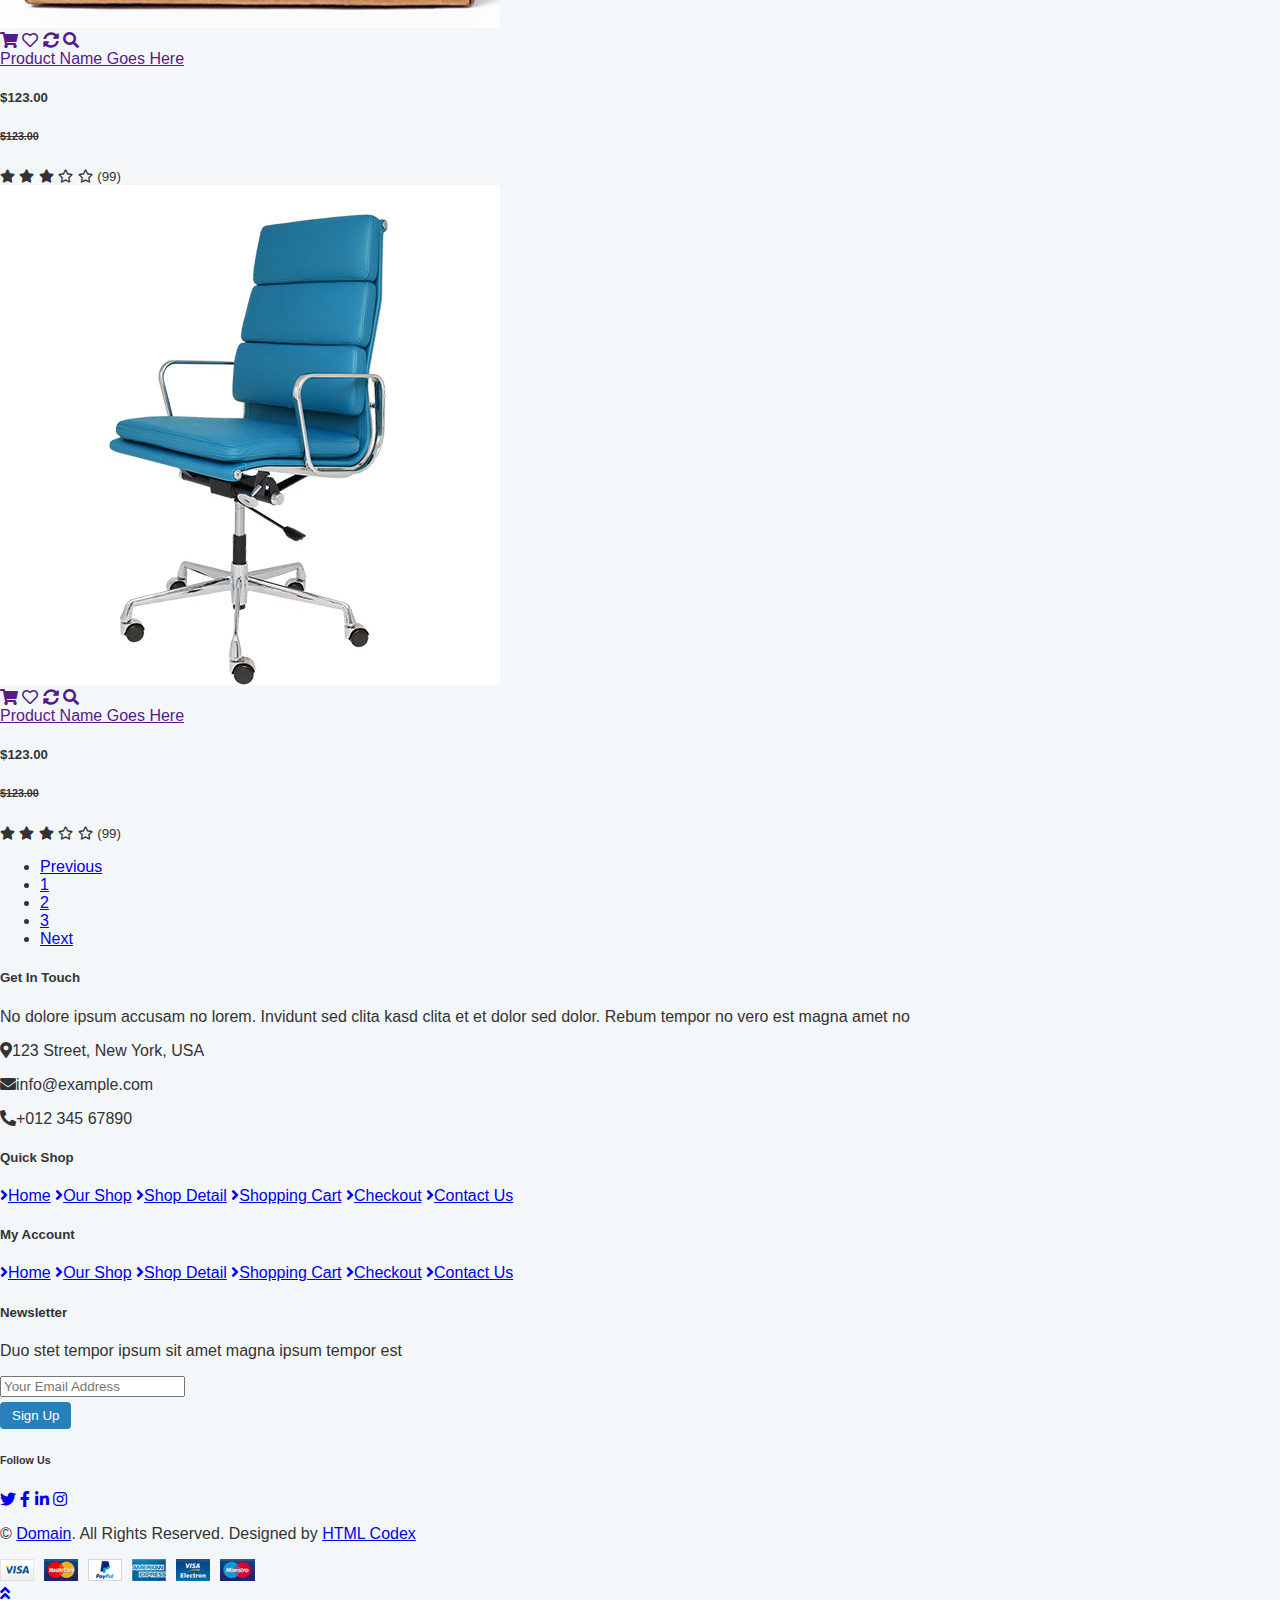
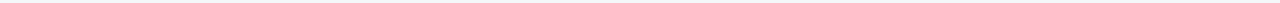
<file: multishop/online-shop-website-template/shop.html>
<!DOCTYPE html>
<html lang="en">

<head>
    <meta charset="utf-8">
    <title>MultiShop - Online Shop Website Template</title>
    <meta content="width=device-width, initial-scale=1.0" name="viewport">
    <meta content="Free HTML Templates" name="keywords">
    <meta content="Free HTML Templates" name="description">

    <!-- Favicon -->
    <link href="img/favicon.ico" rel="icon">

    <!-- Google Web Fonts -->
    <link rel="preconnect" href="https://fonts.gstatic.com">
    <link href="https://fonts.googleapis.com/css2?family=Roboto:wght@400;500;700&display=swap" rel="stylesheet">  

    <!-- Font Awesome -->
    <link href="https://cdnjs.cloudflare.com/ajax/libs/font-awesome/5.10.0/css/all.min.css" rel="stylesheet">

    <!-- Libraries Stylesheet -->
    <link href="lib/animate/animate.min.css" rel="stylesheet">
    <link href="lib/owlcarousel/assets/owl.carousel.min.css" rel="stylesheet">

    <!-- Customized Bootstrap Stylesheet -->
    <link href="css/style.css" rel="stylesheet">
</head>

<body>
    <!-- Topbar Start -->
    <div class="container-fluid">
        <div class="row bg-secondary py-1 px-xl-5">
            <div class="col-lg-6 d-none d-lg-block">
                <div class="d-inline-flex align-items-center h-100">
                    <a class="text-body mr-3" href="">About</a>
                    <a class="text-body mr-3" href="">Contact</a>
                    <a class="text-body mr-3" href="">Help</a>
                    <a class="text-body mr-3" href="">FAQs</a>
                </div>
            </div>
            <div class="col-lg-6 text-center text-lg-right">
                <div class="d-inline-flex align-items-center">
                    <div class="btn-group">
                        <button type="button" class="btn btn-sm btn-light dropdown-toggle" data-toggle="dropdown">My Account</button>
                        <div class="dropdown-menu dropdown-menu-right">
                            <button class="dropdown-item" type="button">Sign in</button>
                            <button class="dropdown-item" type="button">Sign up</button>
                        </div>
                    </div>
                    <div class="btn-group mx-2">
                        <button type="button" class="btn btn-sm btn-light dropdown-toggle" data-toggle="dropdown">USD</button>
                        <div class="dropdown-menu dropdown-menu-right">
                            <button class="dropdown-item" type="button">EUR</button>
                            <button class="dropdown-item" type="button">GBP</button>
                            <button class="dropdown-item" type="button">CAD</button>
                        </div>
                    </div>
                    <div class="btn-group">
                        <button type="button" class="btn btn-sm btn-light dropdown-toggle" data-toggle="dropdown">EN</button>
                        <div class="dropdown-menu dropdown-menu-right">
                            <button class="dropdown-item" type="button">FR</button>
                            <button class="dropdown-item" type="button">AR</button>
                            <button class="dropdown-item" type="button">RU</button>
                        </div>
                    </div>
                </div>
                <div class="d-inline-flex align-items-center d-block d-lg-none">
                    <a href="" class="btn px-0 ml-2">
                        <i class="fas fa-heart text-dark"></i>
                        <span class="badge text-dark border border-dark rounded-circle" style="padding-bottom: 2px;">0</span>
                    </a>
                    <a href="" class="btn px-0 ml-2">
                        <i class="fas fa-shopping-cart text-dark"></i>
                        <span class="badge text-dark border border-dark rounded-circle" style="padding-bottom: 2px;">0</span>
                    </a>
                </div>
            </div>
        </div>
        <div class="row align-items-center bg-light py-3 px-xl-5 d-none d-lg-flex">
            <div class="col-lg-4">
                <a href="" class="text-decoration-none">
                    <span class="h1 text-uppercase text-primary bg-dark px-2">Multi</span>
                    <span class="h1 text-uppercase text-dark bg-primary px-2 ml-n1">Shop</span>
                </a>
            </div>
            <div class="col-lg-4 col-6 text-left">
                <form action="">
                    <div class="input-group">
                        <input type="text" class="form-control" placeholder="Search for products">
                        <div class="input-group-append">
                            <span class="input-group-text bg-transparent text-primary">
                                <i class="fa fa-search"></i>
                            </span>
                        </div>
                    </div>
                </form>
            </div>
            <div class="col-lg-4 col-6 text-right">
                <p class="m-0">Customer Service</p>
                <h5 class="m-0">+012 345 6789</h5>
            </div>
        </div>
    </div>
    <!-- Topbar End -->


    <!-- Navbar Start -->
    <div class="container-fluid bg-dark mb-30">
        <div class="row px-xl-5">
            <div class="col-lg-3 d-none d-lg-block">
                <a class="btn d-flex align-items-center justify-content-between bg-primary w-100" data-toggle="collapse" href="#navbar-vertical" style="height: 65px; padding: 0 30px;">
                    <h6 class="text-dark m-0"><i class="fa fa-bars mr-2"></i>Categories</h6>
                    <i class="fa fa-angle-down text-dark"></i>
                </a>
                <nav class="collapse position-absolute navbar navbar-vertical navbar-light align-items-start p-0 bg-light" id="navbar-vertical" style="width: calc(100% - 30px); z-index: 999;">
                    <div class="navbar-nav w-100">
                        <div class="nav-item dropdown dropright">
                            <a href="#" class="nav-link dropdown-toggle" data-toggle="dropdown">Dresses <i class="fa fa-angle-right float-right mt-1"></i></a>
                            <div class="dropdown-menu position-absolute rounded-0 border-0 m-0">
                                <a href="" class="dropdown-item">Men's Dresses</a>
                                <a href="" class="dropdown-item">Women's Dresses</a>
                                <a href="" class="dropdown-item">Baby's Dresses</a>
                            </div>
                        </div>
                        <a href="" class="nav-item nav-link">Shirts</a>
                        <a href="" class="nav-item nav-link">Jeans</a>
                        <a href="" class="nav-item nav-link">Swimwear</a>
                        <a href="" class="nav-item nav-link">Sleepwear</a>
                        <a href="" class="nav-item nav-link">Sportswear</a>
                        <a href="" class="nav-item nav-link">Jumpsuits</a>
                        <a href="" class="nav-item nav-link">Blazers</a>
                        <a href="" class="nav-item nav-link">Jackets</a>
                        <a href="" class="nav-item nav-link">Shoes</a>
                    </div>
                </nav>
            </div>
            <div class="col-lg-9">
                <nav class="navbar navbar-expand-lg bg-dark navbar-dark py-3 py-lg-0 px-0">
                    <a href="" class="text-decoration-none d-block d-lg-none">
                        <span class="h1 text-uppercase text-dark bg-light px-2">Multi</span>
                        <span class="h1 text-uppercase text-light bg-primary px-2 ml-n1">Shop</span>
                    </a>
                    <button type="button" class="navbar-toggler" data-toggle="collapse" data-target="#navbarCollapse">
                        <span class="navbar-toggler-icon"></span>
                    </button>
                    <div class="collapse navbar-collapse justify-content-between" id="navbarCollapse">
                        <div class="navbar-nav mr-auto py-0">
                            <a href="index.html" class="nav-item nav-link">Home</a>
                            <a href="shop.html" class="nav-item nav-link active">Shop</a>
                            <a href="detail.html" class="nav-item nav-link">Shop Detail</a>
                            <div class="nav-item dropdown">
                                <a href="#" class="nav-link dropdown-toggle" data-toggle="dropdown">Pages <i class="fa fa-angle-down mt-1"></i></a>
                                <div class="dropdown-menu bg-primary rounded-0 border-0 m-0">
                                    <a href="cart.html" class="dropdown-item">Shopping Cart</a>
                                    <a href="checkout.html" class="dropdown-item">Checkout</a>
                                </div>
                            </div>
                            <a href="contact.html" class="nav-item nav-link">Contact</a>
                        </div>
                        <div class="navbar-nav ml-auto py-0 d-none d-lg-block">
                            <a href="" class="btn px-0">
                                <i class="fas fa-heart text-primary"></i>
                                <span class="badge text-secondary border border-secondary rounded-circle" style="padding-bottom: 2px;">0</span>
                            </a>
                            <a href="" class="btn px-0 ml-3">
                                <i class="fas fa-shopping-cart text-primary"></i>
                                <span class="badge text-secondary border border-secondary rounded-circle" style="padding-bottom: 2px;">0</span>
                            </a>
                        </div>
                    </div>
                </nav>
            </div>
        </div>
    </div>
    <!-- Navbar End -->


    <!-- Breadcrumb Start -->
    <div class="container-fluid">
        <div class="row px-xl-5">
            <div class="col-12">
                <nav class="breadcrumb bg-light mb-30">
                    <a class="breadcrumb-item text-dark" href="#">Home</a>
                    <a class="breadcrumb-item text-dark" href="#">Shop</a>
                    <span class="breadcrumb-item active">Shop List</span>
                </nav>
            </div>
        </div>
    </div>
    <!-- Breadcrumb End -->


    <!-- Shop Start -->
    <div class="container-fluid">
        <div class="row px-xl-5">
            <!-- Shop Sidebar Start -->
            <div class="col-lg-3 col-md-4">
                <!-- Price Start -->
                <h5 class="section-title position-relative text-uppercase mb-3"><span class="bg-secondary pr-3">Filter by price</span></h5>
                <div class="bg-light p-4 mb-30">
                    <form>
                        <div class="custom-control custom-checkbox d-flex align-items-center justify-content-between mb-3">
                            <input type="checkbox" class="custom-control-input" checked id="price-all">
                            <label class="custom-control-label" for="price-all">All Price</label>
                            <span class="badge border font-weight-normal">1000</span>
                        </div>
                        <div class="custom-control custom-checkbox d-flex align-items-center justify-content-between mb-3">
                            <input type="checkbox" class="custom-control-input" id="price-1">
                            <label class="custom-control-label" for="price-1">$0 - $100</label>
                            <span class="badge border font-weight-normal">150</span>
                        </div>
                        <div class="custom-control custom-checkbox d-flex align-items-center justify-content-between mb-3">
                            <input type="checkbox" class="custom-control-input" id="price-2">
                            <label class="custom-control-label" for="price-2">$100 - $200</label>
                            <span class="badge border font-weight-normal">295</span>
                        </div>
                        <div class="custom-control custom-checkbox d-flex align-items-center justify-content-between mb-3">
                            <input type="checkbox" class="custom-control-input" id="price-3">
                            <label class="custom-control-label" for="price-3">$200 - $300</label>
                            <span class="badge border font-weight-normal">246</span>
                        </div>
                        <div class="custom-control custom-checkbox d-flex align-items-center justify-content-between mb-3">
                            <input type="checkbox" class="custom-control-input" id="price-4">
                            <label class="custom-control-label" for="price-4">$300 - $400</label>
                            <span class="badge border font-weight-normal">145</span>
                        </div>
                        <div class="custom-control custom-checkbox d-flex align-items-center justify-content-between">
                            <input type="checkbox" class="custom-control-input" id="price-5">
                            <label class="custom-control-label" for="price-5">$400 - $500</label>
                            <span class="badge border font-weight-normal">168</span>
                        </div>
                    </form>
                </div>
                <!-- Price End -->
                
                <!-- Color Start -->
                <h5 class="section-title position-relative text-uppercase mb-3"><span class="bg-secondary pr-3">Filter by color</span></h5>
                <div class="bg-light p-4 mb-30">
                    <form>
                        <div class="custom-control custom-checkbox d-flex align-items-center justify-content-between mb-3">
                            <input type="checkbox" class="custom-control-input" checked id="color-all">
                            <label class="custom-control-label" for="price-all">All Color</label>
                            <span class="badge border font-weight-normal">1000</span>
                        </div>
                        <div class="custom-control custom-checkbox d-flex align-items-center justify-content-between mb-3">
                            <input type="checkbox" class="custom-control-input" id="color-1">
                            <label class="custom-control-label" for="color-1">Black</label>
                            <span class="badge border font-weight-normal">150</span>
                        </div>
                        <div class="custom-control custom-checkbox d-flex align-items-center justify-content-between mb-3">
                            <input type="checkbox" class="custom-control-input" id="color-2">
                            <label class="custom-control-label" for="color-2">White</label>
                            <span class="badge border font-weight-normal">295</span>
                        </div>
                        <div class="custom-control custom-checkbox d-flex align-items-center justify-content-between mb-3">
                            <input type="checkbox" class="custom-control-input" id="color-3">
                            <label class="custom-control-label" for="color-3">Red</label>
                            <span class="badge border font-weight-normal">246</span>
                        </div>
                        <div class="custom-control custom-checkbox d-flex align-items-center justify-content-between mb-3">
                            <input type="checkbox" class="custom-control-input" id="color-4">
                            <label class="custom-control-label" for="color-4">Blue</label>
                            <span class="badge border font-weight-normal">145</span>
                        </div>
                        <div class="custom-control custom-checkbox d-flex align-items-center justify-content-between">
                            <input type="checkbox" class="custom-control-input" id="color-5">
                            <label class="custom-control-label" for="color-5">Green</label>
                            <span class="badge border font-weight-normal">168</span>
                        </div>
                    </form>
                </div>
                <!-- Color End -->

                <!-- Size Start -->
                <h5 class="section-title position-relative text-uppercase mb-3"><span class="bg-secondary pr-3">Filter by size</span></h5>
                <div class="bg-light p-4 mb-30">
                    <form>
                        <div class="custom-control custom-checkbox d-flex align-items-center justify-content-between mb-3">
                            <input type="checkbox" class="custom-control-input" checked id="size-all">
                            <label class="custom-control-label" for="size-all">All Size</label>
                            <span class="badge border font-weight-normal">1000</span>
                        </div>
                        <div class="custom-control custom-checkbox d-flex align-items-center justify-content-between mb-3">
                            <input type="checkbox" class="custom-control-input" id="size-1">
                            <label class="custom-control-label" for="size-1">XS</label>
                            <span class="badge border font-weight-normal">150</span>
                        </div>
                        <div class="custom-control custom-checkbox d-flex align-items-center justify-content-between mb-3">
                            <input type="checkbox" class="custom-control-input" id="size-2">
                            <label class="custom-control-label" for="size-2">S</label>
                            <span class="badge border font-weight-normal">295</span>
                        </div>
                        <div class="custom-control custom-checkbox d-flex align-items-center justify-content-between mb-3">
                            <input type="checkbox" class="custom-control-input" id="size-3">
                            <label class="custom-control-label" for="size-3">M</label>
                            <span class="badge border font-weight-normal">246</span>
                        </div>
                        <div class="custom-control custom-checkbox d-flex align-items-center justify-content-between mb-3">
                            <input type="checkbox" class="custom-control-input" id="size-4">
                            <label class="custom-control-label" for="size-4">L</label>
                            <span class="badge border font-weight-normal">145</span>
                        </div>
                        <div class="custom-control custom-checkbox d-flex align-items-center justify-content-between">
                            <input type="checkbox" class="custom-control-input" id="size-5">
                            <label class="custom-control-label" for="size-5">XL</label>
                            <span class="badge border font-weight-normal">168</span>
                        </div>
                    </form>
                </div>
                <!-- Size End -->
            </div>
            <!-- Shop Sidebar End -->


            <!-- Shop Product Start -->
            <div class="col-lg-9 col-md-8">
                <div class="row pb-3">
                    <div class="col-12 pb-1">
                        <div class="d-flex align-items-center justify-content-between mb-4">
                            <div>
                                <button class="btn btn-sm btn-light"><i class="fa fa-th-large"></i></button>
                                <button class="btn btn-sm btn-light ml-2"><i class="fa fa-bars"></i></button>
                            </div>
                            <div class="ml-2">
                                <div class="btn-group">
                                    <button type="button" class="btn btn-sm btn-light dropdown-toggle" data-toggle="dropdown">Sorting</button>
                                    <div class="dropdown-menu dropdown-menu-right">
                                        <a class="dropdown-item" href="#">Latest</a>
                                        <a class="dropdown-item" href="#">Popularity</a>
                                        <a class="dropdown-item" href="#">Best Rating</a>
                                    </div>
                                </div>
                                <div class="btn-group ml-2">
                                    <button type="button" class="btn btn-sm btn-light dropdown-toggle" data-toggle="dropdown">Showing</button>
                                    <div class="dropdown-menu dropdown-menu-right">
                                        <a class="dropdown-item" href="#">10</a>
                                        <a class="dropdown-item" href="#">20</a>
                                        <a class="dropdown-item" href="#">30</a>
                                    </div>
                                </div>
                            </div>
                        </div>
                    </div>
                    <div class="col-lg-4 col-md-6 col-sm-6 pb-1">
                        <div class="product-item bg-light mb-4">
                            <div class="product-img position-relative overflow-hidden">
                                <img class="img-fluid w-100" src="img/product-1.jpg" alt="">
                                <div class="product-action">
                                    <a class="btn btn-outline-dark btn-square" href=""><i class="fa fa-shopping-cart"></i></a>
                                    <a class="btn btn-outline-dark btn-square" href=""><i class="far fa-heart"></i></a>
                                    <a class="btn btn-outline-dark btn-square" href=""><i class="fa fa-sync-alt"></i></a>
                                    <a class="btn btn-outline-dark btn-square" href=""><i class="fa fa-search"></i></a>
                                </div>
                            </div>
                            <div class="text-center py-4">
                                <a class="h6 text-decoration-none text-truncate" href="">Product Name Goes Here</a>
                                <div class="d-flex align-items-center justify-content-center mt-2">
                                    <h5>$123.00</h5><h6 class="text-muted ml-2"><del>$123.00</del></h6>
                                </div>
                                <div class="d-flex align-items-center justify-content-center mb-1">
                                    <small class="fa fa-star text-primary mr-1"></small>
                                    <small class="fa fa-star text-primary mr-1"></small>
                                    <small class="fa fa-star text-primary mr-1"></small>
                                    <small class="fa fa-star text-primary mr-1"></small>
                                    <small class="fa fa-star text-primary mr-1"></small>
                                    <small>(99)</small>
                                </div>
                            </div>
                        </div>
                    </div>
                    <div class="col-lg-4 col-md-6 col-sm-6 pb-1">
                        <div class="product-item bg-light mb-4">
                            <div class="product-img position-relative overflow-hidden">
                                <img class="img-fluid w-100" src="img/product-2.jpg" alt="">
                                <div class="product-action">
                                    <a class="btn btn-outline-dark btn-square" href=""><i class="fa fa-shopping-cart"></i></a>
                                    <a class="btn btn-outline-dark btn-square" href=""><i class="far fa-heart"></i></a>
                                    <a class="btn btn-outline-dark btn-square" href=""><i class="fa fa-sync-alt"></i></a>
                                    <a class="btn btn-outline-dark btn-square" href=""><i class="fa fa-search"></i></a>
                                </div>
                            </div>
                            <div class="text-center py-4">
                                <a class="h6 text-decoration-none text-truncate" href="">Product Name Goes Here</a>
                                <div class="d-flex align-items-center justify-content-center mt-2">
                                    <h5>$123.00</h5><h6 class="text-muted ml-2"><del>$123.00</del></h6>
                                </div>
                                <div class="d-flex align-items-center justify-content-center mb-1">
                                    <small class="fa fa-star text-primary mr-1"></small>
                                    <small class="fa fa-star text-primary mr-1"></small>
                                    <small class="fa fa-star text-primary mr-1"></small>
                                    <small class="fa fa-star text-primary mr-1"></small>
                                    <small class="fa fa-star-half-alt text-primary mr-1"></small>
                                    <small>(99)</small>
                                </div>
                            </div>
                        </div>
                    </div>
                    <div class="col-lg-4 col-md-6 col-sm-6 pb-1">
                        <div class="product-item bg-light mb-4">
                            <div class="product-img position-relative overflow-hidden">
                                <img class="img-fluid w-100" src="img/product-3.jpg" alt="">
                                <div class="product-action">
                                    <a class="btn btn-outline-dark btn-square" href=""><i class="fa fa-shopping-cart"></i></a>
                                    <a class="btn btn-outline-dark btn-square" href=""><i class="far fa-heart"></i></a>
                                    <a class="btn btn-outline-dark btn-square" href=""><i class="fa fa-sync-alt"></i></a>
                                    <a class="btn btn-outline-dark btn-square" href=""><i class="fa fa-search"></i></a>
                                </div>
                            </div>
                            <div class="text-center py-4">
                                <a class="h6 text-decoration-none text-truncate" href="">Product Name Goes Here</a>
                                <div class="d-flex align-items-center justify-content-center mt-2">
                                    <h5>$123.00</h5><h6 class="text-muted ml-2"><del>$123.00</del></h6>
                                </div>
                                <div class="d-flex align-items-center justify-content-center mb-1">
                                    <small class="fa fa-star text-primary mr-1"></small>
                                    <small class="fa fa-star text-primary mr-1"></small>
                                    <small class="fa fa-star text-primary mr-1"></small>
                                    <small class="fa fa-star-half-alt text-primary mr-1"></small>
                                    <small class="far fa-star text-primary mr-1"></small>
                                    <small>(99)</small>
                                </div>
                            </div>
                        </div>
                    </div>
                    <div class="col-lg-4 col-md-6 col-sm-6 pb-1">
                        <div class="product-item bg-light mb-4">
                            <div class="product-img position-relative overflow-hidden">
                                <img class="img-fluid w-100" src="img/product-4.jpg" alt="">
                                <div class="product-action">
                                    <a class="btn btn-outline-dark btn-square" href=""><i class="fa fa-shopping-cart"></i></a>
                                    <a class="btn btn-outline-dark btn-square" href=""><i class="far fa-heart"></i></a>
                                    <a class="btn btn-outline-dark btn-square" href=""><i class="fa fa-sync-alt"></i></a>
                                    <a class="btn btn-outline-dark btn-square" href=""><i class="fa fa-search"></i></a>
                                </div>
                            </div>
                            <div class="text-center py-4">
                                <a class="h6 text-decoration-none text-truncate" href="">Product Name Goes Here</a>
                                <div class="d-flex align-items-center justify-content-center mt-2">
                                    <h5>$123.00</h5><h6 class="text-muted ml-2"><del>$123.00</del></h6>
                                </div>
                                <div class="d-flex align-items-center justify-content-center mb-1">
                                    <small class="fa fa-star text-primary mr-1"></small>
                                    <small class="fa fa-star text-primary mr-1"></small>
                                    <small class="fa fa-star text-primary mr-1"></small>
                                    <small class="far fa-star text-primary mr-1"></small>
                                    <small class="far fa-star text-primary mr-1"></small>
                                    <small>(99)</small>
                                </div>
                            </div>
                        </div>
                    </div>
                    <div class="col-lg-4 col-md-6 col-sm-6 pb-1">
                        <div class="product-item bg-light mb-4">
                            <div class="product-img position-relative overflow-hidden">
                                <img class="img-fluid w-100" src="img/product-5.jpg" alt="">
                                <div class="product-action">
                                    <a class="btn btn-outline-dark btn-square" href=""><i class="fa fa-shopping-cart"></i></a>
                                    <a class="btn btn-outline-dark btn-square" href=""><i class="far fa-heart"></i></a>
                                    <a class="btn btn-outline-dark btn-square" href=""><i class="fa fa-sync-alt"></i></a>
                                    <a class="btn btn-outline-dark btn-square" href=""><i class="fa fa-search"></i></a>
                                </div>
                            </div>
                            <div class="text-center py-4">
                                <a class="h6 text-decoration-none text-truncate" href="">Product Name Goes Here</a>
                                <div class="d-flex align-items-center justify-content-center mt-2">
                                    <h5>$123.00</h5><h6 class="text-muted ml-2"><del>$123.00</del></h6>
                                </div>
                                <div class="d-flex align-items-center justify-content-center mb-1">
                                    <small class="fa fa-star text-primary mr-1"></small>
                                    <small class="fa fa-star text-primary mr-1"></small>
                                    <small class="fa fa-star text-primary mr-1"></small>
                                    <small class="fa fa-star text-primary mr-1"></small>
                                    <small class="fa fa-star text-primary mr-1"></small>
                                    <small>(99)</small>
                                </div>
                            </div>
                        </div>
                    </div>
                    <div class="col-lg-4 col-md-6 col-sm-6 pb-1">
                        <div class="product-item bg-light mb-4">
                            <div class="product-img position-relative overflow-hidden">
                                <img class="img-fluid w-100" src="img/product-6.jpg" alt="">
                                <div class="product-action">
                                    <a class="btn btn-outline-dark btn-square" href=""><i class="fa fa-shopping-cart"></i></a>
                                    <a class="btn btn-outline-dark btn-square" href=""><i class="far fa-heart"></i></a>
                                    <a class="btn btn-outline-dark btn-square" href=""><i class="fa fa-sync-alt"></i></a>
                                    <a class="btn btn-outline-dark btn-square" href=""><i class="fa fa-search"></i></a>
                                </div>
                            </div>
                            <div class="text-center py-4">
                                <a class="h6 text-decoration-none text-truncate" href="">Product Name Goes Here</a>
                                <div class="d-flex align-items-center justify-content-center mt-2">
                                    <h5>$123.00</h5><h6 class="text-muted ml-2"><del>$123.00</del></h6>
                                </div>
                                <div class="d-flex align-items-center justify-content-center mb-1">
                                    <small class="fa fa-star text-primary mr-1"></small>
                                    <small class="fa fa-star text-primary mr-1"></small>
                                    <small class="fa fa-star text-primary mr-1"></small>
                                    <small class="fa fa-star text-primary mr-1"></small>
                                    <small class="fa fa-star-half-alt text-primary mr-1"></small>
                                    <small>(99)</small>
                                </div>
                            </div>
                        </div>
                    </div>
                    <div class="col-lg-4 col-md-6 col-sm-6 pb-1">
                        <div class="product-item bg-light mb-4">
                            <div class="product-img position-relative overflow-hidden">
                                <img class="img-fluid w-100" src="img/product-7.jpg" alt="">
                                <div class="product-action">
                                    <a class="btn btn-outline-dark btn-square" href=""><i class="fa fa-shopping-cart"></i></a>
                                    <a class="btn btn-outline-dark btn-square" href=""><i class="far fa-heart"></i></a>
                                    <a class="btn btn-outline-dark btn-square" href=""><i class="fa fa-sync-alt"></i></a>
                                    <a class="btn btn-outline-dark btn-square" href=""><i class="fa fa-search"></i></a>
                                </div>
                            </div>
                            <div class="text-center py-4">
                                <a class="h6 text-decoration-none text-truncate" href="">Product Name Goes Here</a>
                                <div class="d-flex align-items-center justify-content-center mt-2">
                                    <h5>$123.00</h5><h6 class="text-muted ml-2"><del>$123.00</del></h6>
                                </div>
                                <div class="d-flex align-items-center justify-content-center mb-1">
                                    <small class="fa fa-star text-primary mr-1"></small>
                                    <small class="fa fa-star text-primary mr-1"></small>
                                    <small class="fa fa-star text-primary mr-1"></small>
                                    <small class="fa fa-star-half-alt text-primary mr-1"></small>
                                    <small class="far fa-star text-primary mr-1"></small>
                                    <small>(99)</small>
                                </div>
                            </div>
                        </div>
                    </div>
                    <div class="col-lg-4 col-md-6 col-sm-6 pb-1">
                        <div class="product-item bg-light mb-4">
                            <div class="product-img position-relative overflow-hidden">
                                <img class="img-fluid w-100" src="img/product-8.jpg" alt="">
                                <div class="product-action">
                                    <a class="btn btn-outline-dark btn-square" href=""><i class="fa fa-shopping-cart"></i></a>
                                    <a class="btn btn-outline-dark btn-square" href=""><i class="far fa-heart"></i></a>
                                    <a class="btn btn-outline-dark btn-square" href=""><i class="fa fa-sync-alt"></i></a>
                                    <a class="btn btn-outline-dark btn-square" href=""><i class="fa fa-search"></i></a>
                                </div>
                            </div>
                            <div class="text-center py-4">
                                <a class="h6 text-decoration-none text-truncate" href="">Product Name Goes Here</a>
                                <div class="d-flex align-items-center justify-content-center mt-2">
                                    <h5>$123.00</h5><h6 class="text-muted ml-2"><del>$123.00</del></h6>
                                </div>
                                <div class="d-flex align-items-center justify-content-center mb-1">
                                    <small class="fa fa-star text-primary mr-1"></small>
                                    <small class="fa fa-star text-primary mr-1"></small>
                                    <small class="fa fa-star text-primary mr-1"></small>
                                    <small class="far fa-star text-primary mr-1"></small>
                                    <small class="far fa-star text-primary mr-1"></small>
                                    <small>(99)</small>
                                </div>
                            </div>
                        </div>
                    </div>
                    <div class="col-lg-4 col-md-6 col-sm-6 pb-1">
                        <div class="product-item bg-light mb-4">
                            <div class="product-img position-relative overflow-hidden">
                                <img class="img-fluid w-100" src="img/product-9.jpg" alt="">
                                <div class="product-action">
                                    <a class="btn btn-outline-dark btn-square" href=""><i class="fa fa-shopping-cart"></i></a>
                                    <a class="btn btn-outline-dark btn-square" href=""><i class="far fa-heart"></i></a>
                                    <a class="btn btn-outline-dark btn-square" href=""><i class="fa fa-sync-alt"></i></a>
                                    <a class="btn btn-outline-dark btn-square" href=""><i class="fa fa-search"></i></a>
                                </div>
                            </div>
                            <div class="text-center py-4">
                                <a class="h6 text-decoration-none text-truncate" href="">Product Name Goes Here</a>
                                <div class="d-flex align-items-center justify-content-center mt-2">
                                    <h5>$123.00</h5><h6 class="text-muted ml-2"><del>$123.00</del></h6>
                                </div>
                                <div class="d-flex align-items-center justify-content-center mb-1">
                                    <small class="fa fa-star text-primary mr-1"></small>
                                    <small class="fa fa-star text-primary mr-1"></small>
                                    <small class="fa fa-star text-primary mr-1"></small>
                                    <small class="far fa-star text-primary mr-1"></small>
                                    <small class="far fa-star text-primary mr-1"></small>
                                    <small>(99)</small>
                                </div>
                            </div>
                        </div>
                    </div>
                    <div class="col-12">
                        <nav>
                          <ul class="pagination justify-content-center">
                            <li class="page-item disabled"><a class="page-link" href="#">Previous</span></a></li>
                            <li class="page-item active"><a class="page-link" href="#">1</a></li>
                            <li class="page-item"><a class="page-link" href="#">2</a></li>
                            <li class="page-item"><a class="page-link" href="#">3</a></li>
                            <li class="page-item"><a class="page-link" href="#">Next</a></li>
                          </ul>
                        </nav>
                    </div>
                </div>
            </div>
            <!-- Shop Product End -->
        </div>
    </div>
    <!-- Shop End -->


    <!-- Footer Start -->
    <div class="container-fluid bg-dark text-secondary mt-5 pt-5">
        <div class="row px-xl-5 pt-5">
            <div class="col-lg-4 col-md-12 mb-5 pr-3 pr-xl-5">
                <h5 class="text-secondary text-uppercase mb-4">Get In Touch</h5>
                <p class="mb-4">No dolore ipsum accusam no lorem. Invidunt sed clita kasd clita et et dolor sed dolor. Rebum tempor no vero est magna amet no</p>
                <p class="mb-2"><i class="fa fa-map-marker-alt text-primary mr-3"></i>123 Street, New York, USA</p>
                <p class="mb-2"><i class="fa fa-envelope text-primary mr-3"></i>info@example.com</p>
                <p class="mb-0"><i class="fa fa-phone-alt text-primary mr-3"></i>+012 345 67890</p>
            </div>
            <div class="col-lg-8 col-md-12">
                <div class="row">
                    <div class="col-md-4 mb-5">
                        <h5 class="text-secondary text-uppercase mb-4">Quick Shop</h5>
                        <div class="d-flex flex-column justify-content-start">
                            <a class="text-secondary mb-2" href="#"><i class="fa fa-angle-right mr-2"></i>Home</a>
                            <a class="text-secondary mb-2" href="#"><i class="fa fa-angle-right mr-2"></i>Our Shop</a>
                            <a class="text-secondary mb-2" href="#"><i class="fa fa-angle-right mr-2"></i>Shop Detail</a>
                            <a class="text-secondary mb-2" href="#"><i class="fa fa-angle-right mr-2"></i>Shopping Cart</a>
                            <a class="text-secondary mb-2" href="#"><i class="fa fa-angle-right mr-2"></i>Checkout</a>
                            <a class="text-secondary" href="#"><i class="fa fa-angle-right mr-2"></i>Contact Us</a>
                        </div>
                    </div>
                    <div class="col-md-4 mb-5">
                        <h5 class="text-secondary text-uppercase mb-4">My Account</h5>
                        <div class="d-flex flex-column justify-content-start">
                            <a class="text-secondary mb-2" href="#"><i class="fa fa-angle-right mr-2"></i>Home</a>
                            <a class="text-secondary mb-2" href="#"><i class="fa fa-angle-right mr-2"></i>Our Shop</a>
                            <a class="text-secondary mb-2" href="#"><i class="fa fa-angle-right mr-2"></i>Shop Detail</a>
                            <a class="text-secondary mb-2" href="#"><i class="fa fa-angle-right mr-2"></i>Shopping Cart</a>
                            <a class="text-secondary mb-2" href="#"><i class="fa fa-angle-right mr-2"></i>Checkout</a>
                            <a class="text-secondary" href="#"><i class="fa fa-angle-right mr-2"></i>Contact Us</a>
                        </div>
                    </div>
                    <div class="col-md-4 mb-5">
                        <h5 class="text-secondary text-uppercase mb-4">Newsletter</h5>
                        <p>Duo stet tempor ipsum sit amet magna ipsum tempor est</p>
                        <form action="">
                            <div class="input-group">
                                <input type="text" class="form-control" placeholder="Your Email Address">
                                <div class="input-group-append">
                                    <button class="btn btn-primary">Sign Up</button>
                                </div>
                            </div>
                        </form>
                        <h6 class="text-secondary text-uppercase mt-4 mb-3">Follow Us</h6>
                        <div class="d-flex">
                            <a class="btn btn-primary btn-square mr-2" href="#"><i class="fab fa-twitter"></i></a>
                            <a class="btn btn-primary btn-square mr-2" href="#"><i class="fab fa-facebook-f"></i></a>
                            <a class="btn btn-primary btn-square mr-2" href="#"><i class="fab fa-linkedin-in"></i></a>
                            <a class="btn btn-primary btn-square" href="#"><i class="fab fa-instagram"></i></a>
                        </div>
                    </div>
                </div>
            </div>
        </div>
        <div class="row border-top mx-xl-5 py-4" style="border-color: rgba(256, 256, 256, .1) !important;">
            <div class="col-md-6 px-xl-0">
                <p class="mb-md-0 text-center text-md-left text-secondary">
                    &copy; <a class="text-primary" href="#">Domain</a>. All Rights Reserved. Designed
                    by
                    <a class="text-primary" href="https://htmlcodex.com">HTML Codex</a>
                </p>
            </div>
            <div class="col-md-6 px-xl-0 text-center text-md-right">
                <img class="img-fluid" src="img/payments.png" alt="">
            </div>
        </div>
    </div>
    <!-- Footer End -->


    <!-- Back to Top -->
    <a href="#" class="btn btn-primary back-to-top"><i class="fa fa-angle-double-up"></i></a>


    <!-- JavaScript Libraries -->
    <script src="https://code.jquery.com/jquery-3.4.1.min.js"></script>
    <script src="https://stackpath.bootstrapcdn.com/bootstrap/4.4.1/js/bootstrap.bundle.min.js"></script>
    <script src="lib/easing/easing.min.js"></script>
    <script src="lib/owlcarousel/owl.carousel.min.js"></script>

    <!-- Contact Javascript File -->
    <script src="mail/jqBootstrapValidation.min.js"></script>
    <script src="mail/contact.js"></script>

    <!-- Template Javascript -->
    <script src="js/main.js"></script>
</body>

</html>
</file>
<file: css/style.css>
/* Importar fuente elegante */
/* DIEGO GARCIA: Fuente Poppins para todo el sitio */
@import url('https://fonts.googleapis.com/css2?family=Poppins:wght@400;600&display=swap');

body {
  font-family: 'Poppins', sans-serif;
  margin: 0;
  padding: 0;
  background-color: #f4f6f9; /* Fondo suave */
  color: #333;
}

/* DIEGO GARCIA: Estilo del header */
header {
  background: linear-gradient(90deg, #1a73e8, #4285f4);
  color: white;
  padding: 40px 20px;
  text-align: center;
  box-shadow: 0 4px 8px rgba(0,0,0,0.2);
}
header h1 {
  margin: 0;
  font-size: 2.2em;
}
header p {
  margin: 8px 0 0;
  font-size: 1.2em;
}

/* DIEGO GARCIA: Estilo de tabla */
table {
  border-collapse: collapse;
  width: 90%;
  margin: 20px auto;
  background: white;
  border-radius: 12px;
  overflow: hidden;
  box-shadow: 0 2px 6px rgba(0,0,0,0.2);
}
table th {
  background: #1a73e8;
  color: white;
  text-align: left;
  padding: 12px;
}
table td {
  border-bottom: 1px solid #ddd;
  padding: 10px;
}
table tr:hover {
  background: #f1f1f1;
}

/* DIEGO GARCIA: Estilo de artículos */
.articulo {
  background: white;
  border-radius: 12px;
  padding: 20px;
  margin: 20px auto;
  width: 85%;
  box-shadow: 0 4px 8px rgba(0,0,0,0.1);
  transition: transform 0.2s ease, box-shadow 0.2s ease;
}
.articulo:hover {
  transform: translateY(-4px);
  box-shadow: 0 6px 12px rgba(0,0,0,0.2);
}
.articulo h3 {
  margin-top: 0;
  color: #1a73e8;
}
button {
  background: #1a73e8;
  color: white;
  border: none;
  padding: 8px 16px;
  margin-top: 10px;
  border-radius: 6px;
  cursor: pointer;
  transition: background 0.3s;
}
button:hover {
  background: #1558b0;
}

/* DIEGO GARCIA: Buscador */
#buscador {
  display: block;
  width: 80%;
  margin: 0 auto;
  padding: 10px;
  border: 2px solid #1a73e8;
  border-radius: 8px;
  font-size: 1em;
}
#contador {
  text-align: center;
  margin-top: 10px;
  font-weight: bold;
  color: #555;
}

/* DIEGO GARCIA: Estilo del footer */
footer {
  background: #1a73e8;
  color: white;
  text-align: center;
  padding: 15px;
  font-size: 14px;
  margin-top: 30px;
  border-top: 4px solid #1558b0;
}

body {
  font-family: Arial, sans-serif;
  background-color: #f4f7f9;
  margin: 0;
  padding: 0;
}

header {
  background-color: #2c3e50;
  color: white;
  padding: 20px;
  text-align: center;
}

section {
  padding: 20px;
  margin: 10px;
}

h2 {
  color: #34495e;
}

table {
  border-collapse: collapse;
  width: 100%;
  margin-top: 10px;
}

table th, table td {
  border: 1px solid #ccc;
  padding: 10px;
  text-align: left;
}

.articulo {
  background-color: white;
  padding: 15px;
  margin: 10px 0;
  border: 1px solid #ddd;
  border-radius: 5px;
}

button {
  margin-top: 5px;
  padding: 6px 12px;
  background-color: #2980b9;
  color: white;
  border: none;
  border-radius: 4px;
  cursor: pointer;
}

button:hover {
  background-color: #1f618d;
}

mark {
  background-color: yellow;
  font-weight: bold;
}
</file>
<file: multishop/online-shop-website-template/css/style.css>
/* Importar fuente elegante */
/* DIEGO GARCIA: Fuente Poppins para todo el sitio */
@import url('https://fonts.googleapis.com/css2?family=Poppins:wght@400;600&display=swap');

body {
  font-family: 'Poppins', sans-serif;
  margin: 0;
  padding: 0;
  background-color: #f4f6f9; /* Fondo suave */
  color: #333;
}

/* DIEGO GARCIA: Estilo del header */
header {
  background: linear-gradient(90deg, #1a73e8, #4285f4);
  color: white;
  padding: 40px 20px;
  text-align: center;
  box-shadow: 0 4px 8px rgba(0,0,0,0.2);
}
header h1 {
  margin: 0;
  font-size: 2.2em;
}
header p {
  margin: 8px 0 0;
  font-size: 1.2em;
}

/* DIEGO GARCIA: Estilo de tabla */
table {
  border-collapse: collapse;
  width: 90%;
  margin: 20px auto;
  background: white;
  border-radius: 12px;
  overflow: hidden;
  box-shadow: 0 2px 6px rgba(0,0,0,0.2);
}
table th {
  background: #1a73e8;
  color: white;
  text-align: left;
  padding: 12px;
}
table td {
  border-bottom: 1px solid #ddd;
  padding: 10px;
}
table tr:hover {
  background: #f1f1f1;
}

/* DIEGO GARCIA: Estilo de artículos */
.articulo {
  background: white;
  border-radius: 12px;
  padding: 20px;
  margin: 20px auto;
  width: 85%;
  box-shadow: 0 4px 8px rgba(0,0,0,0.1);
  transition: transform 0.2s ease, box-shadow 0.2s ease;
}
.articulo:hover {
  transform: translateY(-4px);
  box-shadow: 0 6px 12px rgba(0,0,0,0.2);
}
.articulo h3 {
  margin-top: 0;
  color: #1a73e8;
}
button {
  background: #1a73e8;
  color: white;
  border: none;
  padding: 8px 16px;
  margin-top: 10px;
  border-radius: 6px;
  cursor: pointer;
  transition: background 0.3s;
}
button:hover {
  background: #1558b0;
}

/* DIEGO GARCIA: Buscador */
#buscador {
  display: block;
  width: 80%;
  margin: 0 auto;
  padding: 10px;
  border: 2px solid #1a73e8;
  border-radius: 8px;
  font-size: 1em;
}
#contador {
  text-align: center;
  margin-top: 10px;
  font-weight: bold;
  color: #555;
}

/* DIEGO GARCIA: Estilo del footer */
footer {
  background: #1a73e8;
  color: white;
  text-align: center;
  padding: 15px;
  font-size: 14px;
  margin-top: 30px;
  border-top: 4px solid #1558b0;
}

body {
  font-family: Arial, sans-serif;
  background-color: #f4f7f9;
  margin: 0;
  padding: 0;
}

header {
  background-color: #2c3e50;
  color: white;
  padding: 20px;
  text-align: center;
}

section {
  padding: 20px;
  margin: 10px;
}

h2 {
  color: #34495e;
}

table {
  border-collapse: collapse;
  width: 100%;
  margin-top: 10px;
}

table th, table td {
  border: 1px solid #ccc;
  padding: 10px;
  text-align: left;
}

.articulo {
  background-color: white;
  padding: 15px;
  margin: 10px 0;
  border: 1px solid #ddd;
  border-radius: 5px;
}

button {
  margin-top: 5px;
  padding: 6px 12px;
  background-color: #2980b9;
  color: white;
  border: none;
  border-radius: 4px;
  cursor: pointer;
}

button:hover {
  background-color: #1f618d;
}

mark {
  background-color: yellow;
  font-weight: bold;
}
</file>
